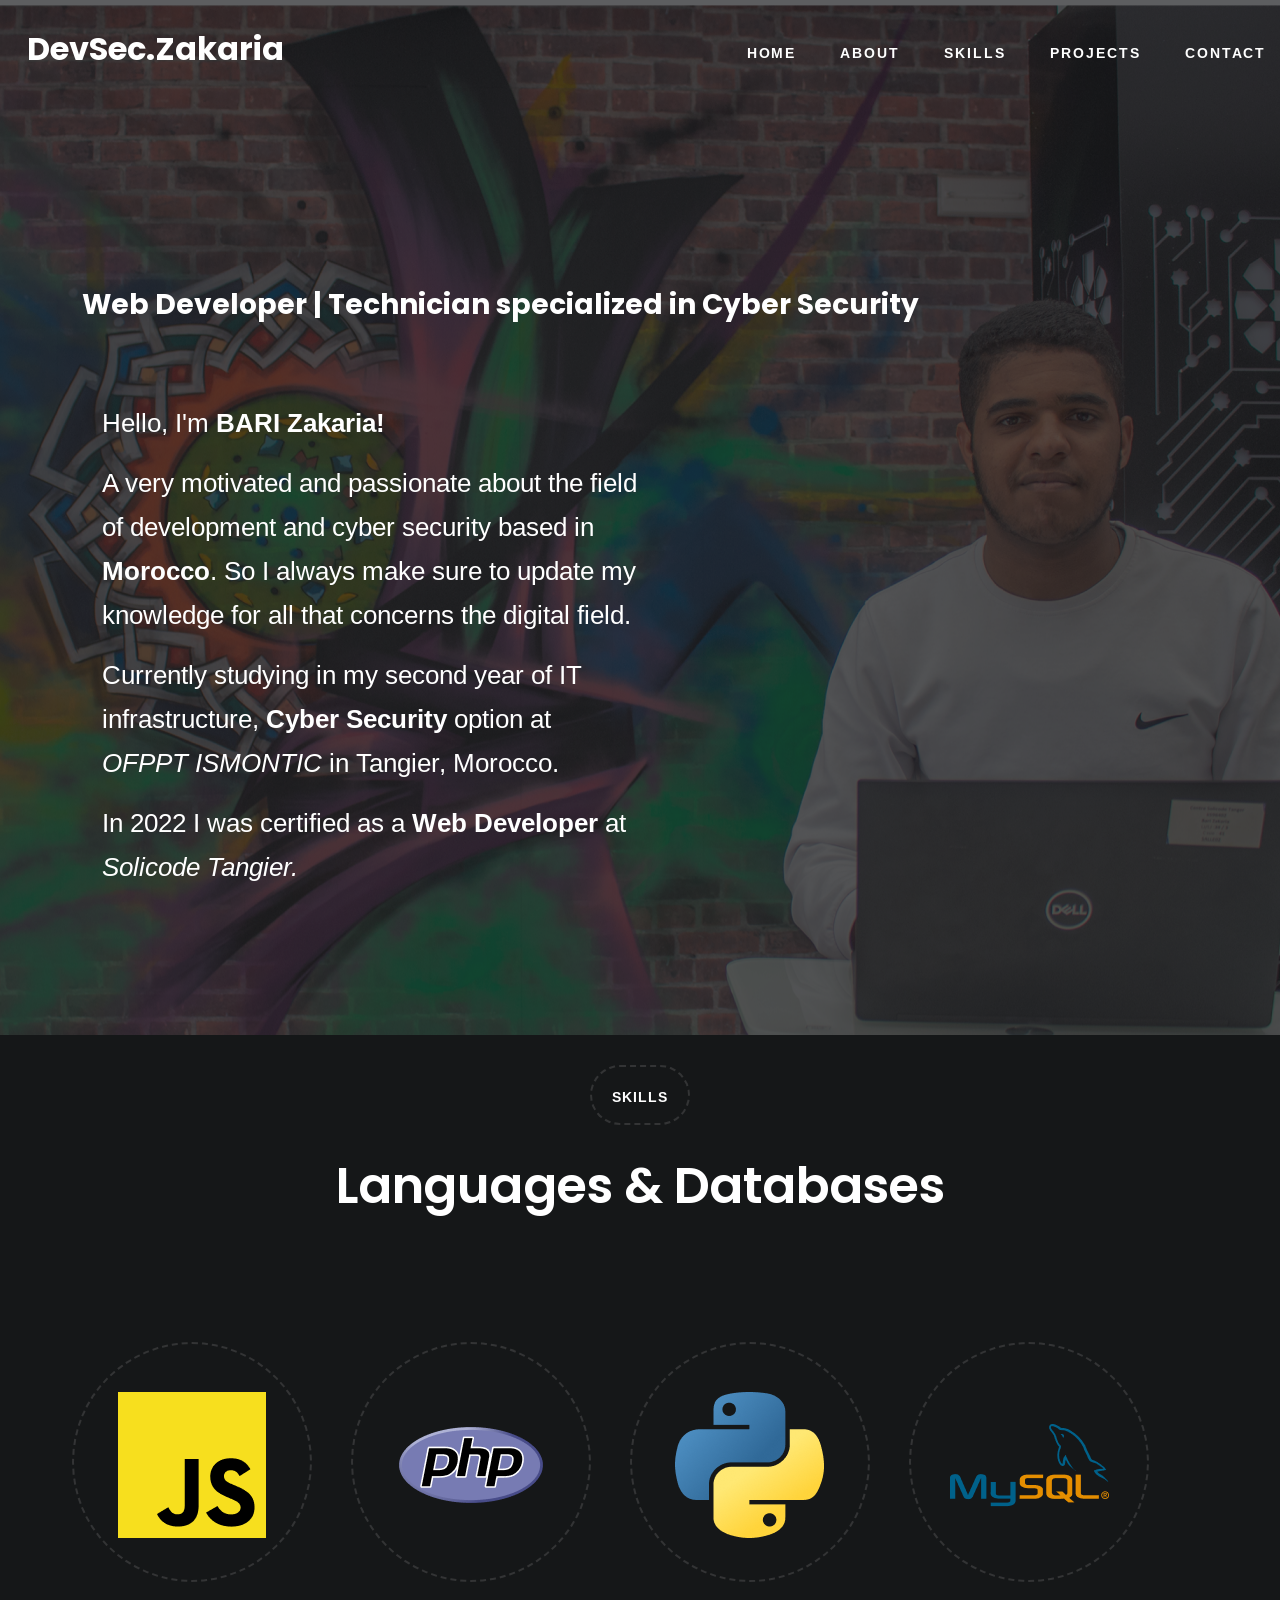
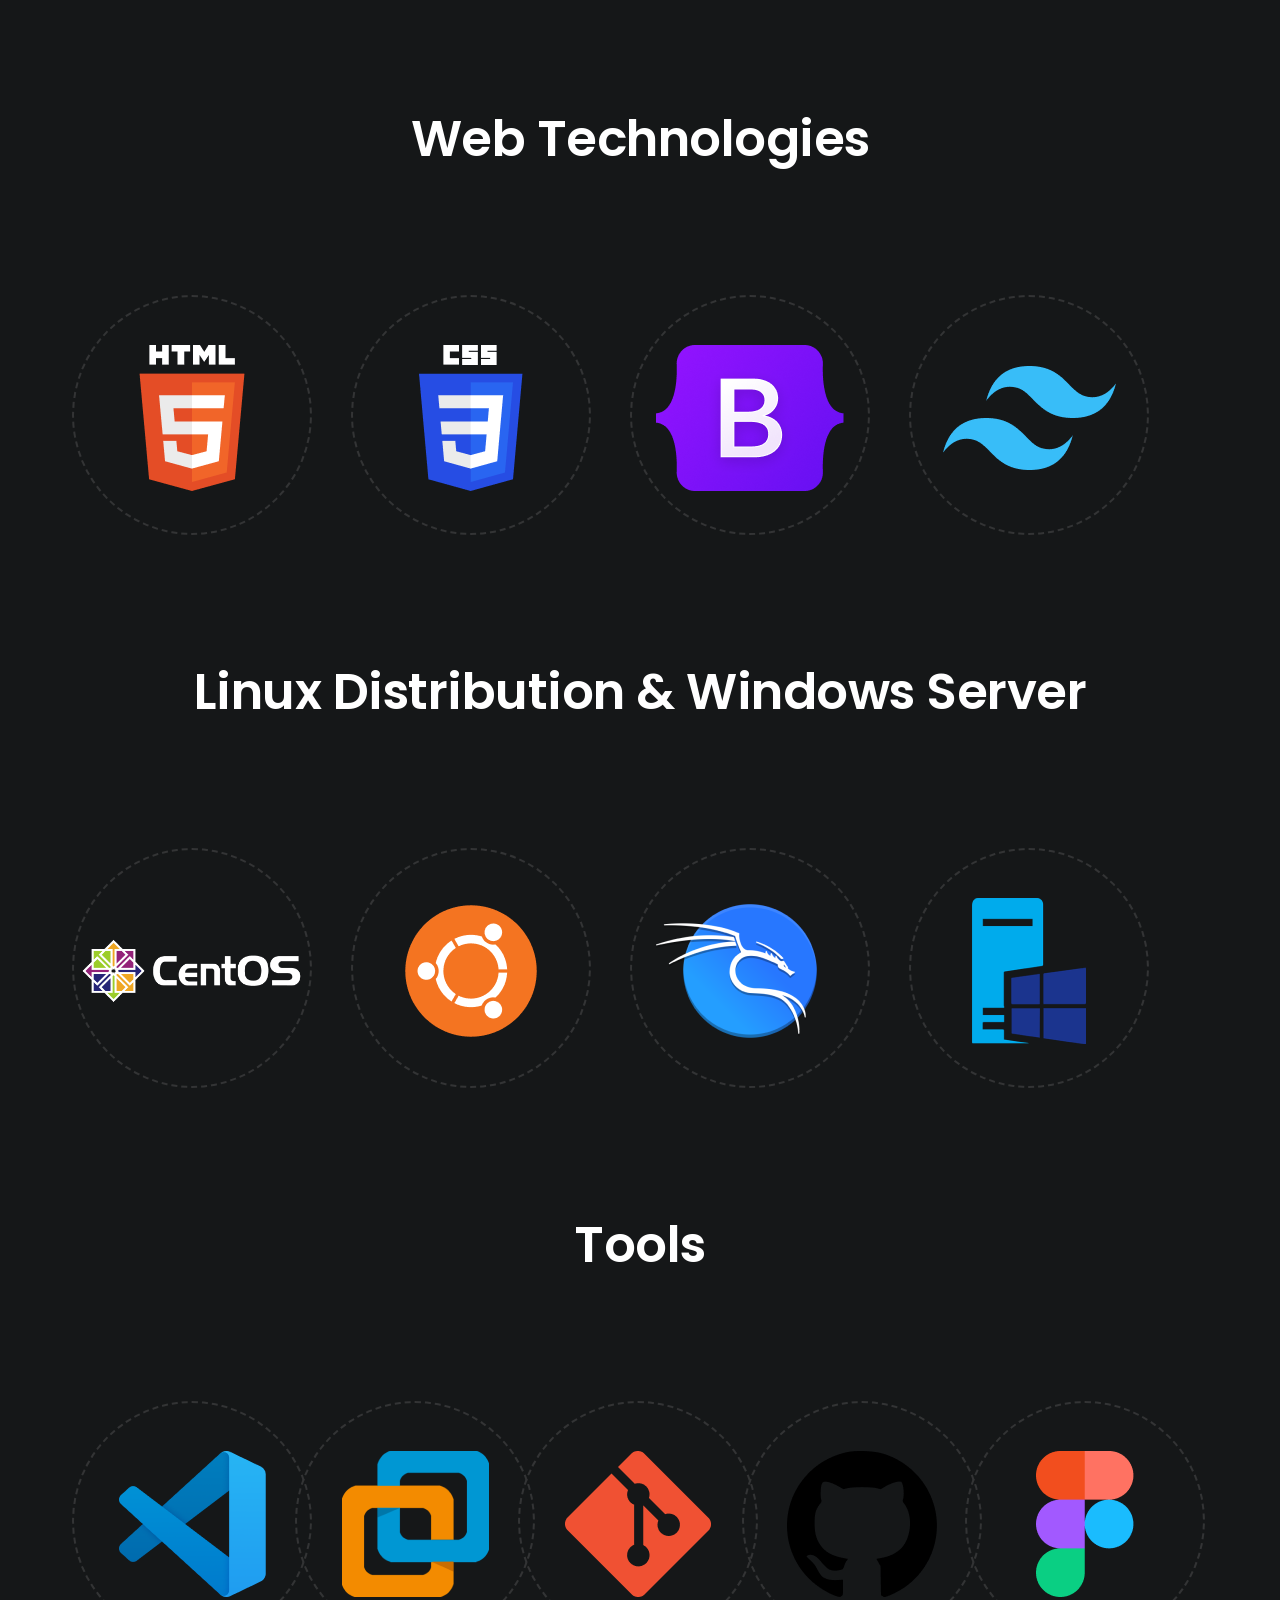
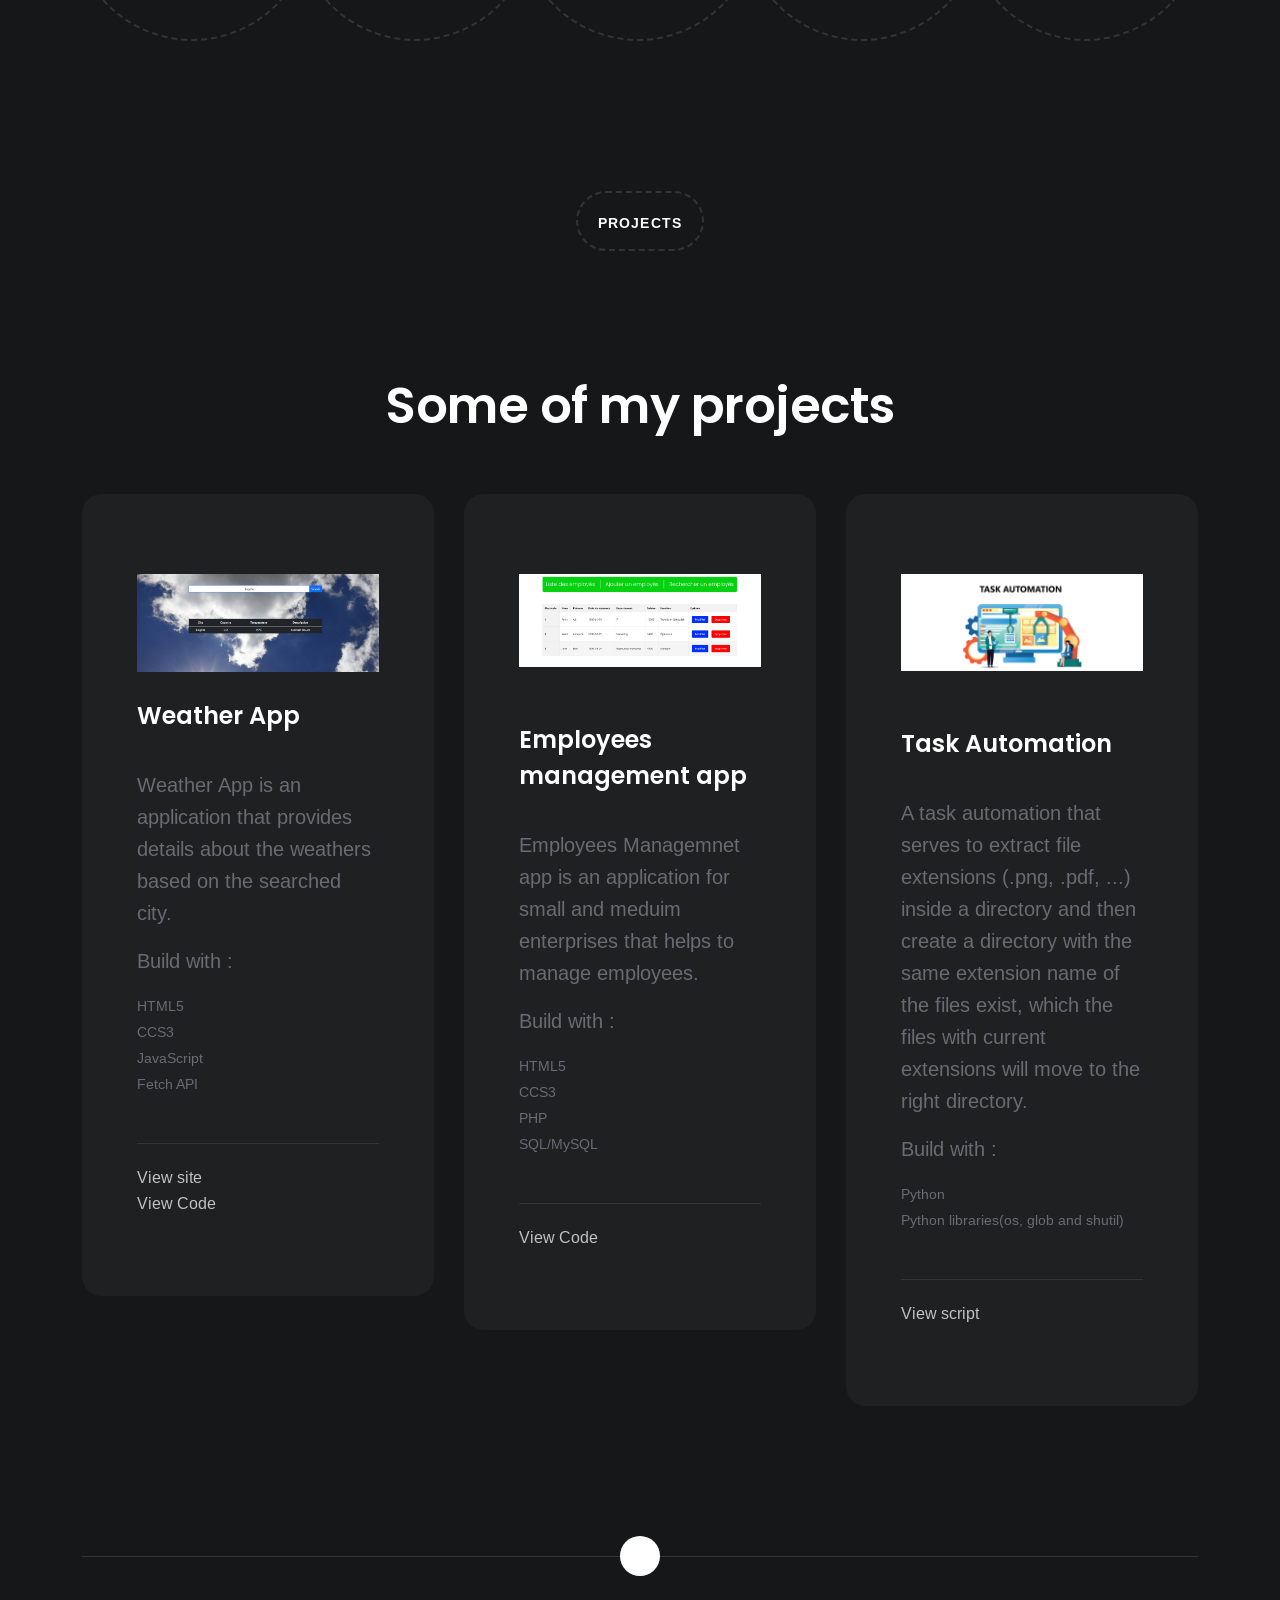
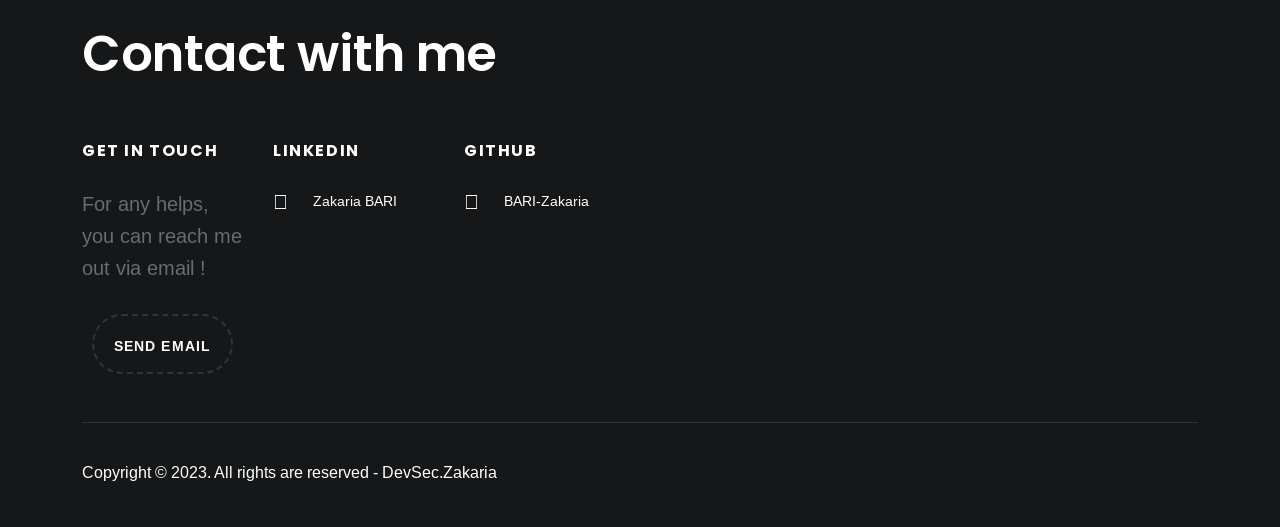
<file: index.html>
<!doctype html>
<html class="no-js" lang="zxx">

<head>
   <meta charset="utf-8">
   <meta http-equiv="x-ua-compatible" content="ie=edge">
   <title>DevSec-Zakaria</title>
   <meta name="description" content="">
   <meta name="viewport" content="width=device-width, initial-scale=1">
   <!-- PORTFOLIO ICON -->
   <link rel="shortcut icon" type="image/x-icon" href="assets/img/hacker.png">
   <!-- CSS LINKS -->
   <link rel="stylesheet" href="assets/css/bootstrap.min.css">
   <link rel="stylesheet" href="assets/css/animate.css">
   <link rel="stylesheet" href="assets/css/custom-animation.css">
   <link rel="stylesheet" href="assets/css/swiper-bundle.css">
   <link rel="stylesheet" href="assets/css/slick.css">
   <link rel="stylesheet" href="assets/css/nice-select.css">
   <link rel="stylesheet" href="assets/css/flaticon.css">
   <link rel="stylesheet" href="assets/css/meanmenu.css">
   <link rel="stylesheet" href="assets/css/font-awesome-pro.css">
   <link rel="stylesheet" href="assets/css/magnific-popup.css">
   <link rel="stylesheet" href="assets/css/spacing.css">
   <link rel="stylesheet" href="assets/css/style.css">   
   <link rel="stylesheet" href="https://cdnjs.cloudflare.com/ajax/libs/font-awesome/5.15.3/css/all.min.css" integrity="sha384-GLhlTQ8iUNdL9/6qDz4u+oUz5BZlZZlSH6p8AweGI5AjF9MTtXnCTtXUn9te/1qKi" crossorigin="anonymous">
</head>

<body>

      <!-- preloader -->
      <div id="preloader">
         <div class="preloader">
               <span></span>
               <span></span>
         </div>
      </div>
      <!-- preloader end  -->

   <header id="home">
      <!-- START OF NAVBAR -->
      <div id="header-sticky" class="tp-header-area tp-header-black-sticky header-pl-pr header-transparent z-index-5">
         <div class="container-fluid">
            <div class="row g-0 align-items-center">
               <div class="col-xl-6 col-lg-6 col-md-5 col-6">
                  <div class="tp-logo">
                     <a href="#home">
                        <!-- <img src="assets/img/DevSec5.png" alt=""> -->
                        <h2 style="color: white;">DevSec.Zakaria</h2>
                     </a>
                  </div>
               </div>
               <div class="col-xl-6 d-flex justify-content-end d-xl-block">
                  <div class="tp-main-menu tp-white-menu submenu-2">
                     <nav id="mobile-menu">
                        <ul>
                           <li><a href="#home">Home</a>
                           </li>
                           <li><a href="#abt">About</a>
                           </li>
                           <li><a href="#skl">Skills</a>
                           </li>
                           <li><a href="#pjt">Projects</a>
                           </li>
                           <li><a href="#cnt">Contact</a>
                           </li>
                        </ul>
                     </nav>
                  </div>
               </div>
            </div>
         </div>
      </div>
      <!-- END OF NAVBAR -->
   </header>
   <main>
      <!-- START OF ABOUT ME -->
      <div class="tp-hero-area hero-bg-img hero-overlay" data-background="assets/img/Github.png">
         <div class="container z-index-3">
            <div class="row align-items-center">
               <div class="col-xl-12 wow tpfadeUp" data-wow-duration=".7s" data-wow-delay=".5s">
                  <div id="abt" class="hero-section-title-box text-center">
                     <h3 class="">Web Developer | Technician specialized in Cyber Security</h3>
                  </div>
               </div>
            </div>
            <div class="col-xl-6 col-lg-6 col-md-6 col-12">
               <div class="tp-hero-content__text text-center text-lg-start">
                  <p>Hello, I'm <b>BARI Zakaria!</b></p>
                  <p> A very motivated and passionate about the field of development and cyber security based in <b>Morocco</b>. So I always make sure to update my knowledge for all that concerns the digital field.</p>
                  <p>Currently studying in my second year of IT infrastructure, <b>Cyber Security</b> option at <i>OFPPT ISMONTIC</i> in Tangier, Morocco.</p>
                  <p>In 2022 I was certified as a <b>Web Developer</b> at <i>Solicode Tangier.</i></p>
               </div>
            </div>
         </div>   
      </div>
      <!-- END OF ABOUT ME -->

      <!-- START OF SKILLS SECTION  -->
               <!-- LANGUAGES & DATABASES  -->
      <div id="tp-service-area" class="tp-service-area black-bg pb-120">
         <div id="skl" class="container">
            <div class="row">
               <div class="col-12 wow tpfadeUp" data-wow-duration=".7s" data-wow-delay="1s">
                  <div class="sv-btn mt-30 text-center">
                     <a class="tp-btn-border">Skills</a><br><br>
                     <h4 class="tp-section-title-sm text-white">Languages & Databases</h4>
                  </div>
               </div>
            </div>
         </div>
      </div>
      <div class="tp-brand-area black-bg pb-100">
         <div class="container">
            <div class="tp-brand-wrapper">
            <div class="row g-0 justify-content-center">
                  <div class=" col-xl col-lg col-md-4 col-sm-6 mb-20 wow tpfadeUp" data-wow-duration=".7s" data-wow-delay=".3s">
                     <div class="tp-brand-item-two w-80">
                        <img src="assets/img/Languages/JS.png" alt="">
                     </div>
                  </div>
                  <div class=" col-xl col-lg col-md-4 col-sm-6 mb-20 wow tpfadeUp" data-wow-duration=".7s" data-wow-delay=".5s">
                     <div class="tp-brand-item-two">
                        <img src="assets/img/Languages/PHP.png" alt="">
                     </div>
                  </div>
                  <div class=" col-xl col-lg col-md-4 col-sm-6 mb-20 wow tpfadeUp" data-wow-duration=".7s" data-wow-delay=".7s">
                     <div class="tp-brand-item-two">
                        <img src="assets/img/Languages/Python.png" alt="">
                     </div>
                  </div>
                  <div class=" col-xl col-lg col-md-4 col-sm-6 mb-20 wow tpfadeUp" data-wow-duration=".7s" data-wow-delay=".9s">
                     <div class="tp-brand-item-two">
                        <img src="assets/img/Languages/MySQL.png" alt="">
                     </div>
                  </div>
               </div>
            </div>
         </div>
      </div>

               <!-- WEB TECHNOLOGIES SKILLS  -->
      <div id="tp-service-area" class="tp-service-area black-bg pb-120">
         <div id="skl" class="container">
            <div class="row">
               <div class="col-12 wow tpfadeUp" data-wow-duration=".7s" data-wow-delay="1s">
                  <div class="sv-btn mt-10 text-center">
                     <h4 class="tp-section-title-sm text-white">Web Technologies</h4>
                  </div>
               </div>
            </div>
         </div>
      </div>
      <div class="tp-brand-area black-bg pb-100">
         <div class="container">
            <div class="tp-brand-wrapper">
            <div class="row g-0 justify-content-center">
                  <div class=" col-xl col-lg col-md-4 col-sm-6 mb-20 wow tpfadeUp" data-wow-duration=".7s" data-wow-delay=".3s">
                     <div class="tp-brand-item-two w-80">
                        <img src="assets/img/Languages/HTML.png" alt="">
                     </div>
                  </div>
                  <div class=" col-xl col-lg col-md-4 col-sm-6 mb-20 wow tpfadeUp" data-wow-duration=".7s" data-wow-delay=".5s">
                     <div class="tp-brand-item-two">
                        <img src="assets/img/Languages/CSS.png" alt="">
                     </div>
                  </div>
                  <div class=" col-xl col-lg col-md-4 col-sm-6 mb-20 wow tpfadeUp" data-wow-duration=".7s" data-wow-delay=".7s">
                     <div class="tp-brand-item-two">
                        <img src="assets/img/Languages/Bootstrap.png" alt="">
                     </div>
                  </div>
                  <div class=" col-xl col-lg col-md-4 col-sm-6 mb-20 wow tpfadeUp" data-wow-duration=".7s" data-wow-delay=".9s">
                     <div class="tp-brand-item-two">
                        <img src="assets/img/Languages/Tailwind.png" alt="">
                     </div>
                  </div>
               </div>
            </div>
         </div>
      </div>

               <!-- LINUX DISTRIBUTION & WINDOWS SERVER  -->
      <div id="tp-service-area" class="tp-service-area black-bg pb-120">
         <div id="skl" class="container">
            <div class="row">
               <div class="col-12 wow tpfadeUp" data-wow-duration=".7s" data-wow-delay="1s">
                  <div class="sv-btn mt-10 text-center">
                     <h4 class="tp-section-title-sm text-white">Linux Distribution & Windows Server</h4>
                  </div>
               </div>
            </div>
         </div>
      </div>

      <div class="tp-brand-area black-bg pb-100">
         <div class="container">
            <div class="tp-brand-wrapper">
            <div class="row g-0 justify-content-center">
                  <div class=" col-xl col-lg col-md-4 col-sm-6 mb-20 wow tpfadeUp" data-wow-duration=".7s" data-wow-delay=".3s">
                     <div class="tp-brand-item-two w-80">
                        <img src="assets/img/Languages/CentOS.png" alt="">
                     </div>
                  </div>
                  <div class=" col-xl col-lg col-md-4 col-sm-6 mb-20 wow tpfadeUp" data-wow-duration=".7s" data-wow-delay=".5s">
                     <div class="tp-brand-item-two">
                        <img src="assets/img/Languages/Ubuntu.png" alt="">
                     </div>
                  </div>
                  <div class=" col-xl col-lg col-md-4 col-sm-6 mb-20 wow tpfadeUp" data-wow-duration=".7s" data-wow-delay=".7s">
                     <div class="tp-brand-item-two">
                        <img src="assets/img/Languages/Kali.png" alt="">
                     </div>
                  </div>
                  <div class=" col-xl col-lg col-md-4 col-sm-6 mb-20 wow tpfadeUp" data-wow-duration=".7s" data-wow-delay=".9s">
                     <div class="tp-brand-item-two">
                        <img src="assets/img/Languages/Server.png" alt="">
                     </div>
                  </div>
               </div>
            </div>
         </div>
      </div>
               <!-- TOOLS  -->
      <div id="tp-service-area" class="tp-service-area black-bg pb-120">
         <div id="skl" class="container">
            <div class="row">
               <div class="col-12 wow tpfadeUp" data-wow-duration=".7s" data-wow-delay="1s">
                  <div class="sv-btn mt-10 text-center">
                     <h4 class="tp-section-title-sm text-white">Tools</h4>
                  </div>
               </div>
            </div>
         </div>
      </div>

      <div class="tp-brand-area black-bg pb-100">
         <div class="container">
            <div class="tp-brand-wrapper">
            <div class="row g-0 justify-content-center">
                  <div class=" col-xl col-lg col-md-4 col-sm-6 mb-20 wow tpfadeUp" data-wow-duration=".7s" data-wow-delay=".3s">
                     <div class="tp-brand-item-two w-80">
                        <a href="https://fr.wikipedia.org/wiki/Visual_Studio_Code"><img src="assets/img/Languages/Vscode.png" alt=""></a>
                     </div>
                  </div>
                  <div class=" col-xl col-lg col-md-4 col-sm-6 mb-20 wow tpfadeUp" data-wow-duration=".7s" data-wow-delay=".5s">
                     <div class="tp-brand-item-two">
                        <a href="https://fr.wikipedia.org/wiki/VMware"><img src="assets/img/Languages/Vmware.png" alt=""></a>
                     </div>
                  </div>
                  <div class=" col-xl col-lg col-md-4 col-sm-6 mb-20 wow tpfadeUp" data-wow-duration=".7s" data-wow-delay=".7s">
                     <div class="tp-brand-item-two">
                        <a href="https://fr.wikipedia.org/wiki/Git"><img src="assets/img/Languages/Git.png" alt=""></a>
                     </div>
                  </div>
                  <div class=" col-xl col-lg col-md-4 col-sm-6 mb-20 wow tpfadeUp" data-wow-duration=".7s" data-wow-delay=".9s">
                     <div class="tp-brand-item-two">
                        <a href="https://en.wikipedia.org/wiki/GitHub"><img src="assets/img/Languages/Github.png" alt=""></a>
                     </div>
                  </div>
                  <div class=" col-xl col-lg col-md-4 col-sm-6 mb-20 wow tpfadeUp" data-wow-duration=".7s" data-wow-delay=".1s">
                     <div class="tp-brand-item-two">
                        <a href="https://fr.wikipedia.org/wiki/Figma"><img src="assets/img/Languages/Figma.png" alt=""></a>
                     </div>
                  </div>
               </div>
            </div>
         </div>
      </div>
      <!-- END OF SKILLS SECTION  -->

      <!-- START OF PROJECTS SECTION -->
      <div id="tp-service-area" class="tp-service-area black-bg pb-120">
         <div id="pjt" class="container">
            <div class="row">
               <div class="col-12 wow tpfadeUp" data-wow-duration=".7s" data-wow-delay="1s">
                  <div class="sv-btn mt-30 text-center">
                     <a class="tp-btn-border">Projects</a>
                  </div>
               </div>
            </div>
         </div>
      </div>
      <div id="tp-service-area" class="tp-service-area black-bg pb-120">
         <div class="container">
            <div class="row">
               <div class="col-12 wow tpfadeUp" data-wow-duration=".7s" data-wow-delay=".3s">
                  <div class="tp-service-section-title text-center mb-60">
                     <h4 class="tp-section-title-sm text-white">Some of my projects</h4>
                  </div>
               </div>
            </div>
            <div class="row counter-row">
               <div class="col-xl-4 col-lg-4 col-md-6 mb-30 wow tpfadeUp" data-wow-duration=".7s" data-wow-delay=".5s">
                  <div class="tp-service-item-two">
                     <div class="">
                        <img src="assets/img/Projects/Forecast.png" alt="">
                     </div><br>
                     <div class="tp-service-item-two__title">
                        <h4 class="tp-service-sm-title text-white"><a href="#">Weather App</a></h4>
                        <p>Weather App is an application that provides details about the weathers based on the searched city.</p>
                        <p>Build with :
                           <ul>
                              <li>HTML5</li>
                              <li>CCS3</li>
                              <li>JavaScript</li>
                              <li>Fetch API</li>
                           </ul>
                        </p>
                     </div>
                     <a href="https://raw.githack.com/BARI-Zakaria/Weather-API-Project/main/index.html">
                       <div class="tp-service-item-two__button d-flex justify-content-between">
                          <span>View site</span>
                          <span><i class="far fa-angle-right"></i></span>
                        </div>
                     </a>
                     <a href="https://github.com/BARI-Zakaria/Weather-API-Project">
                        <div class="tp-service-item-two__button d-flex justify-content-between">
                           <span>View Code</span>
                           <span><i class="far fa-angle-right"></i></span>
                        </div>
                      </a>
                  </div>
               </div>
               <div class="col-xl-4 col-lg-4 col-md-6 mb-30 wow tpfadeUp" data-wow-duration=".7s" data-wow-delay=".7s">
                  <div class="tp-service-item-two">
                     <div class="tp-service-item-two__icon">
                        <img src="assets/img/Projects/PME.png" alt="">
                     </div>
                     <div class="tp-service-item-two__title">
                        <h4 class="tp-service-sm-title text-white">Employees management app</h4>
                        <p>Employees Managemnet app is an application for small and meduim enterprises that helps to manage employees.</p>
                        <p>Build with :
                           <ul>
                              <li>HTML5</li>
                              <li>CCS3</li>
                              <li>PHP</li>
                              <li>SQL/MySQL</li>
                           </ul>
                        </p>
                     </div>
                     <a href="https://github.com/BARI-Zakaria/Gestion-des-employ-s-PME">
                       <div class="tp-service-item-two__button d-flex justify-content-between">
                          <span>View Code</span>
                          <span><i class="far fa-angle-right"></i></span>
                        </div>
                     </a>
                  </div>
               </div>
               <div class="col-xl-4 col-lg-4 col-md-6 mb-30 wow tpfadeUp" data-wow-duration=".7s" data-wow-delay=".9s">
                  <div class="tp-service-item-two">
                     <div class="tp-service-item-two__icon">
                        <img src="assets/img/Projects/Task-Automation.png" alt="">
                     </div>
                     <div class="tp-service-item-two__title">
                        <h4 class="tp-service-sm-title text-white">Task Automation</h4>
                        <p>A task automation that serves to extract file extensions (.png, .pdf, ...) inside a directory and then create a directory with the same extension name of the files exist, which the files with current extensions will move to the right directory. </p>
                        <p>Build with :
                           <ul>
                              <li>Python</li>
                              <li>Python libraries(os, glob and shutil)</li>
                           </ul>
                        </p>
                     </div>
                     <a href="https://github.com/BARI-Zakaria/Python-Training/blob/master/Models/Task.py">
                       <div class="tp-service-item-two__button d-flex justify-content-between">
                          <span>View script</span>
                          <span><i class="far fa-angle-right"></i></span>
                        </div>
                     </a>
                  </div>
               </div>
            </div>
      <!-- END OF PROJECTS SECTION -->

   </main>

   <footer>
      <!-- START OF FOOTER -->
      <div class="tp-footer-area pb-30 black-bg p-relative">
         <div id="cnt" class="container">
            <div class="footer-border-top pt-70">
               <div class="footer-scroll scroll-to-target-2" data-target="html">
                  <button><i class="far fa-arrow-up"></i></button>
               </div>
               <div class="col-12 wow tpfadeUp" data-wow-duration=".7s" data-wow-delay=".3s">
                  <div class="tp-service-section-title mb-60">
                     <h4 class="tp-section-title-sm text-white">Contact with me</h4>
                  </div>
               </div>
               <div class="row">
                  <div class="col-xl-2 col-lg-2 col-md-3 col-6 mb-40">
                     <div class="tp-footer-widget z-index-3">
                        <div class="tp-footer-widget__title">
                           <h4 class="tp-footer-title">Get in touch</h4>
                        </div>
                        <div class="tp-footer-widget__list">
                           <p>For any helps, you can reach me out via email !</p>
                        </div>
                        <div class="col-12 wow tpfadeUp" data-wow-duration=".7s" data-wow-delay="1s">
                           <div class="sv-btn mt-30 text-center">
                              <a class="tp-btn-border" href="mailto:zakariabari213@gmail.com">Send email</a>
                           </div>
                        </div>
                     </div>
                  </div>
                  <div class="col-xl-2 col-lg-2 col-md-3 col-6 mb-40">
                     <div class="tp-footer-widget z-index-3">
                        <div class="tp-footer-widget__title">
                           <h4 class="tp-footer-title">LinkedIn</h4>
                        </div>
                        <div class="tp-footer-widget__list">
                           <ul class="footer-position">
                              <li><a href="https://ma.linkedin.com/in/zakaria-bari-0214a023a" target="_blank">
                                 <span><i class="fa-brands fa-linkedin"></i></span>Zakaria BARI
                              </a>
                        </div>
                     </div>
                  </div>
                  <div class="col-xl-2 col-lg-2 col-md-3 col-6 mb-40">
                     <div class="tp-footer-widget z-index-3">
                        <div class="tp-footer-widget__title">
                           <h4 class="tp-footer-title">Github</h4>
                        </div>
                        <div class="tp-footer-widget__list">
                           <ul class="footer-position">
                              <li><a href="https://github.com/BARI-Zakaria" target="_blank">
                                 <span><i class="fa-brands fa-linkedin"></i></span>BARI-Zakaria
                              </a>
                        </div>
                     </div>
                  </div>
               </div>
            </div>
            <div class="copy-right-wrapper footer-border-top pt-40 z-index-3">
               <div class="row">
                  <div class="col-xl-6 col-lg-7 col-12">
                     <div class="copyright-left text-center text-lg-start">
                        <p id="copyright">Copyright © 2023. All rights are reserved - DevSec.Zakaria</p>
                     </div>
                  </div>
               </div>
            </div>
         </div>
      </div>
      <!-- END OF FOOTER -->
   </footer>

   <!-- JS here -->
   <script src="assets/js/jquery.js"></script>
   <script src="assets/js/waypoints.js"></script>
   <script src="assets/js/bootstrap.bundle.min.js"></script>
   <script src="assets/js/swiper-bundle.js"></script>
   <script src="assets/js/slick.js"></script>
   <script src="assets/js/magnific-popup.js"></script>
   <script src="assets/js/counterup.js"></script>
   <script src="assets/js/wow.js"></script>
   <script src="assets/js/nice-select.js"></script>
   <script src="assets/js/meanmenu.js"></script>
   <script src="assets/js/isotope-pkgd.js"></script>
   <script src="assets/js/imagesloaded-pkgd.js"></script>
   <script src="assets/js/ajax-form.js"></script>
   <script src="assets/js/main.js"></script>



</body>

</html>
</file>
<file: assets/css/custom-animation.css>
.animated {
	-webkit-animation-duration: 1s;
	animation-duration: 1s;
	-webkit-animation-fill-mode: both;
	animation-fill-mode: both;
  }

@-webkit-keyframes jump {
	0% {
		-webkit-transform: translate3d(0, 0, 0);
		transform: translate3d(0, 0, 0)
	}

	40% {
		-webkit-transform: translate3d(0, 50%, 0);
		transform: translate3d(0, 50%, 0)
	}

	100% {
		-webkit-transform: translate3d(0, 0, 0);
		transform: translate3d(0, 0, 0)
	}
}

@keyframes jump {
	0% {
		-webkit-transform: translate3d(0, 0, 0);
		transform: translate3d(0, 0, 0)
	}

	40% {
		-webkit-transform: translate3d(0, 50%, 0);
		transform: translate3d(0, 50%, 0)
	}

	100% {
		-webkit-transform: translate3d(0, 0, 0);
		transform: translate3d(0, 0, 0)
	}
}

@-webkit-keyframes jumpTwo {
	0% {
		-webkit-transform: translate3d(0, 0, 0);
		transform: translate3d(0, 0, 0)
	}

	40% {
		-webkit-transform: translate3d(0, 20px, 0);
		transform: translate3d(0, 20px, 0)
	}

	100% {
		-webkit-transform: translate3d(0, 0, 0);
		transform: translate3d(0, 0, 0)
	}
}

@keyframes jumpTwo {
	0% {
		-webkit-transform: translate3d(0, 0, 0);
		transform: translate3d(0, 0, 0)
	}

	40% {
		-webkit-transform: translate3d(0, 20px, 0);
		transform: translate3d(0, 40px, 0)
	}

	100% {
		-webkit-transform: translate3d(0, 0, 0);
		transform: translate3d(0, 0, 0)
	}
}

@-webkit-keyframes jumpThree {
	0% {
		-webkit-transform: translate3d(0, 0, 0);
		transform: translate3d(0, 0, 0)
	}

	40% {
		-webkit-transform: translate3d(0, -20px, 0);
		transform: translate3d(0, -20px, 0)
	}

	100% {
		-webkit-transform: translate3d(0, 0, 0);
		transform: translate3d(0, 0, 0)
	}
}

@keyframes jumpThree {
	0% {
		-webkit-transform: translate3d(0, 0, 0);
		transform: translate3d(0, 0, 0)
	}

	40% {
		-webkit-transform: translate3d(0, -20px, 0);
		transform: translate3d(0, -20px, 0)
	}

	100% {
		-webkit-transform: translate3d(0, 0, 0);
		transform: translate3d(0, 0, 0)
	}
}

@-webkit-keyframes jumpFour {
	0% {
		-webkit-transform: translate3d(0, 0, 0);
		transform: translate3d(0, 0, 0)
	}

	50% {
		-webkit-transform: translate3d(0, -10px, 0);
		transform: translate3d(0, -10px, 0)
	}

	100% {
		-webkit-transform: translate3d(0, 0, 0);
		transform: translate3d(0, 0, 0)
	}
}

@keyframes jumpFour {
	0% {
		-webkit-transform: translate3d(0, 0, 0);
		transform: translate3d(0, 0, 0)
	}

	50% {
		-webkit-transform: translate3d(0, -10px, 0);
		transform: translate3d(0, -10px, 0)
	}

	100% {
		-webkit-transform: translate3d(0, 0, 0);
		transform: translate3d(0, 0, 0)
	}
}

@-webkit-keyframes jumpFive {
	0% {
		-webkit-transform: translate3d(0, 0, 0);
		transform: translate3d(0, 0, 0)
	}

	50% {
		-webkit-transform: translate3d(0, 10px, 0);
		transform: translate3d(0, 10px, 0)
	}

	100% {
		-webkit-transform: translate3d(0, 0, 0);
		transform: translate3d(0, 0, 0)
	}
}

@keyframes jumpFive {
	0% {
		-webkit-transform: translate3d(0, 0, 0);
		transform: translate3d(0, 0, 0)
	}

	50% {
		-webkit-transform: translate3d(0, 10px, 0);
		transform: translate3d(0, 10px, 0)
	}

	100% {
		-webkit-transform: translate3d(0, 0, 0);
		transform: translate3d(0, 0, 0)
	}
}

@-webkit-keyframes prXOne {
	0% {
		-webkit-transform: translateX(0);
		transform: translateX(0)
	}

	50% {
		-webkit-transform: translateX(-15px);
		transform: translateX(-15px)
	}

	100% {
		-webkit-transform: translateX(0);
		transform: translateX(0)
	}
}

@keyframes prXOne {
	0% {
		-webkit-transform: translateX(0);
		transform: translateX(0)
	}

	50% {
		-webkit-transform: translateX(-15px);
		transform: translateX(-15px)
	}

	100% {
		-webkit-transform: translateX(0);
		transform: translateX(0)
	}
}

@-webkit-keyframes prXTwo {
	0% {
		-webkit-transform: translateX(0);
		transform: translateX(0)
	}

	50% {
		-webkit-transform: translateX(15px);
		transform: translateX(15px)
	}

	100% {
		-webkit-transform: translateX(0);
		transform: translateX(0)
	}
}

@keyframes prXTwo {
	0% {
		-webkit-transform: translateX(0);
		transform: translateX(0)
	}

	50% {
		-webkit-transform: translateX(15px);
		transform: translateX(15px)
	}

	100% {
		-webkit-transform: translateX(0);
		transform: translateX(0)
	}
}

@-webkit-keyframes rotated {
	0% {
		-webkit-transform: rotate(0);
		transform: rotate(0)
	}

	100% {
		-webkit-transform: rotate(360deg);
		transform: rotate(360deg)
	}
}

@keyframes rotated {
	0% {
		-webkit-transform: rotate(0);
		transform: rotate(0)
	}

	100% {
		-webkit-transform: rotate(360deg);
		transform: rotate(360deg)
	}
}

@-webkit-keyframes rotatedTwo {
	0% {
		-webkit-transform: rotate(0);
		transform: rotate(0)
	}

	100% {
		-webkit-transform: rotate(-360deg);
		transform: rotate(-360deg)
	}
}

@keyframes rotatedTwo {
	0% {
		-webkit-transform: rotate(0);
		transform: rotate(0)
	}

	100% {
		-webkit-transform: rotate(-360deg);
		transform: rotate(-360deg)
	}
}

@-webkit-keyframes rotatedHalf {
	0% {
		-webkit-transform: rotate(0);
		transform: rotate(0)
	}

	50% {
		-webkit-transform: rotate(90deg);
		transform: rotate(90deg)
	}

	100% {
		-webkit-transform: rotate(0);
		transform: rotate(0)
	}
}

@keyframes rotatedHalf {
	0% {
		-webkit-transform: rotate(0);
		transform: rotate(0)
	}

	50% {
		-webkit-transform: rotate(90deg);
		transform: rotate(90deg)
	}

	100% {
		-webkit-transform: rotate(0);
		transform: rotate(0)
	}
}

@-webkit-keyframes rotatedHalfTwo {
	0% {
		-webkit-transform: rotate(-90deg);
		transform: rotate(-90deg)
	}

	100% {
		-webkit-transform: rotate(90deg);
		transform: rotate(90deg)
	}
}

@keyframes rotatedHalfTwo {
	0% {
		-webkit-transform: rotate(-90deg);
		transform: rotate(-90deg)
	}

	100% {
		-webkit-transform: rotate(90deg);
		transform: rotate(90deg)
	}
}

@-webkit-keyframes scale-upOne {
	0% {
		-webkit-transform: scale(1);
		transform: scale(1)
	}

	50% {
		-webkit-transform: scale(.85);
		transform: scale(.85)
	}

	100% {
		-webkit-transform: scale(1);
		transform: scale(1)
	}
}

@keyframes scale-upOne {
	0% {
		-webkit-transform: scale(1);
		transform: scale(1)
	}

	50% {
		-webkit-transform: scale(.85);
		transform: scale(.85)
	}

	100% {
		-webkit-transform: scale(1);
		transform: scale(1)
	}
}

@-webkit-keyframes scale-right {
	0% {
		-webkit-transform: translateX(0);
		transform: translateX(0)
	}

	50% {
		-webkit-transform: translateX(20%);
		transform: translateX(20%)
	}

	100% {
		-webkit-transform: translateX(0);
		transform: translateX(0)
	}
}

@keyframes tpfadeInDown {
	0% {
	  opacity: 0;
	  -webkit-transform: translateX(-20px);
	  transform: translateX(-20px);
	}
  
	100% {
	  opacity: 1;
	  -webkit-transform: translateX(0);
	  transform: translateX(0);
	}
}  

@keyframes scale-right {
	0% {
		-webkit-transform: translateX(0);
		transform: translateX(0)
	}

	50% {
		-webkit-transform: translateX(20%);
		transform: translateX(20%)
	}

	100% {
		-webkit-transform: translateX(0);
		transform: translateX(0)
	}
}

@-webkit-keyframes fade-in {
	0% {
		opacity: .2
	}

	40% {
		opacity: 1
	}

	100% {
		opacity: .2
	}
}

@keyframes fade-in {
	0% {
		opacity: .2
	}

	40% {
		opacity: 1
	}

	100% {
		opacity: .2
	}
}

@keyframes hvr-ripple-out {
	0% {
		top: -5px;
		right: -5px;
		bottom: -5px;
		left: -5px
	}

	50% {
		top: -15px;
		right: -15px;
		bottom: -15px;
		left: -15px;
		opacity: .8
	}

	100% {
		top: -5px;
		right: -5px;
		bottom: -5px;
		left: -5px;
		opacity: 1
	}
}

@keyframes hvr-ripple-out-two {
	0% {
		top: 0;
		right: 0;
		bottom: 0;
		left: 0
	}

	100% {
		top: -30px;
		right: -30px;
		bottom: -30px;
		left: -30px;
		opacity: 0
	}
}

@-webkit-keyframes scale-up-one {
	0% {
		-webkit-transform: scale(1);
		transform: scale(1)
	}

	40% {
		-webkit-transform: scale(.5);
		transform: scale(.5)
	}

	100% {
		-webkit-transform: scale(1);
		transform: scale(1)
	}
}

@keyframes scale-up-one {
	0% {
		-webkit-transform: scale(1);
		transform: scale(1)
	}

	40% {
		-webkit-transform: scale(.5);
		transform: scale(.5)
	}

	100% {
		-webkit-transform: scale(1);
		transform: scale(1)
	}
}

@-webkit-keyframes scale-up-two {
	0% {
		-webkit-transform: scale(.5);
		transform: scale(.5)
	}

	40% {
		-webkit-transform: scale(.8);
		transform: scale(.8)
	}

	100% {
		-webkit-transform: scale(.5);
		transform: scale(.5)
	}
}

@keyframes scale-up-two {
	0% {
		-webkit-transform: scale(.5);
		transform: scale(.5)
	}

	40% {
		-webkit-transform: scale(.8);
		transform: scale(.8)
	}

	100% {
		-webkit-transform: scale(.5);
		transform: scale(.5)
	}
}

@-webkit-keyframes scale-up-three {
	0% {
		-webkit-transform: scale(1);
		transform: scale(1)
	}

	40% {
		-webkit-transform: scale(2);
		transform: scale(2)
	}

	100% {
		-webkit-transform: scale(1);
		transform: scale(1)
	}
}

@keyframes scale-up-three {
	0% {
		-webkit-transform: scale(1);
		transform: scale(1)
	}

	40% {
		-webkit-transform: scale(2);
		transform: scale(2)
	}

	100% {
		-webkit-transform: scale(1);
		transform: scale(1)
	}
}

@-webkit-keyframes jump5p {
	0% {
		-webkit-transform: translate3d(0, 0, 0);
		transform: translate3d(0, 0, 0)
	}

	40% {
		-webkit-transform: translate3d(0, 5px, 0);
		transform: translate3d(0, 5px, 0)
	}

	100% {
		-webkit-transform: translate3d(0, 0, 0);
		transform: translate3d(0, 0, 0)
	}
}

@keyframes jump5p {
	0% {
		-webkit-transform: translate3d(0, 0, 0);
		transform: translate3d(0, 0, 0)
	}

	40% {
		-webkit-transform: translate3d(0, 5px, 0);
		transform: translate3d(0, 5px, 0)
	}

	100% {
		-webkit-transform: translate3d(0, 0, 0);
		transform: translate3d(0, 0, 0)
	}
}

@-webkit-keyframes jump5pRsv {
	0% {
		-webkit-transform: translate3d(0, 0, 0);
		transform: translate3d(0, 0, 0)
	}

	40% {
		-webkit-transform: translate3d(0, -5px, 0);
		transform: translate3d(0, -5px, 0)
	}

	100% {
		-webkit-transform: translate3d(0, 0, 0);
		transform: translate3d(0, 0, 0)
	}
}

@keyframes jump5pRsv {
	0% {
		-webkit-transform: translate3d(0, 0, 0);
		transform: translate3d(0, 0, 0)
	}

	40% {
		-webkit-transform: translate3d(0, -5px, 0);
		transform: translate3d(0, -5px, 0)
	}

	100% {
		-webkit-transform: translate3d(0, 0, 0);
		transform: translate3d(0, 0, 0)
	}
}

@keyframes moveclouds {
	0% {
		margin-left: 200px
	}

	100% {
		margin-left: -200px
	}
}

@-webkit-keyframes moveclouds {
	0% {
		margin-left: 200px
	}

	100% {
		margin-left: -200px
	}
}

@keyframes moveclouds2 {
	0% {
		margin-right: 200px
	}

	100% {
		margin-right: -200px
	}
}

@-webkit-keyframes moveclouds2 {
	0% {
		margin-right: 200px
	}

	100% {
		margin-right: -200px
	}
}

@keyframes moveUp {
	0% {
		transform: translateY(0)
	}

	100% {
		transform: translateY(-70%)
	}
}

@-webkit-keyframes moveUp {
	0% {
		transform: translateY(0)
	}

	100% {
		transform: translateY(-70%)
	}
}

@-webkit-keyframes tpfadeUp {
	0% {
	  opacity: 0;
	  -webkit-transform: translateY(20px);
	  transform: translateY(20px);
	}
  
	100% {
	  opacity: 1;
	  -webkit-transform: translateY(0);
	  transform: translateY(0);
	}
  }
  
  @keyframes tpfadeUp {
	0% {
	  opacity: 0;
	  -webkit-transform: translateY(20px);
	  -ms-transform: translateY(20px);
	  transform: translateY(20px);
	}
  
	100% {
	  opacity: 1;
	  -webkit-transform: translateY(0);
	  -ms-transform: translateY(0);
	  transform: translateY(0);
	}
  }
  
  .tpfadeUp {
	-webkit-animation-name: tpfadeUp;
	animation-name: tpfadeUp;
  }

  @-webkit-keyframes tpfadeLeft {
	0% {
	  opacity: 0;
	  -webkit-transform: translateX(-20px);
	  transform: translateX(-20px);
	}
  
	100% {
	  opacity: 1;
	  -webkit-transform: translateX(0);
	  transform: translateX(0);
	}
  }
  
  @keyframes tpfadeLeft {
	0% {
	  opacity: 0;
	  -webkit-transform: translateX(-20px);
	  -ms-transform: translateX(-20px);
	  transform: translateX(-20px);
	}
  
	100% {
	  opacity: 1;
	  -webkit-transform: translateX(0);
	  -ms-transform: translateX(0);
	  transform: translateX(0);
	}
  }
  
  .tpfadeLeft {
	-webkit-animation-name: tpfadeLeft;
	animation-name: tpfadeLeft;
  }

  @-webkit-keyframes tpfadeRight {
	0% {
	  opacity: 0;
	  -webkit-transform: translateX(20px);
	  transform: translateX(20px);
	}
  
	100% {
	  opacity: 1;
	  -webkit-transform: translateX(0);
	  transform: translateX(0);
	}
  }
  
  @keyframes tpfadeRight {
	0% {
	  opacity: 0;
	  -webkit-transform: translateX(20px);
	  -ms-transform: translateX(20px);
	  transform: translateX(20px);
	}
  
	100% {
	  opacity: 1;
	  -webkit-transform: translateX(0);
	  -ms-transform: translateX(0);
	  transform: translateX(0);
	}
  }
  
  .tpfadeRight {
	-webkit-animation-name: tpfadeRight;
	animation-name: tpfadeRight;
  }


  @-webkit-keyframes fadeInRight {
	0% {
	  opacity: 0;
	  -webkit-transform: translateX(20px);
	  transform: translateX(20px);
	}
  
	100% {
	  opacity: 1;
	  -webkit-transform: translateX(0);
	  transform: translateX(0);
	}
  }
  
  @keyframes fadeInRight {
	0% {
	  opacity: 0;
	  -webkit-transform: translateX(20px);
	  -ms-transform: translateX(20px);
	  transform: translateX(20px);
	}
  
	100% {
	  opacity: 1;
	  -webkit-transform: translateX(0);
	  -ms-transform: translateX(0);
	  transform: translateX(0);
	}
  }
  
  .fadeInRight {
	-webkit-animation-name: fadeInRight;
	animation-name: fadeInRight;
  }



  
  @-webkit-keyframes tpfadeIn {
	0% {
	  opacity: 0;
	}
  
	100% {
	  opacity: 1;
	}
  }
  
  @keyframes tpfadeIn {
	0% {
	  opacity: 0;
	}
  
	100% {
	  opacity: 1;
	}
  }
  
  .tpfadeIn {
	-webkit-animation-name: tpfadeIn;
	animation-name: tpfadeIn;
  }
</file>
<file: assets/css/nice-select.css>
.nice-select {
	-webkit-tap-highlight-color: transparent;
	background-color: #fff;
	border-radius: 5px;
	box-sizing: border-box;
	clear: both;
	cursor: pointer;
	display: block;
	float: left;
	font-family: inherit;
	font-size: 15px;
	font-weight: 500;
	text-transform: capitalize;
	height: 42px;
	line-height: 40px;
	outline: none;
	padding-left: 18px;
	padding-right: 30px;
	position: relative;
	text-align: left !important;
	-webkit-transition: all 0.2s ease-in-out;
	transition: all 0.2s ease-in-out;
	-webkit-user-select: none;
	-moz-user-select: none;
	-ms-user-select: none;
	user-select: none;
	white-space: nowrap;
	width: auto;
}

.nice-select:hover {
	border-color: #dbdbdb;
}

.nice-select:active,
.nice-select.open,
.nice-select:focus {
	border-color: #999;
}

.nice-select:after {
	border-bottom: 2px solid #999;
	border-right: 2px solid #999;
	content: '';
	display: block;
	height: 5px;
	margin-top: -4px;
	pointer-events: none;
	position: absolute;
	right: 12px;
	top: 50%;
	-webkit-transform-origin: 66% 66%;
	-ms-transform-origin: 66% 66%;
	transform-origin: 66% 66%;
	-webkit-transform: rotate(45deg);
	-ms-transform: rotate(45deg);
	transform: rotate(45deg);
	-webkit-transition: all 0.15s ease-in-out;
	transition: all 0.15s ease-in-out;
	width: 5px;
}

.nice-select.open:after {
	-webkit-transform: rotate(-135deg);
	-ms-transform: rotate(-135deg);
	transform: rotate(-135deg);
}

.nice-select.open .list {
	opacity: 1;
	pointer-events: auto;
	-webkit-transform: scale(1) translateY(0);
	-ms-transform: scale(1) translateY(0);
	transform: scale(1) translateY(0);
}

.nice-select.disabled {
	border-color: #ededed;
	color: #999;
	pointer-events: none;
}

.nice-select.disabled:after {
	border-color: #cccccc;
}

.nice-select.wide {
	width: 100%;
}

.nice-select.wide .list {
	left: 0 !important;
	right: 0 !important;
}

.nice-select.right {
	float: right;
}

.nice-select.right .list {
	left: auto;
	right: 0;
}

.nice-select.small {
	font-size: 12px;
	height: 36px;
	line-height: 34px;
}

.nice-select.small:after {
	height: 4px;
	width: 4px;
}

.nice-select.small .option {
	line-height: 34px;
	min-height: 34px;
}

.nice-select .list {
	background-color: #fff;
	border-radius: 5px;
	box-shadow: 0 0 0 1px rgba(68, 68, 68, 0.11);
	box-sizing: border-box;
	margin-top: 4px;
	opacity: 0;
	overflow: hidden;
	padding: 0;
	pointer-events: none;
	position: absolute;
	top: 100%;
	left: 0;
	-webkit-transform-origin: 50% 0;
	-ms-transform-origin: 50% 0;
	transform-origin: 50% 0;
	-webkit-transform: scale(0.75) translateY(-21px);
	-ms-transform: scale(0.75) translateY(-21px);
	transform: scale(0.75) translateY(-21px);
	-webkit-transition: all 0.2s cubic-bezier(0.5, 0, 0, 1.25), opacity 0.15s ease-out;
	transition: all 0.2s cubic-bezier(0.5, 0, 0, 1.25), opacity 0.15s ease-out;
	z-index: 9;
}


.nice-select .option {
	cursor: pointer;
	font-weight: 400;
	line-height: 40px;
	list-style: none;
	min-height: 40px;
	outline: none;
	padding-left: 18px;
	padding-right: 29px;
	text-align: left;
	-webkit-transition: all 0.2s;
	transition: all 0.2s;
}



.nice-select .option.selected {
	font-weight: bold;
}

.nice-select .option.disabled {
	background-color: transparent;
	color: #999;
	cursor: default;
}

.no-csspointerevents .nice-select .list {
	display: none;
}

.no-csspointerevents .nice-select.open .list {
	display: block;
}
</file>
<file: assets/css/flaticon.css>
@font-face {
    font-family: "flaticon";
    src: url("../fonts/fa-solid-900.ttf") format("truetype"),
url("../fonts/fa-brands-400.woff") format("woff"),
url("../fonts/fa-duotone-900.woff2") format("woff2"),
url("../fonts/fa-regular-400.eot") format("embedded-opentype"),
url("../fonts/fa-light-300.svg") format("svg");
}

i[class^="flaticon-"]:before, i[class*=" flaticon-"]:before {
    font-family: flaticon !important;
    font-style: normal;
    font-weight: normal !important;
    font-variant: normal;
    text-transform: none;
    line-height: 1;
    -webkit-font-smoothing: antialiased;
    -moz-osx-font-smoothing: grayscale;
}

.flaticon-vector:before {
    content: "\f101";
}
.flaticon-medal:before {
    content: "\f102";
}
.flaticon-app-development:before {
    content: "\f103";
}
.flaticon-programming:before {
    content: "\f104";
}
.flaticon-repairing-service:before {
    content: "\f105";
}
</file>
<file: assets/css/spacing.css>
.mt-5{
    margin-top:5px !important
}
.mt-10{
    margin-top:10px
}
.mt-15{
    margin-top:15px
}
.mt-20{
    margin-top:20px
}
.mt-25{
    margin-top:25px
}
.mt-30{
    margin-top:30px
}
.mt-35{
    margin-top:35px
}
.mt-40{
    margin-top:40px
}
.mt-45{
    margin-top:45px
}
.mt-50{
    margin-top:50px
}
.mt-55{
    margin-top:55px
}
.mt-60{
    margin-top:60px
}
.mt-65{
    margin-top:65px
}
.mt-70{
    margin-top:70px
}
.mt-75{
    margin-top:75px
}
.mt-80{
    margin-top:80px
}
.mt-85{
    margin-top:85px
}
.mt-90{
    margin-top:90px
}
.mt-95{
    margin-top:95px
}
.mt-100{
    margin-top:100px
}
.mt-105{
    margin-top:105px
}
.mt-110{
    margin-top:110px
}
.mt-115{
    margin-top:115px
}
.mt-120{
    margin-top:120px
}
.mt-125{
    margin-top:125px
}
.mt-130{
    margin-top:130px
}
.mt-135{
    margin-top:135px
}
.mt-140{
    margin-top:140px
}
.mt-145{
    margin-top:145px
}
.mt-150{
    margin-top:150px
}
.mt-155{
    margin-top:155px
}
.mt-160{
    margin-top:160px
}
.mt-165{
    margin-top:165px
}
.mt-170{
    margin-top:170px
}
.mt-175{
    margin-top:175px
}
.mt-180{
    margin-top:180px
}
.mt-185{
    margin-top:185px
}
.mt-190{
    margin-top:190px
}
.mt-195{
    margin-top:195px
}
.mt-200{
    margin-top:200px
}
.mb-5{
    margin-bottom:5px !important
}
.mb-10{
    margin-bottom:10px
}
.mb-15{
    margin-bottom:15px
}
.mb-20{
    margin-bottom:20px
}
.mb-25{
    margin-bottom:25px
}
.mb-30{
    margin-bottom:30px
}
.mb-35{
    margin-bottom:35px
}
.mb-40{
    margin-bottom:40px
}
.mb-45{
    margin-bottom:45px
}
.mb-50{
    margin-bottom:50px
}
.mb-55{
    margin-bottom:55px
}
.mb-60{
    margin-bottom:60px
}
.mb-65{
    margin-bottom:65px
}
.mb-70{
    margin-bottom:70px
}
.mb-75{
    margin-bottom:75px
}
.mb-80{
    margin-bottom:80px
}
.mb-85{
    margin-bottom:85px
}
.mb-90{
    margin-bottom:90px
}
.mb-95{
    margin-bottom:95px
}
.mb-100{
    margin-bottom:100px
}
.mb-105{
    margin-bottom:105px
}
.mb-110{
    margin-bottom:110px
}
.mb-115{
    margin-bottom:115px
}
.mb-120{
    margin-bottom:120px
}
.mb-125{
    margin-bottom:125px
}
.mb-130{
    margin-bottom:130px
}
.mb-135{
    margin-bottom:135px
}
.mb-140{
    margin-bottom:140px
}
.mb-145{
    margin-bottom:145px
}
.mb-150{
    margin-bottom:150px
}
.mb-155{
    margin-bottom:155px
}
.mb-160{
    margin-bottom:160px
}
.mb-165{
    margin-bottom:165px
}
.mb-170{
    margin-bottom:170px
}
.mb-175{
    margin-bottom:175px
}
.mb-180{
    margin-bottom:180px
}
.mb-185{
    margin-bottom:185px
}
.mb-190{
    margin-bottom:190px
}
.mb-195{
    margin-bottom:195px
}
.mb-200{
    margin-bottom:200px
}
.ml-5{
    margin-left:5px
}
.ml-10{
    margin-left:10px
}
.ml-15{
    margin-left:15px
}
.ml-20{
    margin-left:20px
}
.ml-25{
    margin-left:25px
}
.ml-30{
    margin-left:30px
}
.ml-35{
    margin-left:35px
}
.ml-40{
    margin-left:40px
}
.ml-45{
    margin-left:45px
}
.ml-50{
    margin-left:50px
}
.ml-55{
    margin-left:55px
}
.ml-60{
    margin-left:60px
}
.ml-65{
    margin-left:65px
}
.ml-70{
    margin-left:70px
}
.ml-75{
    margin-left:75px
}
.ml-80{
    margin-left:80px
}
.ml-85{
    margin-left:85px
}
.ml-90{
    margin-left:90px
}
.ml-95{
    margin-left:95px
}
.ml-100{
    margin-left:100px
}
.ml-105{
    margin-left:105px
}
.ml-110{
    margin-left:110px
}
.ml-115{
    margin-left:115px
}
.ml-120{
    margin-left:120px
}
.ml-125{
    margin-left:125px
}
.ml-130{
    margin-left:130px
}
.ml-135{
    margin-left:135px
}
.ml-140{
    margin-left:140px
}
.ml-145{
    margin-left:145px
}
.ml-150{
    margin-left:150px
}
.ml-155{
    margin-left:155px
}
.ml-160{
    margin-left:160px
}
.ml-165{
    margin-left:165px
}
.ml-170{
    margin-left:170px
}
.ml-175{
    margin-left:175px
}
.ml-180{
    margin-left:180px
}
.ml-185{
    margin-left:185px
}
.ml-190{
    margin-left:190px
}
.ml-195{
    margin-left:195px
}
.ml-200{
    margin-left:200px
}
.mr-5{
    margin-right:5px
}
.mr-10{
    margin-right:10px
}
.mr-15{
    margin-right:15px
}
.mr-20{
    margin-right:20px
}
.mr-25{
    margin-right:25px
}
.mr-30{
    margin-right:30px
}
.mr-35{
    margin-right:35px
}
.mr-40{
    margin-right:40px
}
.mr-45{
    margin-right:45px
}
.mr-50{
    margin-right:50px
}
.mr-55{
    margin-right:55px
}
.mr-60{
    margin-right:60px
}
.mr-65{
    margin-right:65px
}
.mr-70{
    margin-right:70px
}
.mr-75{
    margin-right:75px
}
.mr-80{
    margin-right:80px
}
.mr-85{
    margin-right:85px
}
.mr-90{
    margin-right:90px
}
.mr-95{
    margin-right:95px
}
.mr-100{
    margin-right:100px
}
.mr-105{
    margin-right:105px
}
.mr-110{
    margin-right:110px
}
.mr-115{
    margin-right:115px
}
.mr-120{
    margin-right:120px
}
.mr-125{
    margin-right:125px
}
.mr-130{
    margin-right:130px
}
.mr-135{
    margin-right:135px
}
.mr-140{
    margin-right:140px
}
.mr-145{
    margin-right:145px
}
.mr-150{
    margin-right:150px
}
.mr-155{
    margin-right:155px
}
.mr-160{
    margin-right:160px
}
.mr-165{
    margin-right:165px
}
.mr-170{
    margin-right:170px
}
.mr-175{
    margin-right:175px
}
.mr-180{
    margin-right:180px
}
.mr-185{
    margin-right:185px
}
.mr-190{
    margin-right:190px
}
.mr-195{
    margin-right:195px
}
.mr-200{
    margin-right:200px
}
.pt-5{
    padding-top:5px !important
}
.pt-10{
    padding-top:10px
}
.pt-15{
    padding-top:15px
}
.pt-20{
    padding-top:20px
}
.pt-25{
    padding-top:25px
}
.pt-30{
    padding-top:30px
}
.pt-35{
    padding-top:35px
}
.pt-40{
    padding-top:40px
}
.pt-45{
    padding-top:45px
}
.pt-50{
    padding-top:50px
}
.pt-55{
    padding-top:55px
}
.pt-60{
    padding-top:60px
}
.pt-65{
    padding-top:65px
}
.pt-70{
    padding-top:70px
}
.pt-75{
    padding-top:75px
}
.pt-80{
    padding-top:80px
}
.pt-85{
    padding-top:85px
}
.pt-90{
    padding-top:90px
}
.pt-95{
    padding-top:95px
}
.pt-100{
    padding-top:100px
}
.pt-105{
    padding-top:105px
}
.pt-110{
    padding-top:110px
}
.pt-115{
    padding-top:115px
}
.pt-120{
    padding-top:120px
}
.pt-125{
    padding-top:125px
}
.pt-130{
    padding-top:130px
}
.pt-135{
    padding-top:135px
}
.pt-140{
    padding-top:140px
}
.pt-145{
    padding-top:145px
}
.pt-150{
    padding-top:150px
}
.pt-155{
    padding-top:155px
}
.pt-160{
    padding-top:160px
}
.pt-165{
    padding-top:165px
}
.pt-170{
    padding-top:170px
}
.pt-175{
    padding-top:175px
}
.pt-180{
    padding-top:180px
}
.pt-185{
    padding-top:185px
}
.pt-190{
    padding-top:190px
}
.pt-195{
    padding-top:195px
}
.pt-200{
    padding-top:200px
}
.pb-5{
    padding-bottom:5px !important
}
.pb-10{
    padding-bottom:10px
}
.pb-15{
    padding-bottom:15px
}
.pb-20{
    padding-bottom:20px
}
.pb-25{
    padding-bottom:25px
}
.pb-30{
    padding-bottom:30px
}
.pb-35{
    padding-bottom:35px
}
.pb-40{
    padding-bottom:40px
}
.pb-45{
    padding-bottom:45px
}
.pb-50{
    padding-bottom:50px
}
.pb-55{
    padding-bottom:55px
}
.pb-60{
    padding-bottom:60px
}
.pb-65{
    padding-bottom:65px
}
.pb-70{
    padding-bottom:70px
}
.pb-75{
    padding-bottom:75px
}
.pb-80{
    padding-bottom:80px
}
.pb-85{
    padding-bottom:85px
}
.pb-90{
    padding-bottom:90px
}
.pb-95{
    padding-bottom:95px
}
.pb-100{
    padding-bottom:100px
}
.pb-105{
    padding-bottom:105px
}
.pb-110{
    padding-bottom:110px
}
.pb-115{
    padding-bottom:115px
}
.pb-120{
    padding-bottom:120px
}
.pb-125{
    padding-bottom:125px
}
.pb-130{
    padding-bottom:130px
}
.pb-135{
    padding-bottom:135px
}
.pb-140{
    padding-bottom:140px
}
.pb-145{
    padding-bottom:145px
}
.pb-150{
    padding-bottom:150px
}
.pb-155{
    padding-bottom:155px
}
.pb-160{
    padding-bottom:160px
}
.pb-165{
    padding-bottom:165px
}
.pb-170{
    padding-bottom:170px
}
.pb-175{
    padding-bottom:175px
}
.pb-180{
    padding-bottom:180px
}
.pb-185{
    padding-bottom:185px
}
.pb-190{
    padding-bottom:190px
}
.pb-195{
    padding-bottom:195px
}
.pb-200{
    padding-bottom:200px
}
.pl-5{
    padding-left:5px
}
.pl-10{
    padding-left:10px
}
.pl-15{
    padding-left:15px
}
.pl-20{
    padding-left:20px
}
.pl-25{
    padding-left:25px
}
.pl-30{
    padding-left:30px
}
.pl-35{
    padding-left:35px
}
.pl-40{
    padding-left:40px
}
.pl-45{
    padding-left:45px
}
.pl-50{
    padding-left:50px
}
.pl-55{
    padding-left:55px
}
.pl-60{
    padding-left:60px
}
.pl-65{
    padding-left:65px
}
.pl-70{
    padding-left:70px
}
.pl-75{
    padding-left:75px
}
.pl-80{
    padding-left:80px
}
.pl-85{
    padding-left:85px
}
.pl-90{
    padding-left:90px
}
.pl-95{
    padding-left:95px
}
.pl-100{
    padding-left:100px
}
.pl-105{
    padding-left:105px
}
.pl-110{
    padding-left:110px
}
.pl-115{
    padding-left:115px
}
.pl-120{
    padding-left:120px
}
.pl-125{
    padding-left:125px
}
.pl-130{
    padding-left:130px
}
.pl-135{
    padding-left:135px
}
.pl-140{
    padding-left:140px
}
.pl-145{
    padding-left:145px
}
.pl-150{
    padding-left:150px
}
.pl-155{
    padding-left:155px
}
.pl-160{
    padding-left:160px
}
.pl-165{
    padding-left:165px
}
.pl-170{
    padding-left:170px
}
.pl-175{
    padding-left:175px
}
.pl-180{
    padding-left:180px
}
.pl-185{
    padding-left:185px
}
.pl-190{
    padding-left:190px
}
.pl-195{
    padding-left:195px
}
.pl-200{
    padding-left:200px
}
.pr-5{
    padding-right:5px
}
.pr-10{
    padding-right:10px
}
.pr-15{
    padding-right:15px
}
.pr-20{
    padding-right:20px
}
.pr-25{
    padding-right:25px
}
.pr-30{
    padding-right:30px
}
.pr-35{
    padding-right:35px
}
.pr-40{
    padding-right:40px
}
.pr-45{
    padding-right:45px
}
.pr-50{
    padding-right:50px
}
.pr-55{
    padding-right:55px
}
.pr-60{
    padding-right:60px
}
.pr-65{
    padding-right:65px
}
.pr-70{
    padding-right:70px
}
.pr-75{
    padding-right:75px
}
.pr-80{
    padding-right:80px
}
.pr-85{
    padding-right:85px
}
.pr-90{
    padding-right:90px
}
.pr-95{
    padding-right:95px
}
.pr-100{
    padding-right:100px
}
.pr-105{
    padding-right:105px
}
.pr-110{
    padding-right:110px
}
.pr-115{
    padding-right:115px
}
.pr-120{
    padding-right:120px
}
.pr-125{
    padding-right:125px
}
.pr-130{
    padding-right:130px
}
.pr-135{
    padding-right:135px
}
.pr-140{
    padding-right:140px
}
.pr-145{
    padding-right:145px
}
.pr-150{
    padding-right:150px
}
.pr-155{
    padding-right:155px
}
.pr-160{
    padding-right:160px
}
.pr-165{
    padding-right:165px
}
.pr-170{
    padding-right:170px
}
.pr-175{
    padding-right:175px
}
.pr-180{
    padding-right:180px
}
.pr-185{
    padding-right:185px
}
.pr-190{
    padding-right:190px
}
.pr-195{
    padding-right:195px
}
.pr-200{
    padding-right:200px
}
</file>
<file: assets/css/style.css>
@charset "UTF-8";
/*-----------------------------------------------------------------------------------

    Theme Name: Sixart Digital Agency HTML Template
    Author: themeim
    Support: themeim.ticksy.com
    Description: Sixart Digital Agency HTML Template
    Version: 1.0

-----------------------------------------------------------------------------------

/************ TABLE OF CONTENTS ***************

  01. THEME DEFAULT CSS
	02. MEANMENU CSS START
	03. header CSS START
	04. hero CSS START
	05. about CSS START
	06. service CSS START
	07. case CSS START
	08. testimonial CSS START
	09. brand CSS START
	10. blog CSS START
	11. social CSS START
	12. cta CSS START
	13. cart CSS START
	14. team CSS START
	15. price CSS START
	16. 404 CSS START
	17. price CSS START
	18. product CSS START
	19. newsletter CSS START
	20. contact CSS START
	21. footer CSS START

**********************************************/
/*----------------------------------------*/
/*  01. THEME DEFAULT CSS START
/*----------------------------------------*/
@import url("https://fonts.googleapis.com/css2?family=Arimo:wght@400;500;600;700&family=Poppins:wght@300;400;500;600;700;800&display=swap");
:root {
  /**
  @font family declaration
  */
  --tp-ff-body: 'Arimo', sans-serif;;
  --tp-ff-heading: 'Poppins', sans-serif;;
  --tp-ff-fontawesome: Font Awesome 5 Pro;
  /**
  @color declaration
  */
  --tp-common-white: #ffffff;
  --tp-common-white-2: #F3F3F3;
  --tp-common-white-3: #F5F5F5;
  --tp-common-black: #151718;
  --tp-common-black-2: #52525C;
  --tp-common-black-3: #1F2021;
  --tp-common-yellow: #EED064;
  --tp-common-yellow-2: #FDFAEF;
  --tp-common-green: #33CC79;
  --tp-common-green-2: #EBFAF2;
  --tp-common-blue: #EEEEFD;
  --tp-common-orange: #FF7425;
  --tp-common-red: #E01E5A;
  --tp-common-sky: #1EDBDC;
  --tp-common-deep-blue: #4C40F7;
  --tp-heading-primary: #151718;
  --tp-grey-1: #F0F0F0;
  --tp-grey-2: #F9F9F9;
  --tp-grey-3: #C2C2C2;
  --tp-grey-4: #DDDDDD;
  --tp-grey-5: #888888;
  --tp-grey-6: #F7F7F7;
  --tp-grey-7: #F6F6F6;
  --tp-text-body: #6A6A74;
  --tp-text-p: #6A6A74;
  --tp-theme-1: #6864ED;
  --tp-border-1: #F5F5F5;
  --tp-border-2: #F4F4F4;
  --tp-border-3: #EDEFEB;
  --tp-border-4: #F1F3F6;
  --tp-border-5: #333435;
  --tp-border-6: #38393A;
  --tp-border-7: #CCD5DA;
}

* {
  margin: 0;
  padding: 0;
  box-sizing: border-box;
}

/*---------------------------------
	typography css start 
---------------------------------*/
body {
  font-family: var(--tp-ff-body);
  font-size: 14px;
  font-weight: 400;
  color: var(--tp-text-body);
  line-height: 26px;
  overflow-x: hidden;
}

html, body {
  overflow-x: hidden;
}

a {
  text-decoration: none;
  transition: 0.3s;
} 
h1,
h2,
h3,
h4,
h5,
h6 {
  font-family: var(--tp-ff-heading);
  color: var(--tp-common-black);
  margin-top: 0px;
  font-weight: 700;
  line-height: 1.1;
  -webkit-transition: all 0.3s ease-out 0s;
  -moz-transition: all 0.3s ease-out 0s;
  -ms-transition: all 0.3s ease-out 0s;
  -o-transition: all 0.3s ease-out 0s;
  transition: all 0.3s ease-out 0s;
}
h3 {
  color: white;
  float: left;
  margin: 10px 0px;
}
img {
  max-width: 100%;
}

h1 {
  font-size: 40px;
}

h2 {
  font-size: 32px;
}

h3 {
  font-size: 28px;
}

h4 {
  font-size: 24px;
}

h5 {
  font-size: 20px;
}

h6 {
  font-size: 16px;
}

ul {
  margin: 0px;
  padding: 0px;
}

p {
  color: var(--tp-text-body);
  font-weight: 400;
  font-size: 20px;
  line-height: 32px;
}

.z-index {
  position: relative;
  z-index: 2;
}

.z-index-3 {
  position: relative;
  z-index: 3;
}

.z-index-4 {
  position: relative;
  z-index: 4;
}

.z-index-5 {
  position: relative;
  z-index: 5;
}

.z-index-6 {
  position: relative;
  z-index: 6;
}

a,
.btn,
button,
input,
select,
textarea,
li,
img,
.transition-3,
h1,
h2,
h3,
h4,
h5,
h6 {
  -webkit-transition: all 0.3s ease-out 0s;
  -moz-transition: all 0.3s ease-out 0s;
  -ms-transition: all 0.3s ease-out 0s;
  -o-transition: all 0.3s ease-out 0s;
  transition: all 0.3s ease-out 0s;
}

li {
  list-style: none;
}

a:focus,
.button:focus {
  text-decoration: none;
  outline: none;
}

a:focus,
a:hover {
  color: inherit;
  text-decoration: none;
}

a,
button {
  color: inherit;
  outline: none;
  border: none;
  background: transparent;
}

button:hover {
  cursor: pointer;
}

button:focus {
  outline: 0;
}

.uppercase {
  text-transform: uppercase;
}

.capitalize {
  text-transform: capitalize;
}

input,
textarea {
  outline: none;
  color: var(--tp-common-black);
}
input::-webkit-input-placeholder,
textarea::-webkit-input-placeholder {
  color: rgb(116, 116, 116);
}
input:-moz-placeholder,
textarea:-moz-placeholder {
  color: rgb(116, 116, 116);
}
input::-moz-placeholder,
textarea::-moz-placeholder {
  color: rgb(116, 116, 116);
}
input:-ms-input-placeholder,
textarea:-ms-input-placeholder {
  color: rgb(116, 116, 116);
}

input[type=color] {
  appearance: none;
  -moz-appearance: none;
  -webkit-appearance: none;
  background: none;
  border: 0;
  cursor: pointer;
  height: 100%;
  width: 100%;
  padding: 0;
  border-radius: 50%;
}

*::-moz-selection {
  background: var(--tp-theme-2);
  color: var(--tp-common-white);
  text-shadow: none;
}

::-moz-selection {
  background: var(--tp-theme-2);
  color: var(--tp-common-white);
  text-shadow: none;
}

::selection {
  background: var(--tp-theme-1);
  color: var(--tp-common-white);
  text-shadow: none;
}

*::-moz-placeholder {
  color: var(--tp-common-black);
  font-size: var(--tp-fz-body);
  opacity: 1;
}

*::placeholder {
  color: var(--tp-common-black);
  font-size: var(--tp-fz-body);
  opacity: 1;
}

/*---------------------------------
    common classes css start 
---------------------------------*/
.w-img img {
  width: 100%;
}

.m-img img {
  max-width: 100%;
}

.fix {
  overflow: hidden;
}

.clear {
  clear: both;
}

.f-left {
  float: left;
}

.f-right {
  float: right;
}

.overflow-y-visible {
  overflow-x: hidden;
  overflow-y: visible;
}

.p-relative {
  position: relative;
}

.p-absolute {
  position: absolute;
}

.include-bg {
  background-position: center;
  background-size: cover;
  background-repeat: no-repeat;
}

.gx-10 {
  --bs-gutter-x: 10px;
}

.gx-30 {
  --bs-gutter-x: 30px;
}

.gx-40 {
  --bs-gutter-x: 40px;
}

.gx-50 {
  --bs-gutter-x: 12px;
}

.gx-60 {
  --bs-gutter-x: 65px;
}

.gx-20 {
  --bs-gutter-x: 20px;
}

/*--
    - Spacing
-----------------------------------------*/
.tp-btn {
  display: inline-block;
  color: var(--tp-common-white);
  background: var(--tp-theme-1);
  border-radius: 10px;
  height: 70px;
  line-height: 70px;
  text-align: center;
  padding: 0 50px;
  position: relative;
  z-index: 1;
  overflow: hidden;
  text-transform: uppercase;
  transition: 0.3s;
  font-weight: 700;
  font-size: 16px;
  letter-spacing: 0.08em;
  text-transform: uppercase;
  transform: rotate(-0.48deg);
  box-shadow: 0px 9px 14px rgba(89, 86, 233, 0.19);
}
@media only screen and (min-width: 992px) and (max-width: 1199px) {
  .tp-btn {
    height: 55px;
    line-height: 55px;
    padding: 0 30px;
    font-size: 14px;
  }
}
@media only screen and (min-width: 768px) and (max-width: 991px) {
  .tp-btn {
    height: 55px;
    line-height: 55px;
    padding: 0 30px;
    font-size: 14px;
  }
}
@media (max-width: 767px) {
  .tp-btn {
    height: 50px;
    line-height: 50px;
    padding: 0 30px;
    font-size: 14px;
  }
}
.tp-btn i {
  padding-left: 17px;
}
.tp-btn:hover {
  color: var(--tp-common-white);
  background-color: var(--tp-common-green);
  transform: translateY(-4px);
}
.tp-btn:hover i {
  animation: tfLeftToRight 0.5s forwards;
}

.tp-btn-sm {
  display: inline-block;
  color: var(--tp-common-white);
  background: var(--tp-common-deep-blue);
  border-radius: 5px;
  height: 50px;
  line-height: 50px;
  text-align: center;
  padding: 0 30px;
  position: relative;
  z-index: 1;
  overflow: hidden;
  text-transform: uppercase;
  transition: 0.3s;
  font-weight: 700;
  font-size: 14px;
  letter-spacing: 0.08em;
  text-transform: uppercase;
}
.tp-btn-sm i {
  padding-left: 17px;
}
.tp-btn-sm:hover {
  color: var(--tp-common-white);
  background-color: var(--tp-common-green);
  transform: translateY(-4px);
}
.tp-btn-sm:hover i {
  animation: tfLeftToRight 0.5s forwards;
}

.tp-btn-radius {
  display: inline-block;
  color: var(--tp-common-white);
  background: var(--tp-common-deep-blue);
  border-radius: 10px;
  height: 70px;
  line-height: 70px;
  text-align: center;
  padding: 0 50px;
  position: relative;
  z-index: 1;
  overflow: hidden;
  text-transform: uppercase;
  transition: 0.3s;
  font-weight: 700;
  font-size: 16px;
  letter-spacing: 0.08em;
  text-transform: uppercase;
  transform: rotate(-0.48deg);
  border-radius: 96px;
}
@media only screen and (min-width: 992px) and (max-width: 1199px) {
  .tp-btn-radius {
    height: 55px;
    line-height: 55px;
    padding: 0 30px;
    font-size: 14px;
  }
}
@media only screen and (min-width: 768px) and (max-width: 991px) {
  .tp-btn-radius {
    height: 55px;
    line-height: 55px;
    padding: 0 30px;
    font-size: 14px;
  }
}
@media (max-width: 767px) {
  .tp-btn-radius {
    height: 50px;
    line-height: 50px;
    padding: 0 30px;
    font-size: 14px;
  }
}
.tp-btn-radius i {
  padding-left: 17px;
}
.tp-btn-radius:hover {
  color: var(--tp-common-white);
  background-color: var(--tp-common-green);
}
.tp-btn-radius:hover i {
  animation: tfLeftToRight 0.5s forwards;
}

.tp-btn-yellow {
  display: inline-block;
  color: var(--tp-common-black);
  background: var(--tp-common-yellow);
  border-radius: 5px;
  height: 60px;
  line-height: 60px;
  text-align: center;
  padding: 0 40px;
  position: relative;
  z-index: 1;
  overflow: hidden;
  text-transform: uppercase;
  transition: 0.3s;
  font-weight: 700;
  font-size: 16px;
  letter-spacing: 0.08em;
  text-transform: uppercase;
  box-shadow: 0px 9px 14px rgba(89, 86, 233, 0.19);
}
@media only screen and (min-width: 992px) and (max-width: 1199px) {
  .tp-btn-yellow {
    height: 55px;
    line-height: 55px;
    padding: 0 20px;
    font-size: 15px;
  }
}
@media (max-width: 767px) {
  .tp-btn-yellow {
    height: 55px;
    line-height: 55px;
    padding: 0 40px;
    font-size: 15px;
  }
}
.tp-btn-yellow i {
  padding-left: 5px;
}
.tp-btn-yellow:hover {
  color: var(--tp-common-white);
  background-color: var(--tp-common-black);
}
.tp-btn-yellow:hover i {
  animation: tfLeftToRight 0.5s forwards;
}

.tp-btn-black {
  display: inline-block;
  color: var(--tp-common-white);
  background: var(--tp-common-black);
  border-radius: 5px;
  height: 60px;
  line-height: 60px;
  text-align: center;
  padding: 0 40px;
  position: relative;
  z-index: 1;
  overflow: hidden;
  text-transform: uppercase;
  transition: 0.3s;
  font-weight: 700;
  font-size: 16px;
  letter-spacing: 0.08em;
  text-transform: uppercase;
}
@media only screen and (min-width: 992px) and (max-width: 1199px) {
  .tp-btn-black {
    height: 55px;
    line-height: 55px;
    padding: 0 20px;
    font-size: 15px;
  }
}
@media (max-width: 767px) {
  .tp-btn-black {
    height: 55px;
    line-height: 55px;
    padding: 0 40px;
    font-size: 15px;
  }
}
.tp-btn-black i {
  padding-left: 7px;
}
.tp-btn-black:hover {
  color: var(--tp-common-white);
  background: var(--tp-theme-1);
}
.tp-btn-black:hover i {
  animation: tfLeftToRight 0.5s forwards;
}

.tp-btn-green {
  display: inline-block;
  color: var(--tp-common-white);
  background: var(--tp-common-green);
  border-radius: 100px;
  height: 50px;
  line-height: 50px;
  text-align: center;
  padding: 0 30px;
  z-index: 1;
  overflow: hidden;
  transition: 0.3s;
  font-weight: 700;
  font-size: 15px;
  letter-spacing: 0.15em;
  text-transform: uppercase;
}
.tp-btn-green:hover {
  color: var(--tp-theme-1);
  background-color: var(--tp-common-white);
}
.tp-btn-green:hover i {
  animation: tfLeftToRight 0.5s forwards;
}

.tp-btn-orange {
  display: inline-block;
  color: var(--tp-common-white);
  background: var(--tp-common-orange);
  border-radius: 100px;
  height: 50px;
  line-height: 50px;
  text-align: center;
  padding: 0 30px;
  z-index: 1;
  overflow: hidden;
  transition: 0.3s;
  font-weight: 700;
  font-size: 15px;
  letter-spacing: 0.15em;
  text-transform: uppercase;
}
.tp-btn-orange:hover {
  color: var(--tp-theme-1);
  background-color: var(--tp-common-white);
}
.tp-btn-orange:hover i {
  animation: tfLeftToRight 0.5s forwards;
}

.tp-btn-orange-radius {
  display: inline-block;
  color: var(--tp-common-white);
  background: var(--tp-common-orange);
  border-radius: 100px;
  height: 50px;
  line-height: 50px;
  text-align: center;
  padding: 0 30px;
  z-index: 1;
  overflow: hidden;
  transition: 0.3s;
  font-weight: 700;
  font-size: 15px;
  letter-spacing: 0.15em;
  text-transform: uppercase;
}
.tp-btn-orange-radius:hover {
  color: var(--tp-common-white);
  background-color: var(--tp-common-green);
}
.tp-btn-orange-radius:hover i {
  animation: tfLeftToRight 0.5s forwards;
}

.tp-btn-radius-2 {
  display: inline-block;
  color: var(--tp-common-white);
  background: var(--tp-theme-1);
  border-radius: 100px;
  height: 50px;
  line-height: 50px;
  text-align: center;
  padding: 0 30px;
  z-index: 1;
  overflow: hidden;
  transition: 0.3s;
  font-weight: 700;
  font-size: 15px;
  letter-spacing: 0.15em;
  text-transform: uppercase;
}
.tp-btn-radius-2:hover {
  color: var(--tp-common-white);
  background-color: var(--tp-common-green);
}
.tp-btn-radius-2:hover i {
  animation: tfLeftToRight 0.5s forwards;
}

.tp-btn-border {
  display: inline-block;
  color: var(--tp-common-white);
  text-align: center;
  height: 70px;
  line-height: 66px;
  padding: 0 50px;
  position: relative;
  z-index: 1;
  overflow: hidden;
  transition: 0.3s;
  font-weight: 700;
  font-size: 16px;
  letter-spacing: 0.08em;
  text-transform: uppercase;
  border: 2px dashed var(--tp-border-5);
  border-radius: 110px;
}
@media only screen and (min-width: 1200px) and (max-width: 1399px) {
  .tp-btn-border {
    height: 60px;
    line-height: 60px;
    padding: 0 20px;
    font-size: 14px;
  }
}
@media only screen and (min-width: 992px) and (max-width: 1199px), only screen and (min-width: 768px) and (max-width: 991px) {
  .tp-btn-border {
    height: 55px;
    line-height: 55px;
    padding: 0 30px;
    font-size: 14px;
  }
}
@media (max-width: 767px) {
  .tp-btn-border {
    height: 55px;
    line-height: 55px;
    padding: 0 40px;
    font-size: 15px;
  }
}
.tp-btn-border i {
  padding-left: 17px;
}
.tp-btn-border:hover {
  color: var(--tp-common-white);
  background-color: var(--tp-common-green);
  border: 2px dashed var(--tp-common-green);
}
.tp-btn-border:hover i {
  animation: tfLeftToRight 0.5s forwards;
}

.tp-link a {
  position: relative;
}
.tp-link a svg {
  position: relative;
  z-index: 2;
  margin-right: 20px;
}
.tp-link a::after {
  position: absolute;
  content: "";
  height: 35px;
  width: 35px;
  background-color: rgba(238, 208, 100, 0.15);
  border-radius: 50%;
  transition: 0.5s;
  top: -8px;
  left: 10px;
}
.tp-link a::before {
  position: absolute;
  content: "";
  height: 35px;
  width: 35px;
  background-color: var(--tp-common-yellow);
  border-radius: 50%;
  transition: 0.3s;
  top: -8px;
  left: 10px;
  transform: scale(0.3);
  opacity: 0;
  visibility: hidden;
}
.tp-link a span {
  font-weight: 700;
  font-size: 14px;
  letter-spacing: 0.15em;
  text-transform: uppercase;
  transition: 0.3s;
}
.tp-link a:hover span {
  color: var(--tp-common-yellow);
}
.tp-link a:hover::before {
  transform: scale(1);
  opacity: 1;
  visibility: visible;
}

.tp-link-green a::after {
  background-color: rgba(51, 204, 121, 0.15);
}
.tp-link-green a::before {
  background-color: var(--tp-common-green);
}
.tp-link-green a:hover span {
  color: var(--tp-common-green);
}

.tp-link-border a {
  position: relative;
}
.tp-link-border a span {
  font-weight: 700;
  font-size: 12px;
  letter-spacing: 0.135em;
  text-transform: uppercase;
  margin-right: 15px;
  transition: 0.3s;
  color: var(--tp-common-white);
}
.tp-link-border a svg {
  position: relative;
  color: var(--tp-common-white);
  z-index: 2;
  transition: 0.3s;
}
.tp-link-border a:hover span {
  color: var(--tp-common-green);
}
.tp-link-border a:hover svg {
  color: var(--tp-common-green);
}
.tp-link-border a:hover::before {
  border: 1px dashed var(--tp-common-green);
}
.tp-link-border a::before {
  content: "";
  position: absolute;
  right: -10px;
  top: -6px;
  height: 30px;
  width: 30px;
  border: 1px dashed var(--tp-border-6);
  border-radius: 50%;
  transition: 0.3s;
}

/* pulse effect animation */
@-webkit-keyframes pulse {
  0% {
    -webkit-box-shadow: 0 0 0 0 rgba(255, 255, 255, 0.4);
  }
  70% {
    -webkit-box-shadow: 0 0 0 45px rgba(255, 255, 255, 0);
  }
  100% {
    -webkit-box-shadow: 0 0 0 0 rgba(255, 255, 255, 0);
  }
}
@keyframes pulse {
  0% {
    -moz-box-shadow: 0 0 0 0 rgba(255, 255, 255, 0.4);
    box-shadow: 0 0 0 0 rgba(255, 255, 255, 0.4);
  }
  70% {
    -moz-box-shadow: 0 0 0 45px rgba(255, 255, 255, 0);
    box-shadow: 0 0 0 45px rgba(255, 255, 255, 0);
  }
  100% {
    -moz-box-shadow: 0 0 0 0 rgba(255, 255, 255, 0);
    box-shadow: 0 0 0 0 rgba(255, 255, 255, 0);
  }
}
@keyframes moving {
  0% {
    transform: translatey(0px);
  }
  50% {
    transform: translatey(-20px);
  }
  100% {
    transform: translatey(0px);
  }
}
@keyframes about-circle {
  0% {
    -webkit-transform: translateX(100px);
    -moz-transform: translateX(100px);
    -ms-transform: translateX(100px);
    -o-transform: translateX(100px);
    transform: translateX(100px);
  }
  100% {
    -webkit-transform: translateX(0px);
    -moz-transform: translateX(0px);
    -ms-transform: translateX(0px);
    -o-transform: translateX(0px);
    transform: translateX(0px);
  }
}
@keyframes services-triangle {
  0% {
    -webkit-transform: rotate(0deg) translateX(-50px);
    -moz-transform: rotate(0deg) translateX(-50px);
    -ms-transform: rotate(0deg) translateX(-50px);
    -o-transform: rotate(0deg) translateX(-50px);
    transform: rotate(0deg) translateX(-50px);
  }
  100% {
    -webkit-transform: rotate(360deg) translateY(100px);
    -moz-transform: rotate(360deg) translateY(100px);
    -ms-transform: rotate(360deg) translateY(100px);
    -o-transform: rotate(360deg) translateY(100px);
    transform: rotate(360deg) translateY(100px);
  }
}
@keyframes hero-3-dot-2 {
  0% {
    transform: translateY(-50px);
  }
  100% {
    transform: translateY(0px);
  }
}
@keyframes tfLeftToRight {
  49% {
    transform: translateX(30%);
  }
  50% {
    opacity: 0;
    transform: translateX(-30%);
  }
  51% {
    opacity: 1;
  }
}
@keyframes rotate2 {
  from {
    transform: rotate(0deg);
  }
  to {
    transform: rotate(360deg);
  }
}
@keyframes moving {
  0% {
    transform: translatey(0px);
  }
  20% {
    transform: translateX(-50px);
  }
  50% {
    transform: translatey(-40px);
  }
  100% {
    transform: translatey(0px);
  }
}
@keyframes leftright {
  0% {
    transform: translatex(0);
  }
  50% {
    transform: translateX(100%);
  }
  100% {
    transform: translateX(0);
  }
}
@keyframes movinglight {
  0% {
    transform: translatey(0px);
  }
  20% {
    transform: translateX(-70px);
  }
  50% {
    transform: translatey(-70px);
  }
  100% {
    transform: translatey(0px);
  }
}
@keyframes movinglight2 {
  0% {
    transform: translatey(0px);
  }
  20% {
    transform: translateX(70px);
  }
  50% {
    transform: translatey(70px);
  }
  100% {
    transform: translatey(0px);
  }
}
@keyframes movingtop {
  0% {
    transform: translatey(0px);
  }
  20% {
    transform: translatey(70px);
  }
  50% {
    transform: translatey(-70px);
  }
  100% {
    transform: translatey(0px);
  }
}
@keyframes circle-animation {
  0% {
    transform: rotate(0deg);
  }
  100% {
    transform: rotate(360deg);
  }
}
@keyframes circle-animation2 {
  0% {
    transform: scale(-1, 1) rotate(360deg);
  }
  100% {
    transform: scale(-1, 1) rotate(0deg);
  }
}
@keyframes zoom {
  0% {
    transform: scale(0.5);
  }
  50% {
    transform: scale(1);
  }
  100% {
    transform: scale(0.5);
  }
}
@keyframes zoom2 {
  0% {
    transform: scale(0.9);
  }
  50% {
    transform: scale(1);
  }
  100% {
    transform: scale(0.9);
  }
}
@keyframes wobble-vertical {
  10% {
    transform: translateY(-10px);
  }
  50% {
    transform: skew(15deg);
  }
  80% {
    transform: rotate(10deg);
  }
  100% {
    transform: translate(0);
  }
}
@-webkit-keyframes section-highlight {
  0% {
    width: 0%;
  }
  100% {
    width: 100%;
  }
}
@-moz-keyframes section-highlight {
  0% {
    width: 0%;
  }
  100% {
    width: 100%;
  }
}
@-ms-keyframes section-highlight {
  0% {
    width: 0%;
  }
  100% {
    width: 100%;
  }
}
@keyframes section-highlight {
  0% {
    width: 0%;
  }
  100% {
    width: 100%;
  }
}
@keyframes widthcalc {
  0% {
    width: 20%;
  }
  50% {
    width: 50%;
  }
  75% {
    width: 90%;
  }
  90% {
    opacity: 75%;
  }
  90% {
    opacity: 100%;
  }
}
/* right bounce */
@-webkit-keyframes bounceRight {
  0%, 20%, 50%, 80%, 100% {
    -ms-transform: translateX(0);
    transform: translateX(0);
  }
  40% {
    -ms-transform: translateX(-90px);
    transform: translateX(-90px);
  }
  60% {
    -ms-transform: translateX(-15px);
    transform: translateX(-15px);
  }
}
@-moz-keyframes bounceRight {
  0%, 20%, 50%, 80%, 100% {
    -ms-transform: translateX(0);
    transform: translateX(0);
  }
  40% {
    -ms-transform: translateX(-90px);
    transform: translateX(-90px);
  }
  60% {
    -ms-transform: translateX(-15px);
    transform: translateX(-15px);
  }
}
@keyframes bounceRight {
  0%, 20%, 50%, 80%, 100% {
    -ms-transform: translateX(0);
    transform: translateX(0);
  }
  40% {
    -ms-transform: translateX(-50px);
    transform: translateX(-50px);
  }
  60% {
    -ms-transform: translateX(-10px);
    transform: translateX(-10px);
  }
}
/* /right bounce */
@keyframes icon-bounce {
  0%, 100%, 20%, 50%, 80% {
    -webkit-transform: translateY(0);
    -moz-transform: translateY(0);
    -ms-transform: translateY(0);
    -o-transform: translateY(0);
    transform: translateY(0);
  }
  40% {
    -webkit-transform: translateY(-10px);
    -moz-transform: translateY(-10px);
    -ms-transform: translateY(-10px);
    -o-transform: translateY(-10px);
    transform: translateY(-10px);
  }
  60% {
    -webkit-transform: translateY(-5px);
    -moz-transform: translateY(-5px);
    -ms-transform: translateY(-5px);
    -o-transform: translateY(-5px);
    transform: translateY(-5px);
  }
}
@keyframes light-one {
  0% {
    opacity: 1;
  }
  25% {
    opacity: 0.4;
  }
  50% {
    opacity: 0.6;
  }
  75% {
    opacity: 0.8;
  }
  100% {
    opacity: 1;
  }
}
/*--- preloader ---*/
.dark #preloader {
  background-color: #232323;
}

#preloader {
  position: fixed;
  top: 0;
  left: 0;
  right: 0;
  bottom: 0;
  background-color: #f7f7f7;
  z-index: 999999;
}

.preloader {
  width: 50px;
  height: 50px;
  display: inline-block;
  padding: 0px;
  text-align: left;
  box-sizing: border-box;
  position: absolute;
  top: 50%;
  left: 50%;
  margin-left: -25px;
  margin-top: -25px;
}

.preloader span {
  position: absolute;
  display: inline-block;
  width: 50px;
  height: 50px;
  border-radius: 100%;
  background: #53C351;
  -webkit-animation: preloader 1.3s linear infinite;
  animation: preloader 1.3s linear infinite;
}

.preloader span:last-child {
  animation-delay: -0.9s;
  -webkit-animation-delay: -0.9s;
}

@keyframes preloader {
  0% {
    transform: scale(0, 0);
    opacity: 0.5;
  }
  100% {
    transform: scale(1, 1);
    opacity: 0;
  }
}
@-webkit-keyframes preloader {
  0% {
    -webkit-transform: scale(0, 0);
    opacity: 0.5;
  }
  100% {
    -webkit-transform: scale(1, 1);
    opacity: 0;
  }
}
/*--- end of preloader ---*/
/*---------------------------------------
         Background color
-----------------------------------------*/
.grey-bg {
  background: var(--tp-grey-6);
}

.white-bg {
  background: var(--tp-common-white);
}

.black-bg {
  background: var(--tp-common-black);
}

.theme-bg {
  background: var(--tp-theme-1);
}

.body-overlay {
  position: fixed;
  top: 0;
  left: 0;
  z-index: 999;
  width: 100%;
  height: 100%;
  background: rgba(24, 24, 24, 0.6);
  visibility: hidden;
  opacity: 0;
  transition: 0.45s ease-in-out;
}
.body-overlay.apply {
  opacity: 1;
  visibility: visible;
}
.body-overlay:hover {
  cursor: url(../img/cross-out.png), pointer;
}

.tp-instagram img {
  width: 100%;
}

.tpoffcanvas {
  background-position: center;
  background-size: cover;
  background-repeat: no-repeat;
  position: fixed;
  top: 0;
  right: -100%;
  width: 480px;
  bottom: 0;
  box-shadow: 0 16px -32px 0 rgba(0, 0, 0, 0.8);
  background-color: var(--tp-common-black);
  z-index: 9999;
  padding: 50px;
  scrollbar-width: none;
  opacity: 0;
  visibility: hidden;
  transition: 0.45s ease-in-out;
  overflow-y: scroll;
}
.tpoffcanvas.opened {
  opacity: 1;
  visibility: visible;
}
@media (max-width: 767px) {
  .tpoffcanvas {
    width: 300px;
    padding: 40px 35px;
  }
}
@media only screen and (min-width: 576px) and (max-width: 767px) {
  .tpoffcanvas {
    width: 400px;
    padding: 40px;
  }
}
.tpoffcanvas.opened {
  right: 0;
  -webkit-transition: all 0.4s cubic-bezier(0.785, 0.135, 0.15, 0.86);
  -moz-transition: all 0.4s cubic-bezier(0.785, 0.135, 0.15, 0.86);
  transition: all 0.4s cubic-bezier(0.785, 0.135, 0.15, 0.86);
  transition-duration: 0.6s;
}
.tpoffcanvas__logo {
  margin-bottom: 40px;
}
@media (max-width: 767px), only screen and (min-width: 768px) and (max-width: 991px) {
  .tpoffcanvas__logo {
    padding-top: 0;
  }
}
.tpoffcanvas__logo img {
  width: 140px;
  height: 100%;
}
.tpoffcanvas__close-btn button {
  font-size: 35px;
  color: white;
  position: absolute;
  right: 50px;
  top: 52px;
  transition: 1s;
  font-weight: 300;
  opacity: 0.2;
  -webkit-transition: all 0.4s cubic-bezier(0.785, 0.135, 0.15, 0.86);
  -moz-transition: all 0.4s cubic-bezier(0.785, 0.135, 0.15, 0.86);
  transition: all 0.4s cubic-bezier(0.785, 0.135, 0.15, 0.86);
  transition-duration: 0.6s;
}
@media only screen and (min-width: 768px) and (max-width: 991px) {
  .tpoffcanvas__close-btn button {
    font-size: 28px;
    right: 48px;
    top: 52px;
  }
}
@media (max-width: 767px) {
  .tpoffcanvas__close-btn button {
    font-size: 28px;
    right: 20px;
    top: 52px;
  }
}
.tpoffcanvas__close-btn button:hover {
  color: #fff;
  opacity: 1;
}
.tpoffcanvas__content {
  margin-bottom: 30px;
}
.tpoffcanvas__content p {
  font-size: 16px;
  color: #fff;
  font-weight: 400;
  line-height: 1.6;
  margin-bottom: 25px;
}
.tpoffcanvas__content span {
  color: #fff;
  font-size: 18px;
  font-weight: 500;
  margin-bottom: 5px;
  display: inline-block;
}
.tpoffcanvas__content a {
  font-size: 30px;
  line-height: 51px;
  font-weight: 700;
  color: var(--tp-common-white);
  display: inline-block;
}
@media (max-width: 767px) {
  .tpoffcanvas__content a {
    font-size: 27px;
  }
}
.tpoffcanvas__social {
  margin-top: 50px;
}
.tpoffcanvas__social .social-icon a {
  height: 50px;
  width: 50px;
  line-height: 50px;
  text-align: center;
  font-size: 18px;
  background-color: var(--tp-common-white);
  color: var(--tp-theme-1);
  margin-right: 15px;
  transition: 0.3s;
  display: inline-block;
  border-radius: 10px;
}
@media (max-width: 767px) {
  .tpoffcanvas__social .social-icon a {
    margin-right: 3px;
  }
}
.tpoffcanvas__social .social-icon a:hover {
  background-color: var(--tp-common-green);
  color: var(--tp-common-white);
}
.tpoffcanvas__text {
  border-bottom: 1px solid #3b3838;
  padding-bottom: 20px;
  margin-bottom: 20px;
}
@media only screen and (min-width: 768px) and (max-width: 991px), (max-width: 767px) {
  .tpoffcanvas__text {
    display: none;
  }
}
.tpoffcanvas__text p {
  color: var(--tp-common-white);
  font-size: 18px;
}
.tpoffcanvas__info {
  border-bottom: 1px solid #3b3838;
  padding-bottom: 30px;
  margin-bottom: 20px;
}
.tpoffcanvas__info .offcanva-title {
  color: var(--tp-common-white);
  margin: 30px 0 40px 0;
  font-size: 20px;
  font-weight: 600;
}
.tpoffcanvas__info-icon a {
  height: 50px;
  width: 50px;
  background-color: var(--tp-theme-1);
  color: var(--tp-common-white);
  display: inline-block;
  text-align: center;
  line-height: 50px;
  border-radius: 50px;
  font-weight: 500;
  font-size: 18px;
  margin-right: 20px;
}
.tpoffcanvas__info-address span {
  display: block;
  color: var(--tp-common-white);
  font-size: 16px;
  font-weight: 400;
}
.tpoffcanvas__info-address a {
  display: block;
  color: var(--tp-common-white);
  font-size: 18px;
  font-weight: 600;
  transition: 0.3s;
}
@media (max-width: 767px) {
  .tpoffcanvas__info-address a {
    font-size: 16px;
  }
}
.tpoffcanvas__info-address a:hover {
  color: var(--tp-theme-1);
}

.mobile-menu.mean-container {
  margin-bottom: 50px;
}

.offcan-social-title {
  color: #fff;
  font-size: 18px;
  font-weight: 500;
  margin-bottom: 15px;
  display: inline-block;
}

.tpoffcanvas-social {
  height: 100%;
  display: flex;
  flex-direction: column;
}

.header-border-2.header-sticky {
  position: fixed;
  top: 0;
  left: 0;
  right: 0;
  background-color: var(--tp-common-white);
  width: 100%;
  animation: 500ms ease-in-out 0s normal none 1 running fadeInDown;
  box-shadow: 0px 2px 55px rgba(168, 182, 218, 0.32);
  z-index: 999;
}

.header-border-2.header-sticky {
  position: fixed;
  top: 0;
  left: 0;
  right: 0;
  background-color: var(--tp-common-white);
  width: 100%;
  animation: 500ms ease-in-out 0s normal none 1 running fadeInDown;
  box-shadow: 0px 10px 21px rgba(0, 0, 0, 0.05);
  z-index: 999;
}

.header-transparent.header-sticky {
  position: fixed;
  top: 0;
  left: 0;
  right: 0;
  background-color: white;
  width: 100%;
  animation: 500ms ease-in-out 0s normal none 1 running fadeInDown;
  z-index: 999;
}
.header-transparent.header-sticky.header-border {
  border: none;
}

.black-bg.header-sticky {
  position: fixed;
  top: 0;
  left: 0;
  right: 0;
  background-color: #051B46;
  width: 100%;
  animation: 500ms ease-in-out 0s normal none 1 running fadeInDown;
  z-index: 999;
}
.black-bg.header-sticky.header-border {
  border: none;
}

.sticky-white-bg.header-sticky {
  position: fixed;
  top: 0;
  left: 0;
  right: 0;
  background-color: var(--tp-common-white);
  width: 100%;
  animation: 500ms ease-in-out 0s normal none 1 running fadeInDown;
  box-shadow: 0px 10px 21px rgba(0, 0, 0, 0.05);
  z-index: 999;
}

.tp-header-black-sticky.header-sticky {
  background-color: #2c2c2c;
}

.breadcrumb-height {
  padding-top: 300px;
  padding-bottom: 160px;
}
@media (max-width: 767px) {
  .breadcrumb-height {
    padding-top: 170px;
    padding-bottom: 80px;
  }
}

.breadcrumb__title {
  font-size: 60px;
  line-height: 74px;
  letter-spacing: -0.01em;
  color: var(--tp-common-black);
  padding-bottom: 10px;
}
@media only screen and (min-width: 768px) and (max-width: 991px) {
  .breadcrumb__title {
    font-size: 50px;
  }
}
@media (max-width: 767px) {
  .breadcrumb__title {
    font-size: 35px;
    padding-bottom: 0;
    margin-bottom: 0;
  }
}
.breadcrumb__list {
  display: inline-block;
  padding: 0px 10px;
}
.breadcrumb__list span {
  font-size: 16px;
  color: var(--tp-common-black);
  font-weight: 500;
  text-transform: uppercase;
}
.breadcrumb__list span.dvdr i {
  font-size: 18px;
  padding: 0px 5px;
  font-weight: 400;
}
.breadcrumb__subtitle {
  font-size: 18px;
  font-weight: 300;
  color: var(--tp-common-black);
  text-transform: uppercase;
}
@media (max-width: 767px) {
  .breadcrumb__subtitle {
    font-size: 15px;
  }
}

.breadcrumb__area {
  background-size: cover;
  background-position: center;
}

.tp-custom-accordio .accordion-items {
  margin-bottom: 20px;
  border: 1px solid var(--tp-border-1);
  border-radius: 10px;
}
.tp-custom-accordio .accordion-items:not(.collapsed) {
  background-color: var(--tp-grey-6);
}
.tp-custom-accordio .accordion-buttons {
  position: relative;
  width: 100%;
  text-align: left;
  font-weight: 500;
  font-size: 20px;
  padding: 40px 45px;
  color: #212121;
  border-radius: 10px 10px 0 0;
}
@media (max-width: 767px) {
  .tp-custom-accordio .accordion-buttons {
    font-size: 17px;
    padding: 28px 20px;
  }
}
.tp-custom-accordio .accordion-buttons::after {
  position: absolute;
  content: "\f063";
  font-family: "Font Awesome 5 Pro";
  background-image: none;
  top: 45px;
  right: 45px;
  color: #B8BCC8;
  width: auto;
  height: auto;
  font-weight: 700;
  font-size: 16px;
  color: var(--tp-theme-1);
}
@media (max-width: 767px) {
  .tp-custom-accordio .accordion-buttons::after {
    top: 33px;
    right: 18px;
  }
}
.tp-custom-accordio .accordion-buttons.collapsed {
  background-color: var(--tp-common-white);
}
.tp-custom-accordio .accordion-buttons.collapsed::after {
  color: #B8BCC8;
  content: "\f062";
}
.tp-custom-accordio .collapsed {
  border-radius: 10px 10px 10px 10px;
}
.tp-custom-accordio .accordion-body {
  padding: 20px 45px;
  position: relative;
  z-index: 1;
  border-radius: 0 0px 10px 10px;
  font-size: 16px;
}
@media (max-width: 767px) {
  .tp-custom-accordio .accordion-body {
    padding: 20px 25px;
  }
}
.tp-custom-accordio .accordion-body::before {
  position: absolute;
  content: "";
  height: 2px;
  background-color: var(--tp-grey-1);
  top: 0;
  left: 45px;
  right: 45px;
}

.faq-accordio-border .accordion-items {
  background-color: var(--tp-common-white);
  border: 1px solid #F5F5F5;
  border-radius: 10px;
}

.tp-section-subtitle {
  font-family: "Arimo";
  font-weight: 700;
  font-size: 16px;
  line-height: 18px;
  color: var(--tp-common-black-2);
  background-color: var(--tp-common-white);
  display: inline-block;
  padding: 10px 20px;
  border-radius: 65px;
  border: 1px solid var(--tp-border-1);
  box-shadow: 0px 9px 15px rgba(7, 18, 35, 0.08);
  margin-bottom: 30px;
}
@media (max-width: 767px) {
  .tp-section-subtitle {
    padding: 10px 13px;
  }
}
.tp-section-subtitle::after {
  content: "";
  height: 12px;
  width: 12px;
  background-color: var(--tp-theme-1);
  display: inline-block;
  border-radius: 50%;
  margin-left: 10px;
}
.tp-section-subtitle::before {
  content: "";
  height: 12px;
  width: 12px;
  background-color: var(--tp-theme-1);
  display: inline-block;
  border-radius: 50%;
  margin-right: 10px;
}
.tp-section-subtitle.tp-green-color::after {
  background-color: var(--tp-common-green);
}
.tp-section-subtitle.tp-green-color::before {
  background-color: var(--tp-common-green);
}
.tp-section-subtitle.tp-yellow-color::after {
  background-color: var(--tp-common-yellow);
}
.tp-section-subtitle.tp-yellow-color::before {
  background-color: var(--tp-common-yellow);
}

.tp-section-title {
  font-weight: 600;
  font-size: 60px;
  line-height: 1.2;
  letter-spacing: -0.01em;
}
@media only screen and (min-width: 1200px) and (max-width: 1399px) {
  .tp-section-title {
    font-size: 50px;
  }
}
@media only screen and (min-width: 992px) and (max-width: 1199px), only screen and (min-width: 768px) and (max-width: 991px) {
  .tp-section-title {
    font-size: 45px;
  }
}
@media (max-width: 767px) {
  .tp-section-title {
    font-size: 30px;
  }
}

.tp-section-title-sm {
  font-weight: 600;
  font-size: 55px;
  line-height: 1.1;
  letter-spacing: -0.01em;
}
@media only screen and (min-width: 1200px) and (max-width: 1399px) {
  .tp-section-title-sm {
    font-size: 50px;
  }
}
@media only screen and (min-width: 992px) and (max-width: 1199px), only screen and (min-width: 768px) and (max-width: 991px) {
  .tp-section-title-sm {
    font-size: 45px;
  }
}
@media (max-width: 767px) {
  .tp-section-title-sm {
    font-size: 35px;
  }
}

.tp-section-title-xs {
  font-weight: 600;
  font-size: 45px;
  letter-spacing: -0.01em;
  line-height: 1.2;
  margin-bottom: 0;
}
@media only screen and (min-width: 768px) and (max-width: 991px) {
  .tp-section-title-xs br {
    display: none;
  }
}
@media (max-width: 767px) {
  .tp-section-title-xs {
    font-size: 32px;
  }
  .tp-section-title-xs br {
    display: none;
  }
}

/*----------------------------------------*/
/*  03. MEANMENU CSS START
/*----------------------------------------*/
.mobile-menu.mean-container {
  overflow: hidden;
}
@media (max-width: 767px) {
  .mobile-menu.mean-container {
    margin-bottom: 30px;
  }
}

.mobile-menu .sidebar-list {
  clear: both;
}
.mobile-menu .sidebar-list li {
  position: relative;
  padding-left: 20px;
  margin-bottom: 5px;
  color: var(--tp-common-white);
}
.mobile-menu .sidebar-list li::after {
  top: 10px;
  left: 0;
  width: 6px;
  height: 6px;
  border-radius: 50%;
  border: 1px solid #c00;
  background-color: transparent;
  content: "";
  display: inline-block;
  position: absolute;
}
.mobile-menu .tp-sidebar-social {
  margin-top: 20px;
}
.mobile-menu .tp-sidebar-social a {
  margin-right: 5px;
  background-color: var(--tp-theme-primary);
  color: #fff;
  display: inline-block;
  width: 35px;
  height: 35px;
  text-align: center;
  font-size: 14px;
  line-height: 34px;
}

.sidebar-title h3 {
  color: var(--tp-common-white);
}

/* mean menu customize */
.mean-container a.meanmenu-reveal {
  display: none;
}

.mean-container .mean-nav {
  background: none;
  margin-top: 0;
}

.mean-container .mean-bar {
  padding: 0;
  min-height: auto;
  background: none;
}

.mean-container .mean-nav > ul {
  padding: 0;
  margin: 0;
  width: 100%;
  list-style-type: none;
  display: block !important;
}

.mean-container a.meanmenu-reveal {
  display: none !important;
}

.mean-container .mean-nav ul li a {
  width: 100%;
  padding: 15px 0;
  color: #fff;
  border-top: 1px solid rgba(255, 255, 255, 0.1);
  font-size: 14px;
  line-height: 1.5;
  font-weight: 700;
}
.mean-container .mean-nav ul li a:hover {
  color: var(--tp-theme-1);
}

.mean-container .mean-nav ul li a.mean-expand {
  margin-top: 10px;
  padding: 0 !important;
  line-height: 14px;
  border: 1px solid rgba(255, 255, 255, 0.1) !important;
  height: 30px;
  width: 30px;
  line-height: 30px;
  color: #fff;
  line-height: 30px;
  top: 0;
  font-weight: 400;
}
.mean-container .mean-nav ul li a.mean-expand:hover {
  background: var(--clr-theme-1);
  color: var(--tp-theme-1);
  border-color: #888888;
}

.mean-container .mean-nav ul li > a > i {
  display: none;
}

.mean-container .mean-nav ul li > a.mean-expand i {
  display: inline-block;
}

.mean-container .mean-nav > ul > li:first-child > a {
  border-top: 0;
}

.mean-container .mean-nav ul li a.mean-expand.mean-clicked {
  color: var(--clr-common-black);
}

.mean-container .mean-nav ul li a.mean-expand.mean-clicked i {
  transform: rotate(45deg);
  -webkit-transform: rotate(45deg);
  -moz-transform: rotate(45deg);
  -ms-transform: rotate(45deg);
  -o-transform: rotate(45deg);
  color: var(--tp-common-white);
}

/*----------------------------------------*/
/*  03. header CSS START
/*----------------------------------------*/
.header-pl-pr {
  padding-left: 60px;
  padding-right: 40px;
}
@media only screen and (min-width: 1600px) and (max-width: 1800px) {
  .header-pl-pr {
    padding-left: 30px;
    padding-right: 30px;
  }
}
@media only screen and (min-width: 1400px) and (max-width: 1599px) {
  .header-pl-pr {
    padding-left: 20px;
    padding-right: 20px;
  }
}
@media only screen and (min-width: 1200px) and (max-width: 1399px) {
  .header-pl-pr {
    padding-left: 15px;
    padding-right: 15px;
  }
}
@media only screen and (min-width: 992px) and (max-width: 1199px) {
  .header-pl-pr {
    padding-left: 20px;
    padding-right: 20px;
  }
}
@media only screen and (min-width: 768px) and (max-width: 991px) {
  .header-pl-pr {
    padding-left: 30px;
    padding-right: 30px;
  }
}
@media (max-width: 767px) {
  .header-pl-pr {
    padding-left: 0px;
    padding-right: 0px;
  }
}

.header-border-bottom {
  border-bottom: 1px solid var(--tp-border-3);
}

.header-transparent {
  position: absolute;
  top: 0;
  left: 0;
  right: 0;
  z-index: 9;
}

@media only screen and (min-width: 768px) and (max-width: 991px), (max-width: 767px) {
  .tp-md-space {
    padding: 15px 15px;
  }
}

.tp-logo-border {
  padding: 43px 0;
  padding-right: 80px;
  margin-right: 60px;
  border-right: 1px solid var(--tp-border-3);
}
@media only screen and (min-width: 1600px) and (max-width: 1800px) {
  .tp-logo-border {
    padding-right: 40px;
    margin-right: 40px;
  }
}
@media only screen and (min-width: 1400px) and (max-width: 1599px) {
  .tp-logo-border {
    padding-right: 20px;
    margin-right: 20px;
  }
}
@media only screen and (min-width: 1200px) and (max-width: 1399px) {
  .tp-logo-border {
    padding-right: 20px;
    margin-right: 0px;
    padding: 33px 0;
  }
}
@media only screen and (min-width: 992px) and (max-width: 1199px) {
  .tp-logo-border {
    padding-right: 20px;
    margin-right: 0px;
    padding: 33px 0;
  }
}
@media only screen and (min-width: 768px) and (max-width: 991px) {
  .tp-logo-border {
    padding: 23px 0;
    padding-right: 0px;
    margin-right: 0px;
  }
}
@media (max-width: 767px) {
  .tp-logo-border {
    padding: 20px 0;
    padding-right: 0px;
    margin-right: 0px;
    border-right: 0;
  }
}

.tp-logo img {
  width: 142px;
}

.tp-main-menu ul {
  text-align: center;
}
.tp-main-menu ul li {
  display: inline-block;
  margin: 0px 50px;
  position: relative;
}
.tp-main-menu ul li:last-child {
  margin-right: 0;
}
@media only screen and (min-width: 1600px) and (max-width: 1800px) {
  .tp-main-menu ul li {
    margin: 0px 30px;
  }
}
@media only screen and (min-width: 1400px) and (max-width: 1599px) {
  .tp-main-menu ul li {
    margin: 0px 25px;
  }
}
@media only screen and (min-width: 1200px) and (max-width: 1399px) {
  .tp-main-menu ul li {
    margin: 0px 20px;
  }
}
@media only screen and (min-width: 992px) and (max-width: 1199px) {
  .tp-main-menu ul li {
    margin: 0px 10px;
  }
}
.tp-main-menu ul li a {
  font-weight: 700;
  font-size: 16px;
  letter-spacing: 0.14em;
  text-transform: uppercase;
  padding: 50px 0px;
  display: inline-block;
}
@media only screen and (min-width: 1200px) and (max-width: 1399px) {
  .tp-main-menu ul li a {
    font-size: 14px;
    padding: 40px 0px;
  }
}
@media only screen and (min-width: 992px) and (max-width: 1199px) {
  .tp-main-menu ul li a {
    font-size: 14px;
    padding: 40px 0px;
  }
}
.tp-main-menu ul li > .submenu {
  position: absolute;
  background-color: #fff;
  width: 270px;
  z-index: 999;
  margin-left: 0;
  padding: 30px 0px;
  top: 110%;
  opacity: 0;
  visibility: hidden;
  transition: 0.4s;
  box-shadow: 0px 8px 20px rgba(61, 110, 168, 0.2);
  text-align: start;
  border-top: 5px solid var(--tp-theme-1);
  border-radius: 5px 5px 0 0;
}
.tp-main-menu ul li > .submenu li {
  margin: 0;
  display: block;
  margin-bottom: 15px;
  padding: 0 40px;
}
.tp-main-menu ul li > .submenu li:last-child {
  margin-bottom: 0;
}
.tp-main-menu ul li > .submenu li a {
  padding: 0;
  margin: 0;
  display: inline-block;
  text-transform: capitalizes;
  font-size: 14px;
  color: var(--tp-common-black);
  position: relative;
  letter-spacing: 1px;
}
.tp-main-menu ul li > .submenu li a::after {
  content: "";
  position: absolute;
  bottom: 0px;
  right: 0;
  left: auto;
  height: 1px;
  width: 0;
  background-color: var(--tp-theme-1);
  transition: 0.7s;
  display: inline-block;
}
.tp-main-menu ul li > .submenu li:hover a {
  color: var(--tp-theme-1);
}
.tp-main-menu ul li > .submenu li:hover a::after {
  width: 100%;
  right: auto;
  left: 0;
}
.tp-main-menu ul li > .submenu li .submenu {
  left: 100%;
  top: 0;
}
.tp-main-menu ul li:hover a {
  color: var(--tp-theme-1);
}
.tp-main-menu ul li:hover > .submenu {
  top: 100%;
  opacity: 1;
  visibility: visible;
}

@media only screen and (min-width: 1200px) and (max-width: 1399px) {
  .tp-white-menu ul {
    margin-right: -100px;
  }
}
.tp-white-menu ul li {
  margin: 0px 40px;
}
@media only screen and (min-width: 1600px) and (max-width: 1800px) {
  .tp-white-menu ul li {
    margin: 0px 32px;
  }
}
@media only screen and (min-width: 1400px) and (max-width: 1599px) {
  .tp-white-menu ul li {
    margin: 0px 23px;
  }
}
@media only screen and (min-width: 1200px) and (max-width: 1399px) {
  .tp-white-menu ul li {
    margin: 0px 20px;
  }
}
.tp-white-menu ul li a {
  color: var(--tp-common-white);
  font-size: 14px;
}

.submenu-2 ul li:hover a {
  color: var(--tp-common-orange);
}
.submenu-2 ul li > .submenu {
  border-top: 5px solid var(--tp-common-orange);
}
.submenu-2 ul li > .submenu li a::after {
  background-color: var(--tp-common-orange);
}
.submenu-2 ul li > .submenu li:hover a {
  color: var(--tp-common-orange);
}
.submenu-2 ul li > .submenu li:hover a::after {
  width: 100%;
  right: auto;
  left: 0;
}

.tp-header-right {
  margin-left: 55px;
}
@media only screen and (min-width: 768px) and (max-width: 991px) {
  .tp-header-right {
    margin-left: 0px;
  }
}
.tp-header-right ul {
  text-align: end;
}
.tp-header-right ul li {
  display: inline-block;
  padding: 35px 0px;
  padding-left: 45px;
  margin-left: 45px;
  border-left: 1px solid var(--tp-border-3);
  position: relative;
}
.tp-header-right ul li:hover .minicart {
  opacity: 1;
  visibility: visible;
  top: 100%;
}
@media only screen and (min-width: 1600px) and (max-width: 1800px) {
  .tp-header-right ul li {
    padding-left: 35px;
    margin-left: 35px;
  }
}
@media only screen and (min-width: 1400px) and (max-width: 1599px) {
  .tp-header-right ul li {
    padding-left: 30px;
    margin-left: 30px;
  }
}
@media only screen and (min-width: 1200px) and (max-width: 1399px) {
  .tp-header-right ul li {
    padding: 25px 0px;
    padding-left: 20px;
    margin-left: 20px;
  }
}
@media only screen and (min-width: 992px) and (max-width: 1199px) {
  .tp-header-right ul li {
    padding: 25px 0px;
    padding-left: 15px;
    margin-left: 15px;
  }
}
@media only screen and (min-width: 768px) and (max-width: 991px) {
  .tp-header-right ul li {
    padding: 15px 0px;
    padding-left: 15px;
    margin-left: 15px;
  }
}
@media (max-width: 767px) {
  .tp-header-right ul li {
    padding: 12px 0px;
    padding-left: 15px;
    margin-left: 0px;
    border-left: 0;
  }
}
@media only screen and (min-width: 576px) and (max-width: 767px) {
  .tp-header-right ul li {
    padding: 12px 15px;
    padding-left: 25px;
  }
}
.tp-header-right ul li > a {
  height: 55px;
  width: 55px;
  background-color: var(--tp-common-white);
  color: var(--tp-common-black);
  display: inline-block;
  text-align: center;
  line-height: 55px;
  font-style: normal;
  font-weight: 400;
  font-size: 22px;
  opacity: 0.76;
  border: 1px solid var(--tp-border-1);
  box-shadow: 0px 6px 12px rgba(74, 74, 74, 0.07);
  border-radius: 8px;
}
.tp-header-right ul li > a i {
  transition: 0.3s;
}
.tp-header-right ul li > a > span {
  font-weight: 500;
  font-size: 12px;
  text-transform: uppercase;
  color: var(--tp-common-white);
  height: 20px;
  width: 20px;
  background-color: var(--tp-common-green);
  display: inline-block;
  position: absolute;
  right: -10px;
  top: 33px;
  text-align: center;
  line-height: 20px;
  border-radius: 50%;
  border: 1px solid #FFFFFF;
  box-shadow: 0px 4px 8px rgba(91, 91, 91, 0.25);
  cursor: pointer;
}

.header-right-two > a.tp-search, .minicart-box > a.tp-search, .search-wrapper > a.tp-search {
  color: var(--tp-common-white);
  font-size: 22px;
  font-weight: 600;
}
.header-right-two > a.bars, .minicart-box > a.bars, .search-wrapper > a.bars {
  color: var(--tp-common-white);
  font-size: 22px;
  font-weight: 600;
}
@media (max-width: 767px) {
  .header-right-two > a.bars, .minicart-box > a.bars, .search-wrapper > a.bars {
    margin-left: 0;
    height: 40px;
    width: 40px;
    line-height: 40px;
    background-color: var(--tp-common-orange);
    color: var(--tp-common-white);
    text-align: center;
    border-radius: 5px;
    font-size: 16px;
  }
}
.header-right-two > a.tp-shopping-bskt, .minicart-box > a.tp-shopping-bskt, .search-wrapper > a.tp-shopping-bskt {
  color: var(--tp-common-white);
  font-size: 22px;
  font-weight: 600;
  position: relative;
  padding: 38px 0;
  margin-left: 40px;
}
.header-right-two > a.tp-shopping-bskt span, .minicart-box > a.tp-shopping-bskt span, .search-wrapper > a.tp-shopping-bskt span {
  height: 20px;
  width: 20px;
  background-color: #FF7425;
  display: inline-block;
  border-radius: 50%;
  font-size: 14px;
  line-height: 20px;
  text-align: center;
  position: absolute;
  top: 28px;
  right: -16px;
}
.header-right-two > a.tp-btn-border, .minicart-box > a.tp-btn-border, .search-wrapper > a.tp-btn-border {
  margin-left: 80px;
}
@media only screen and (min-width: 1400px) and (max-width: 1599px) {
  .header-right-two > a.tp-btn-border, .minicart-box > a.tp-btn-border, .search-wrapper > a.tp-btn-border {
    margin-left: 50px;
  }
}
@media only screen and (min-width: 1200px) and (max-width: 1399px) {
  .header-right-two > a.tp-btn-border, .minicart-box > a.tp-btn-border, .search-wrapper > a.tp-btn-border {
    margin-left: 35px;
  }
}
@media only screen and (min-width: 992px) and (max-width: 1199px) {
  .header-right-two > a.tp-btn-border, .minicart-box > a.tp-btn-border, .search-wrapper > a.tp-btn-border {
    margin-left: 50px;
  }
}

.tp-social-menu ul li {
  display: inline-block;
  margin: 55px 40px;
}
@media only screen and (min-width: 1200px) and (max-width: 1399px) {
  .tp-social-menu ul li {
    margin: 40px 25px;
  }
}
@media only screen and (min-width: 992px) and (max-width: 1199px) {
  .tp-social-menu ul li {
    margin: 40px 20px;
  }
}
.tp-social-menu ul li a {
  padding: 10px 12px;
  border: 2px solid var(--tp-border-1);
  border-radius: 47px;
  font-weight: 700;
  font-size: 15px;
  letter-spacing: -0.01em;
  color: var(--tp-common-black);
  background-color: var(--tp-common-white);
}
.tp-social-menu ul li a img {
  padding-right: 8px;
}

.header-right-three button {
  height: 55px;
  width: 55px;
  background-color: var(--tp-common-white);
  color: var(--tp-common-black);
  text-align: center;
  line-height: 55px;
  border-radius: 8px;
  font-size: 22px;
  font-weight: 400;
}
@media only screen and (min-width: 992px) and (max-width: 1199px), only screen and (min-width: 768px) and (max-width: 991px), (max-width: 767px) {
  .header-right-three button {
    box-shadow: 0px 6px 12px rgba(74, 74, 74, 0.07);
  }
}

.header-sticky .header-right-three button {
  box-shadow: 0px 6px 12px rgba(74, 74, 74, 0.07);
}

.header-three.header-sticky {
  box-shadow: 0px 6px 12px rgba(74, 74, 74, 0.07);
}

.tp-search-form {
  position: absolute;
  top: 110%;
  right: -50px;
  padding: 40px;
  background-color: black;
  transition: 0.3s;
  opacity: 0;
  visibility: hidden;
  z-index: 9;
}
.tp-search-form.search-right {
  right: 400px;
}
@media only screen and (min-width: 1200px) and (max-width: 1399px) {
  .tp-search-form.search-right {
    right: 200px;
  }
}
@media only screen and (min-width: 992px) and (max-width: 1199px) {
  .tp-search-form.search-right {
    right: 100px;
  }
}
@media only screen and (min-width: 768px) and (max-width: 991px) {
  .tp-search-form.search-right {
    right: 100px;
  }
}
@media (max-width: 767px) {
  .tp-search-form {
    padding: 20px;
  }
}
.tp-search-form button {
  position: absolute;
  top: 50%;
  right: 50px;
  transform: translateY(-50%);
  font-size: 20px;
  color: var(--tp-common-white);
}
.tp-search-form input {
  padding-right: 50px;
  width: 270px;
  margin-bottom: 0;
  color: inherit;
  border: none;
  display: block;
  height: 56px;
  border: 1px solid rgba(255, 255, 255, 0.2);
  border-width: 0 0 1px 0;
  font-size: 16px;
  line-height: 1.7;
  font-weight: 500;
  color: var(--tp-common-white);
  background-color: transparent;
}
@media (max-width: 767px) {
  .tp-search-form input {
    width: 200px;
    height: 40px;
  }
}
.tp-search-form input::-webkit-input-placeholder {
  color: var(--tp-grey-1);
  font-size: 16px;
}
.tp-search-form input:-moz-placeholder {
  color: var(--tp-grey-1);
  font-size: 16px;
}
.tp-search-form input::-moz-placeholder {
  color: var(--tp-grey-1);
  font-size: 16px;
}
.tp-search-form input:-ms-input-placeholder {
  color: var(--tp-grey-1);
  font-size: 16px;
}
.tp-search-form input:focus::-webkit-input-placeholder {
  color: var(--tp-common-white);
}
.tp-search-form input:focus:-moz-placeholder {
  color: var(--tp-common-white);
}
.tp-search-form input:focus::-moz-placeholder {
  color: var(--tp-common-white);
}
.tp-search-form input:focus:-ms-input-placeholder {
  color: var(--tp-common-white);
}

@media (max-width: 767px) {
  .tp-header-black-sticky {
    padding: 20px 0;
  }
}

.search-open .tp-search-form {
  top: 100%;
  visibility: visible;
  opacity: 1;
}

.tp-search-box {
  position: relative;
}
.tp-search-box .search-close {
  font-weight: 300;
  font-size: 25px;
  position: absolute;
  top: 50%;
  left: 50%;
  transform: translate(-50%, -50%) scale(0);
  transition: 0.3s;
}

.search-open .tp-search-box .search-close {
  transform: translate(-50%, -50%) scale(1);
}

.search-open .tp-search-toggle {
  transition: 0.3s;
  opacity: 0;
  transform: scale(0);
}

.minicart-box:hover .minicart {
  opacity: 1;
  visibility: visible;
}

.minicart {
  background: #fff;
  opacity: 0;
  padding: 25px;
  position: absolute;
  right: -50px;
  top: 110%;
  transition: all 0.3s ease 0s;
  width: 350px;
  z-index: 9;
  box-shadow: 0px 8px 20px rgba(61, 110, 168, 0.3);
  visibility: hidden;
}
@media (max-width: 767px) {
  .minicart {
    right: -69px;
    width: 325px;
    display: none;
  }
}

.checkout-link .tp-btn {
  height: 50px;
  line-height: 50px;
}
.checkout-link .tp-btn-dark-lg {
  height: 50px;
  line-height: 50px;
}

.ede-shop-cart:hover .minicart {
  opacity: 1;
  visibility: visible;
  z-index: 99;
  top: 100%;
}

.minicart .cart-img {
  float: left;
}

.minicart .cart-content {
  float: left;
  padding-left: 15px;
  text-align: left;
}

.minicart .cart-content a {
  color: var(--tp-common-black);
  font-family: "DM Sans", sans-serif;
  font-size: 15px;
  font-weight: 700;
}

.minicart .cart-content a:hover {
  color: var(--tp-theme-1);
  background: none;
}

.minicart .cart-img img {
  width: 85px;
}

.minicart .cart-price span {
  color: #ddd;
  font-size: 13px;
}

.minicart .cart-price .new {
  font-size: 14px;
  color: #747691;
}

.minicart .cart-price span {
  color: #a5a7bc;
  font-size: 13px;
  font-weight: 500;
}

.minicart > div {
  display: block;
  margin-bottom: 7px;
  margin-left: 0;
  overflow: hidden;
  padding: 0;
}

.minicart > li:last-child {
  margin-bottom: 0;
}

.minicart .del-icon > a {
  color: var(--tp-common-black);
}

.minicart .del-icon > a:hover {
  color: var(--tp-common-orange);
  background: none;
}

.minicart .del-icon {
  float: right;
  margin-top: 30px;
}

.total-price span {
  color: #747691;
  font-weight: 700;
  font-size: 16px;
}

.total-price {
  border-top: 1px solid #cacadb;
  overflow: hidden;
  padding-top: 25px;
  margin-top: 10px;
  margin-bottom: 15px;
}

.minicart .checkout-link a:last-child {
  margin: 0;
}

.minicart .checkout-link a.red-color:hover {
  background: #84b77c;
}

.header-sep {
  line-height: 1;
  height: 2px;
}

.tp-product-quantity {
  width: 148px;
  position: relative;
}

.tp-cart-plus,
.tp-cart-minus {
  width: 45px;
  height: 44px;
  line-height: 44px;
  display: inline-block;
  text-align: center;
  font-size: 16px;
  color: var(--tp-common-black);
  -webkit-transition: all 0.3s ease-out 0s;
  -moz-transition: all 0.3s ease-out 0s;
  -ms-transition: all 0.3s ease-out 0s;
  -o-transition: all 0.3s ease-out 0s;
  transition: all 0.3s ease-out 0s;
  position: absolute;
  top: 50%;
  left: 0;
  -webkit-transform: translateY(-50%);
  -moz-transform: translateY(-50%);
  -ms-transform: translateY(-50%);
  -o-transform: translateY(-50%);
  transform: translateY(-50%);
}
.tp-cart-plus::after,
.tp-cart-minus::after {
  position: absolute;
  content: "";
  width: 1px;
  height: 26px;
  top: 50%;
  -webkit-transform: translateY(-50%);
  -moz-transform: translateY(-50%);
  -ms-transform: translateY(-50%);
  -o-transform: translateY(-50%);
  transform: translateY(-50%);
  right: 0;
  background-color: #DADCE0;
}
.tp-cart-plus svg,
.tp-cart-minus svg {
  -webkit-transform: translateY(-2px);
  -moz-transform: translateY(-2px);
  -ms-transform: translateY(-2px);
  -o-transform: translateY(-2px);
  transform: translateY(-2px);
}
.tp-cart-plus:hover,
.tp-cart-minus:hover {
  cursor: pointer;
  color: var(--tp-theme-1);
}
.tp-cart-plus.tp-cart-plus,
.tp-cart-minus.tp-cart-plus {
  left: auto;
  right: 0;
}
.tp-cart-plus.tp-cart-plus::after,
.tp-cart-minus.tp-cart-plus::after {
  left: 0;
  right: auto;
}

.tp-cart-input[type=text] {
  height: 44px;
  text-align: center;
  font-size: 14px;
  border: 1px solid #DADCE0;
  background-color: var(--tp-common-white);
  padding: 0 45px;
}
.tp-cart-input[type=text]:focus {
  outline: none;
}

.header-sticky .tp-social-menu ul li {
  margin: 30px 25px;
}

/*----------------------------------------*/
/*  04. hero CSS START
/*----------------------------------------*/
.hero-grideant-bg {
  padding-top: 220px;
  padding-bottom: 90px;
  background-repeat: no-repeat;
}
@media (max-width: 767px) {
  .hero-grideant-bg {
    padding-top: 170px;
  }
}

.hero-space {
  padding-bottom: 115px;
}
@media (max-width: 767px) {
  .hero-space {
    padding-bottom: 70px;
  }
}

@media only screen and (min-width: 768px) and (max-width: 991px) {
  .tp-hero {
    margin-bottom: 70px;
  }
}
.tp-hero__section-box .tp-slider-title {
  padding-bottom: 15px;
}
.tp-hero__section-box p {
  font-size: 20px;
  line-height: 32px;
  color: var(--tp-common-black-2);
  padding-bottom: 30px;
}
@media only screen and (min-width: 992px) and (max-width: 1199px) {
  .tp-hero__section-box p {
    font-size: 17px;
    line-height: 26px;
  }
}
@media (max-width: 767px) {
  .tp-hero__section-box p {
    font-size: 16px;
    line-height: 26px;
  }
}
@media (max-width: 767px) {
  .tp-hero__wrapper {
    flex-wrap: wrap;
    margin-bottom: 40px;
  }
}
.tp-hero__button {
  margin-right: 50px;
  line-height: 0;
}
@media only screen and (min-width: 992px) and (max-width: 1199px) {
  .tp-hero__button {
    margin-right: 30px;
  }
}
@media only screen and (min-width: 768px) and (max-width: 991px) {
  .tp-hero__button {
    margin-right: 20px;
  }
}
@media (max-width: 767px) {
  .tp-hero__button {
    margin-bottom: 20px;
    margin-right: 20px;
  }
}
@media only screen and (min-width: 576px) and (max-width: 767px) {
  .tp-hero__button {
    margin-right: 20px;
  }
}
@media (max-width: 767px) {
  .tp-hero__play-button {
    margin-bottom: 20px;
  }
}
.tp-hero__play-button a {
  font-weight: 900;
  font-size: 16px;
  height: 70px;
  width: 70px;
  background-color: var(--tp-common-yellow);
  border-radius: 50%;
  text-align: center;
  line-height: 70px;
  display: inline-block;
  color: var(--tp-common-white);
  transition: 0.3s;
  margin-right: 15px;
}
@media only screen and (min-width: 992px) and (max-width: 1199px), only screen and (min-width: 768px) and (max-width: 991px) {
  .tp-hero__play-button a {
    font-size: 13px;
    height: 60px;
    width: 60px;
    line-height: 60px;
  }
}
@media (max-width: 767px) {
  .tp-hero__play-button a {
    font-size: 14px;
    height: 55px;
    width: 55px;
    line-height: 55px;
  }
}
.tp-hero__play-button a:hover {
  background-color: var(--tp-theme-1);
}
.tp-hero__play-button span {
  font-weight: 700;
  font-size: 16px;
  line-height: 64px;
  letter-spacing: 0.08em;
  text-transform: uppercase;
  color: var(--tp-common-black);
}
.tp-hero__thumb {
  mix-blend-mode: luminosity;
}
.tp-hero__thumb img {
  color: var(--tp-common-black);
}
@media only screen and (min-width: 768px) and (max-width: 991px) {
  .tp-hero__thumb img {
    width: 100%;
  }
}
.tp-hero__thumb3 {
  margin-top: 30px;
  margin-right: -150px;
  margin-bottom: 55px;
}
@media only screen and (min-width: 1600px) and (max-width: 1800px) {
  .tp-hero__thumb3 {
    margin-right: -90px;
  }
}
@media only screen and (min-width: 1400px) and (max-width: 1599px), only screen and (min-width: 1200px) and (max-width: 1399px), only screen and (min-width: 992px) and (max-width: 1199px) {
  .tp-hero__thumb3 {
    margin-right: 0px;
  }
}
@media only screen and (min-width: 768px) and (max-width: 991px), (max-width: 767px) {
  .tp-hero__thumb3 {
    margin-right: 0px;
    margin-top: 0;
  }
}
.tp-hero__thumb3-shape-1 {
  position: absolute;
  top: 35%;
  left: -11%;
  z-index: -1;
}
.tp-hero__thumb3-shape-2 {
  position: absolute;
  top: 19%;
  right: -4%;
  animation: jumpTwo 4s infinite linear;
}

.tp-slider-title {
  font-weight: 600;
  font-size: 85px;
  line-height: 1.1;
  letter-spacing: -0.01em;
}
@media only screen and (min-width: 1200px) and (max-width: 1399px) {
  .tp-slider-title {
    font-size: 65px;
  }
}
@media only screen and (min-width: 992px) and (max-width: 1199px) {
  .tp-slider-title {
    font-size: 55px;
  }
}
@media only screen and (min-width: 768px) and (max-width: 991px) {
  .tp-slider-title {
    font-size: 65px;
  }
}
@media (max-width: 767px) {
  .tp-slider-title {
    font-size: 37px;
  }
}

.tp-slider-sm-title {
  font-weight: 600;
  font-size: 66px;
  letter-spacing: -0.01em;
}
@media only screen and (min-width: 992px) and (max-width: 1199px) {
  .tp-slider-sm-title {
    font-size: 50px;
  }
}
@media only screen and (min-width: 768px) and (max-width: 991px) {
  .tp-slider-sm-title {
    font-size: 60px;
  }
}
@media (max-width: 767px) {
  .tp-slider-sm-title {
    font-size: 34px;
  }
}

.tp-hero-shape-one {
  position: absolute;
  top: 5px;
  right: 20px;
  z-index: 3;
  animation: jumpTwo 4s infinite linear;
}

.tp-hero-shape-two {
  position: absolute;
  bottom: 112px;
  right: 28px;
  z-index: 3;
}

.tp-hero-shape-four {
  position: absolute;
  right: 0;
  animation: rotate2 5s linear infinite;
}

.tp-hero-shape-three {
  position: absolute;
  bottom: 95px;
  left: -60px;
  z-index: 3;
  animation: moving 5s ease-in-out infinite;
}
@media only screen and (min-width: 1200px) and (max-width: 1399px) {
  .tp-hero-shape-three {
    bottom: 40px;
    left: -103px;
  }
}
@media only screen and (min-width: 992px) and (max-width: 1199px) {
  .tp-hero-shape-three {
    bottom: 40px;
    left: -130px;
  }
}

.tp-slider-exp-title {
  font-weight: 600;
  font-size: 32px;
  letter-spacing: -0.01em;
  padding-bottom: 15px;
}
@media only screen and (min-width: 992px) and (max-width: 1199px) {
  .tp-slider-exp-title {
    padding-bottom: 5px;
  }
}
@media (max-width: 767px) {
  .tp-slider-exp-title {
    font-size: 25px;
  }
}

@media only screen and (min-width: 768px) and (max-width: 991px), (max-width: 767px) {
  .tp-slider-exprience {
    margin-bottom: 60px;
  }
}
.tp-slider-exprience__content {
  padding-bottom: 20px;
}
@media only screen and (min-width: 992px) and (max-width: 1199px) {
  .tp-slider-exprience__content {
    padding-bottom: 5px;
  }
}
.tp-slider-exprience__content p {
  font-style: italic;
  font-weight: 400;
  font-size: 18px;
  line-height: 30px;
  color: var(--tp-common-black-2);
  padding-right: 140px;
}
@media only screen and (min-width: 1200px) and (max-width: 1399px) {
  .tp-slider-exprience__content p {
    padding-right: 120px;
  }
}
@media only screen and (min-width: 992px) and (max-width: 1199px) {
  .tp-slider-exprience__content p {
    padding-right: 45px;
  }
}
@media (max-width: 767px) {
  .tp-slider-exprience__content p {
    padding-right: 0px;
    font-size: 17px;
    line-height: 28px;
  }
}
.tp-slider-exprience__img {
  margin-right: 15px;
  flex: 0 0 auto;
}
@media (max-width: 767px) {
  .tp-slider-exprience__img {
    margin-right: 7px;
  }
}
.tp-slider-exprience__meta span {
  font-weight: 400;
  font-size: 14px;
  color: var(--tp-common-black-2);
}
@media (max-width: 767px) {
  .tp-slider-exprience__meta span {
    font-size: 13px;
  }
}
.tp-slider-exprience__meta span i {
  color: var(--tp-common-yellow);
}

.tp-client-name {
  font-weight: 600;
  font-size: 20px;
}

.tp-slider-exp-item {
  background-color: var(--tp-common-white);
  padding: 40px;
  border-radius: 15px;
  box-shadow: 0px 9px 15px rgba(7, 18, 35, 0.08);
}
@media only screen and (min-width: 992px) and (max-width: 1199px) {
  .tp-slider-exp-item {
    padding: 28px;
  }
}
.tp-slider-exp-item__icon {
  height: 50px;
  width: 50px;
  background-color: var(--tp-common-yellow);
  border-radius: 50%;
  text-align: center;
  line-height: 50px;
  margin-bottom: 20px;
}
.tp-slider-exp-item__icon svg {
  color: var(--tp-common-white);
}
.tp-slider-exp-item__icon.icon-bg-green {
  background-color: var(--tp-common-green);
}

.tp-exp-sm-title {
  font-weight: 600;
  font-size: 24px;
  line-height: 34px;
  color: var(--tp-common-black);
  padding-bottom: 20px;
}
@media only screen and (min-width: 576px) and (max-width: 767px) {
  .tp-exp-sm-title br {
    display: none;
  }
}

.hero-bg-img {
  padding-top: 280px;
  padding-bottom: 130px;
  background-repeat: no-repeat;
}
@media (max-width: 767px) {
  .hero-bg-img {
    padding-top: 170px;
  }
}
@media only screen and (min-width: 576px) and (max-width: 767px) {
  .hero-bg-img {
    padding-top: 180px;
  }
}

.hero-overlay {
  position: relative;
}
.hero-overlay::after {
  position: absolute;
  top: 0;
  left: 0;
  width: 100%;
  height: 100%;
  content: "";
  background: #191B1D;
  opacity: 0.7;
}

.hero-section-title-box h3 {
  margin-bottom: 80px;
}
@media only screen and (min-width: 768px) and (max-width: 991px) {
  .hero-section-title-box h3 br {
    display: none;
  }
}
@media only screen and (min-width: 768px) and (max-width: 991px) {
  .hero-section-title-box h3 {
    margin-bottom: 40px;
  }
}
@media (max-width: 767px) {
  .hero-section-title-box h3 {
    margin-bottom: 40px;
  }
}
@media only screen and (min-width: 576px) and (max-width: 767px) {
  .hero-section-title-box h3 {
    margin-bottom: 40px;
  }
}
.hero-section-title-box h3 span img {
  border-radius: 106px;
}

@media (max-width: 767px) {
  .tp-hero-content {
    flex-wrap: wrap;
  }
}
.tp-hero-content__thumb {
  padding-left: 60px;
}
@media only screen and (min-width: 768px) and (max-width: 991px) {
  .tp-hero-content__thumb {
    padding-left: 0;
    margin-bottom: 40px;
  }
}
@media (max-width: 767px) {
  .tp-hero-content__thumb {
    padding-left: 0;
    margin-bottom: 40px;
  }
}
@media only screen and (min-width: 576px) and (max-width: 767px) {
  .tp-hero-content__thumb {
    padding-left: 0;
    margin-bottom: 40px;
    width: 100%;
  }
}
.tp-hero-content__thumb img {
  border-radius: 106px;
}
@media only screen and (min-width: 576px) and (max-width: 767px) {
  .tp-hero-content__thumb img {
    width: 100%;
  }
}
.tp-hero-content__text {
  padding-left: 20px;
  padding-right: 80px;
}
@media only screen and (min-width: 1200px) and (max-width: 1399px), only screen and (min-width: 992px) and (max-width: 1199px) {
  .tp-hero-content__text {
    padding-right: 0;
  }
}
@media only screen and (min-width: 768px) and (max-width: 991px) {
  .tp-hero-content__text {
    padding-right: 0;
    padding-left: 30px;
  }
}
@media (max-width: 767px) {
  .tp-hero-content__text {
    padding-right: 0;
    padding-left: 0px;
  }
}
.tp-hero-content__text p {
  font-weight: 400;
  font-size: 26px;
  line-height: 44px;
  color: var(--tp-common-white);
}
@media only screen and (min-width: 992px) and (max-width: 1199px) {
  .tp-hero-content__text p {
    font-size: 20px;
    line-height: 33px;
    padding-right: 30px;
  }
}
@media only screen and (min-width: 768px) and (max-width: 991px) {
  .tp-hero-content__text p {
    font-size: 17px;
    line-height: 29px;
  }
}
@media (max-width: 767px) {
  .tp-hero-content__text p {
    font-size: 20px;
    line-height: 28px;
  }
}

.scroll-down .circle-1, .scroll-down .circle-2, .scroll-down .circle-3 {
  border-radius: 50%;
  display: inline-block;
  margin-bottom: 8px;
}
.scroll-down .circle-1 {
  height: 15px;
  width: 15px;
  background-color: rgba(255, 255, 255, 0.1);
}
.scroll-down .circle-2 {
  height: 9px;
  width: 9px;
  background-color: rgba(255, 255, 255, 0.4);
}
.scroll-down .circle-3 {
  height: 5px;
  width: 5px;
  background-color: white;
}
.scroll-down > span {
  margin-top: 2px;
  display: inline-block;
}
.scroll-down > span i {
  font-size: 35px;
  color: var(--tp-common-orange);
  transform: rotate(180deg);
}

.tp-hero-blue-shape {
  position: absolute;
  top: 0;
  right: 0;
  height: 100vh;
  width: 480px;
  background-color: var(--tp-theme-1);
  z-index: -1;
}
@media only screen and (min-width: 1400px) and (max-width: 1599px) {
  .tp-hero-blue-shape {
    width: 380px;
  }
}
@media only screen and (min-width: 1200px) and (max-width: 1399px) {
  .tp-hero-blue-shape {
    width: 340px;
  }
}
@media only screen and (min-width: 992px) and (max-width: 1199px) {
  .tp-hero-blue-shape {
    width: 385px;
  }
}

.review-wrapper {
  padding: 20px 15px;
  display: inline-block;
  background-color: var(--tp-common-white);
  box-shadow: 0px 100px 80px rgba(0, 0, 0, 0.07), 0px 41.7776px 33.4221px rgba(0, 0, 0, 0.0503198), 0px 22.3363px 17.869px rgba(0, 0, 0, 0.0417275), 0px 12.5216px 10.0172px rgba(0, 0, 0, 0.035), 0px 6.6501px 5.32008px rgba(0, 0, 0, 0.0282725), 0px 2.76726px 2.21381px rgba(0, 0, 0, 0.0196802);
  border-radius: 12px;
  position: absolute;
  top: 10%;
  left: -10%;
  animation: jumpTwo 4s infinite linear;
}

.review-wrapper-2 {
  padding: 20px 15px;
  display: inline-block;
  background-color: var(--tp-common-white);
  box-shadow: 0px 100px 80px rgba(0, 0, 0, 0.07), 0px 41.7776px 33.4221px rgba(0, 0, 0, 0.0503198), 0px 22.3363px 17.869px rgba(0, 0, 0, 0.0417275), 0px 12.5216px 10.0172px rgba(0, 0, 0, 0.035), 0px 6.6501px 5.32008px rgba(0, 0, 0, 0.0282725), 0px 2.76726px 2.21381px rgba(0, 0, 0, 0.0196802);
  border-radius: 12px;
  position: absolute;
  bottom: 10%;
  left: -10%;
  animation: about-circle 5s linear infinite alternate;
}

.reviews-text span {
  font-weight: 700;
  font-size: 14px;
  color: var(--tp-common-black);
}
.reviews-text p {
  font-weight: 500;
  font-size: 12px;
  color: #818181;
}
.reviews-text p span {
  color: var(--tp-common-black);
}
.reviews-text p i {
  color: var(--tp-common-yellow);
}

.hero-space-three {
  padding-top: 140px;
}

.hero-thumb-space {
  margin-bottom: 100px;
}

/*----------------------------------------*/
/*  05. about CSS START
/*----------------------------------------*/
.tp-ab-section-title-box {
  padding-left: 60px;
}
@media only screen and (min-width: 768px) and (max-width: 991px) {
  .tp-ab-section-title-box {
    padding-left: 0;
  }
}
@media only screen and (min-width: 992px) and (max-width: 1199px) {
  .tp-ab-section-title-box {
    padding-left: 30px;
  }
}
@media (max-width: 767px) {
  .tp-ab-section-title-box {
    padding-left: 0px;
  }
}
.tp-ab-section-title-box .tp-section-title {
  padding-bottom: 30px;
}
@media only screen and (min-width: 992px) and (max-width: 1199px) {
  .tp-ab-section-title-box .tp-section-title {
    padding-bottom: 15px;
  }
}
.tp-ab-section-title-box p {
  padding-bottom: 30px;
}
@media only screen and (min-width: 1200px) and (max-width: 1399px) {
  .tp-ab-section-title-box p br {
    display: none;
  }
}
@media (max-width: 767px) {
  .tp-ab-section-title-box p {
    font-size: 17px;
    line-height: 26px;
  }
  .tp-ab-section-title-box p br {
    display: none;
  }
}
@media only screen and (min-width: 992px) and (max-width: 1199px) {
  .tp-ab-section-title-box p {
    font-size: 18px;
    line-height: 26px;
    padding-bottom: 10px;
  }
  .tp-ab-section-title-box p br {
    display: none;
  }
}

.tp-ab-shape-one {
  position: absolute;
  top: 37px;
  left: 16px;
  animation: jumpTwo 4s infinite linear;
}

.tp-ab-shape-two {
  position: absolute;
  bottom: 102px;
  right: 72px;
}

.tp-about-thumb {
  mix-blend-mode: luminosity;
}
.tp-about-thumb img {
  background-color: #000000;
}
@media only screen and (min-width: 768px) and (max-width: 991px) {
  .tp-about-thumb img {
    width: 100%;
    margin-top: 100px;
  }
}
@media (max-width: 767px) {
  .tp-about-thumb img {
    margin-top: 70px;
    padding-bottom: 0px;
  }
}
@media only screen and (min-width: 576px) and (max-width: 767px) {
  .tp-about-thumb img {
    margin-top: 100px;
    margin-bottom: 0;
  }
}

@media only screen and (min-width: 768px) and (max-width: 991px), only screen and (min-width: 576px) and (max-width: 767px), (max-width: 767px) {
  .ab-area-sapce {
    padding-top: 0;
  }
}

.ab-title-xs {
  font-weight: 600;
  font-size: 36px;
  letter-spacing: -0.01em;
  line-height: 1.2;
}
@media (max-width: 767px) {
  .ab-title-xs {
    font-size: 30px;
  }
  .ab-title-xs br {
    display: none;
  }
}

.ab-inner-img img {
  border-radius: 5px;
}

@media only screen and (min-width: 768px) and (max-width: 991px), (max-width: 767px) {
  .ab-inner-content {
    margin-bottom: 60px;
  }
}
.ab-inner-content p {
  font-weight: 400;
  font-size: 15px;
  line-height: 26px;
  color: #6A6A74;
  padding-right: 40px;
  padding-bottom: 20px;
}

.tp-inner-list ul li {
  font-family: "Arimo";
  font-style: normal;
  font-weight: 400;
  font-size: 16px;
  line-height: 26px;
  color: var(--tp-common-black);
  position: relative;
  padding-left: 30px;
  margin-bottom: 15px;
}
.tp-inner-list ul li:last-child {
  margin-bottom: 0;
}
.tp-inner-list ul li i {
  color: var(--tp-theme-1);
  position: absolute;
  top: 4px;
  left: 0;
  font-weight: 600;
}

.counter-item h4 {
  font-weight: 600;
  font-size: 65px;
  color: transparent;
  -webkit-text-stroke: 1px #000;
  display: inline-block;
  position: relative;
}
.counter-item h4::before {
  content: "";
  width: 45px;
  height: 45px;
  border-radius: 50%;
  background-color: #A59FFB;
  z-index: -1;
  position: absolute;
  top: 10px;
  left: 0;
}
.counter-item h3 {
  font-weight: 700;
  font-size: 15px;
  line-height: 26px;
  letter-spacing: 0.05em;
  text-transform: uppercase;
}

.am-fea-space {
  padding-left: 40px;
}
@media only screen and (min-width: 1200px) and (max-width: 1399px) {
  .am-fea-space {
    padding-left: 0px;
  }
}
@media only screen and (min-width: 992px) and (max-width: 1199px), only screen and (min-width: 768px) and (max-width: 991px) {
  .am-fea-space {
    padding-left: 0px;
  }
}

.am-fea-space-2 {
  padding-left: 75px;
}
@media only screen and (min-width: 1200px) and (max-width: 1399px) {
  .am-fea-space-2 {
    padding-left: 15px;
  }
}
@media only screen and (min-width: 992px) and (max-width: 1199px), only screen and (min-width: 768px) and (max-width: 991px) {
  .am-fea-space-2 {
    padding-left: 0px;
  }
}

.actestimonial {
  padding-right: 45px;
}
.actestimonial__icon {
  margin-bottom: 40px;
}
@media only screen and (min-width: 992px) and (max-width: 1199px), (max-width: 767px) {
  .actestimonial__icon {
    margin-bottom: 20px;
  }
}
.actestimonial__position {
  margin-bottom: 35px;
}
@media only screen and (min-width: 992px) and (max-width: 1199px), (max-width: 767px) {
  .actestimonial__position {
    margin-bottom: 20px;
  }
}
.actestimonial__position span {
  font-size: 14px;
  font-weight: 500;
  text-transform: uppercase;
}
.actestimonial__paragraph p {
  font-weight: 400;
  font-size: 26px;
  color: var(--tp-common-black);
  line-height: 1.6;
}
@media only screen and (min-width: 992px) and (max-width: 1199px) {
  .actestimonial__paragraph p {
    font-size: 21px;
  }
}
@media (max-width: 767px) {
  .actestimonial__paragraph p {
    font-size: 16px;
    margin-bottom: 50px;
  }
}
.actestimonial__paragraph p span {
  color: var(--tp-common-blue);
  font-size: 23px;
}
@media only screen and (min-width: 992px) and (max-width: 1199px) {
  .actestimonial__paragraph p span {
    font-size: 20px;
  }
}

.ac-client-name {
  font-size: 24px;
  color: var(--tp-common-black);
  font-weight: 700;
}

.am-p-space-1 {
  padding-bottom: 25px;
  padding-right: 80px;
}
@media only screen and (min-width: 1200px) and (max-width: 1399px) {
  .am-p-space-1 {
    padding-right: 20px;
  }
}
@media only screen and (min-width: 992px) and (max-width: 1199px) {
  .am-p-space-1 {
    padding-right: 0px;
  }
}

.am-p-space-2 {
  padding-bottom: 25px;
  padding-right: 40px;
}
@media only screen and (min-width: 1200px) and (max-width: 1399px) {
  .am-p-space-2 {
    padding-right: 20px;
  }
}
@media only screen and (min-width: 992px) and (max-width: 1199px) {
  .am-p-space-2 {
    padding-right: 0px;
  }
}

.am-p-space-3 {
  padding-bottom: 25px;
  padding-right: 10px;
}
@media only screen and (min-width: 1200px) and (max-width: 1399px) {
  .am-p-space-3 {
    padding-right: 10px;
  }
}
@media only screen and (min-width: 992px) and (max-width: 1199px) {
  .am-p-space-3 {
    padding-right: 0px;
  }
}

.ac-ab-img {
  width: 100%;
  border-radius: 15px;
}
.ac-ab-img img {
  border-radius: 15px;
  width: 100%;
  transform: scale(1);
  transition: 1s;
}
@media only screen and (min-width: 768px) and (max-width: 991px), (max-width: 767px) {
  .ac-ab-img img {
    width: 100%;
  }
}
.ac-ab-img:hover img {
  transform: scale(1.1);
}

.tp-inner-play-button a {
  position: absolute;
  top: 50%;
  left: 50%;
  transform: translate(-50%, -50%);
  height: 105px;
  width: 105px;
  background-color: var(--tp-theme-1);
  text-align: center;
  line-height: 105px;
  color: var(--tp-common-white);
  border-radius: 50%;
  font-size: 20px;
  transition: 0.3s;
  animation: pulse 2s infinite;
}
@media (max-width: 767px) {
  .tp-inner-play-button a {
    height: 70px;
    width: 70px;
    line-height: 74px;
    font-size: 12px;
  }
}
.tp-inner-play-button a:hover {
  background-color: var(--tp-common-yellow);
}

.ab-info-space {
  padding-top: 120px;
}
@media (max-width: 767px) {
  .ab-info-space {
    padding-top: 70px;
  }
}

.amaboutinfo__client-info h4 {
  font-size: 30px;
  color: var(--tp-common-black);
  font-weight: 500;
}
@media only screen and (min-width: 768px) and (max-width: 991px) {
  .amaboutinfo__client-info h4 {
    font-size: 24px;
  }
}
.amaboutinfo__client-info span {
  font-size: 12px;
  color: var(--tp-theme-1);
  text-transform: uppercase;
  padding-bottom: 25px;
  display: inline-block;
}
@media only screen and (min-width: 768px) and (max-width: 991px) {
  .amaboutinfo__client-info span {
    padding-bottom: 5px;
  }
}
.amaboutinfo__client-info p {
  color: #8A90A2;
  font-size: 15px;
  font-weight: 400;
  padding-bottom: 25px;
  padding-right: 81px;
  line-height: 25px;
}
@media only screen and (min-width: 992px) and (max-width: 1199px) {
  .amaboutinfo__client-info p {
    padding-right: 0px;
  }
}
.amaboutinfo__experience p {
  font-size: 16px;
  font-weight: 400;
  color: #8A90A2;
}
@media only screen and (min-width: 992px) and (max-width: 1199px), only screen and (min-width: 768px) and (max-width: 991px) {
  .amaboutinfo__experience p {
    font-size: 14px;
  }
}
.amaboutinfo__experience p:hover a {
  color: var(--tp-theme-1);
}
.amaboutinfo__experience p b {
  color: var(--tp-common-black);
}

.amaboutsocial__icon {
  overflow: hidden;
}
@media (max-width: 767px) {
  .amaboutsocial__icon {
    display: inline-block;
    margin-bottom: 0;
  }
}
.amaboutsocial__icon > a {
  display: inline-block;
}
.amaboutsocial__icon .tp-si.tp-si-color-2 {
  background-color: var(--tp-common-blue);
}
.amaboutsocial__icon .tp-si__text {
  background-color: #4267B2;
  height: 42px;
  padding-left: 16px;
  padding-right: 28px;
  display: inline-block;
  color: var(--tp-common-white);
  font-size: 16px;
  font-weight: 500;
  line-height: 42px;
  border-radius: 3px 0 0 3px;
  opacity: 0;
  visibility: hidden;
  transition: 0.3s;
  margin-right: -112px;
  z-index: -1;
  position: relative;
}
@media (max-width: 767px) {
  .amaboutsocial__icon .tp-si__text {
    display: none;
  }
}
.amaboutsocial__icon .tp-si__text.tp-si-color-1 {
  background-color: #E40028;
}
.amaboutsocial__icon .tp-si__text.tp-si-color-2 {
  background-color: var(--tp-theme-1);
}
.amaboutsocial__icon .tp-si__text.tp-si-color-3 {
  background-color: var(--tp-common-blue);
}
.amaboutsocial__icon .tp-si__text.tp-si-color-4 {
  background-color: #E40028;
}
.amaboutsocial__icon .tp-si__text::after {
  position: absolute;
  right: 0px;
  top: 50%;
  transform: translateY(-50%);
  content: "";
  height: 1px;
  width: 14px;
  background-color: rgba(255, 255, 255, 0.15);
  display: inline-block;
  z-index: 9;
}
.amaboutsocial__icon .tp-si__icon {
  background-color: #4267B2;
  height: 42px;
  width: 42px;
  text-align: center;
  display: inline-block;
  color: var(--tp-common-white);
  line-height: 42px;
  border-radius: 3px;
}
@media (max-width: 767px) {
  .amaboutsocial__icon .tp-si__icon {
    margin-right: 10px;
    margin-top: 20px;
  }
}
.amaboutsocial__icon .tp-si__icon.tp-si-color-1 {
  background-color: #E40028;
}
.amaboutsocial__icon .tp-si__icon.tp-si-color-2 {
  background-color: var(--tp-theme-1);
}
.amaboutsocial__icon .tp-si__icon.tp-si-color-3 {
  background-color: var(--tp-common-blue);
}
.amaboutsocial__icon .tp-si__icon.tp-si-color-4 {
  background-color: #E40028;
}

.si-btn-link:hover .tp-si__text {
  opacity: 1;
  visibility: visible;
  margin-right: 0px;
}
.si-btn-link:hover .tp-si__icon {
  border-radius: 0 3px 3px 0;
}

.feature-bottom-space {
  padding-bottom: 90px;
}
@media (max-width: 767px), only screen and (min-width: 768px) and (max-width: 991px) {
  .feature-bottom-space {
    padding-bottom: 90px;
  }
}

.amfeature {
  padding-top: 50px;
}
@media (max-width: 767px) {
  .amfeature {
    padding-left: 0px;
  }
}
.amfeature__item p {
  font-size: 15px;
  line-height: 26px;
}
.amfeature__title p {
  font-size: 16px;
}
.amfeature__list ul li {
  color: var(--tp-common-black);
  font-size: 15px;
  font-weight: 500;
  position: relative;
  padding-left: 30px;
  padding-bottom: 5px;
}
.amfeature__list ul li i {
  color: #726FFC;
  font-weight: 500;
  position: absolute;
  left: 0;
  top: 6px;
}

.amskill__title p {
  font-size: 16px;
  line-height: 26px;
}

.am-skill-title {
  font-size: 30px;
  color: var(--tp-common-black);
  font-weight: 500;
  padding-bottom: 25px;
}

.am-skill-sm-title {
  font-size: 24px;
  font-weight: 500;
  color: var(--tp-common-black);
  padding-bottom: 20px;
}

.am-contact-title {
  font-size: 24px;
  color: var(--tp-common-black);
  font-weight: 500;
  position: relative;
  overflow: hidden;
  background-color: var(--tp-common-white);
  padding-right: 90px;
  display: inline-block;
  margin-bottom: 0;
  line-height: 1.3;
}
@media (max-width: 767px) {
  .am-contact-title {
    font-size: 23px;
  }
}

.am-border-shape {
  position: absolute;
  height: 1px;
  background-color: #F4F6FB;
  width: 100%;
  top: 50%;
  transform: translateY(-50%);
  display: inline-block;
  z-index: -1;
}

@media only screen and (min-width: 768px) and (max-width: 991px) {
  .am-about-area {
    padding-bottom: 0;
  }
}
@media (max-width: 767px) {
  .am-about-area {
    padding-bottom: 0;
    padding-top: 70px;
  }
}

.contact-form {
  background-color: var(--tp-grey-6);
  border-radius: 20px;
  padding: 80px;
}
@media only screen and (min-width: 768px) and (max-width: 991px) {
  .contact-form {
    padding: 30px;
  }
}
@media (max-width: 767px) {
  .contact-form {
    padding: 10px;
  }
}
@media only screen and (min-width: 576px) and (max-width: 767px) {
  .contact-form {
    padding: 30px;
  }
}
.contact-form .input {
  margin-bottom: 30px;
}
@media (max-width: 767px) {
  .contact-form .input {
    margin-bottom: 10px;
  }
}
.contact-form .input input {
  width: 100%;
  height: 65px;
  border-radius: 5px;
  border: 1px solid transparent;
  padding: 0px 20px;
  border-radius: 5px;
}
.contact-form .input input:focus {
  border: 1px solid var(--tp-common-green);
}
.contact-form .textarea {
  margin-bottom: 30px;
}
@media (max-width: 767px) {
  .contact-form .textarea {
    margin-bottom: 10px;
  }
}
.contact-form .textarea textarea {
  width: 100%;
  height: 180px;
  padding: 15px 20px;
  border: 1px solid transparent;
  outline: 0;
  resize: none;
  border-radius: 5px;
  transition: 0.3s;
}
.contact-form .textarea textarea:focus {
  border: 1px solid var(--tp-common-green);
}

.am-contact-info {
  margin-bottom: 35px;
}

/*----------------------------------------*/
/*  06. service CSS START
/*----------------------------------------*/
.tp-service-sm-title {
  font-weight: 600;
  font-size: 24px;
  line-height: 36px;
  margin-bottom: 35px;
}
@media only screen and (min-width: 992px) and (max-width: 1199px) {
  .tp-service-sm-title br {
    display: none;
  }
}
@media (max-width: 767px) {
  .tp-service-sm-title {
    font-size: 15px;
    line-height: 26px;
  }
  .tp-service-sm-title br {
    display: none;
  }
}

.service-section-wrapper {
  display: flex;
  flex-direction: column;
  justify-content: space-between;
  height: 100%;
}

.service-space-left {
  padding-left: 45px;
}
@media only screen and (min-width: 768px) and (max-width: 991px), (max-width: 767px) {
  .service-space-left {
    padding-left: 0;
  }
}

.tp-service-item {
  background-color: var(--tp-common-yellow-2);
  padding: 60px;
  border-radius: 20px;
}
@media (max-width: 767px) {
  .tp-service-item {
    padding: 17px;
  }
}
@media only screen and (min-width: 576px) and (max-width: 767px) {
  .tp-service-item {
    padding: 30px;
  }
}
.tp-service-item__content .tp-service-sm-title {
  margin-bottom: 35px;
}
.tp-service-item__button-link a {
  padding: 15px 20px 15px 5px;
  background-color: var(--tp-common-white);
  border-radius: 100px;
  display: inline-block;
  font-weight: 700;
  font-size: 15px;
  line-height: 17px;
  letter-spacing: 0.15em;
  text-transform: uppercase;
  color: var(--tp-common-black);
  line-height: 1;
}
.tp-service-item__button-link a:hover {
  color: var(--tp-common-yellow);
}
@media (max-width: 767px) {
  .tp-service-item__button-link a {
    font-size: 12px;
    padding: 10px 5px 10px 0px;
  }
}
.tp-service-item__button-link a span {
  position: relative;
  margin-right: 10px;
}
.tp-service-item__button-link a span::after {
  content: "";
  position: absolute;
  top: -5px;
  left: 13px;
  height: 30px;
  width: 30px;
  border-radius: 50%;
  background-color: var(--tp-common-yellow);
}
@media (max-width: 767px) {
  .tp-service-item__button-link a span::after {
    top: -2px;
    left: 17px;
    height: 20px;
    width: 20px;
  }
}
.tp-service-item__button-link a span svg {
  color: var(--tp-common-white);
  position: relative;
  z-index: 5;
}
.tp-service-item__icon span {
  height: 67px;
  width: 67px;
  background-color: var(--tp-common-yellow);
  display: inline-block;
  text-align: center;
  line-height: 67px;
  border-radius: 50%;
}
.tp-service-item__icon span svg {
  color: var(--tp-common-white);
}
.tp-service-item.sv-color-blue-one {
  background-color: var(--tp-common-green-2);
}
.tp-service-item.sv-color-blue-one .tp-service-item__button-link a:hover {
  color: var(--tp-common-green);
}
.tp-service-item.sv-color-blue-one .tp-service-item__button-link a span::after {
  background-color: var(--tp-common-green);
}
.tp-service-item.sv-color-blue-one .tp-service-item__icon span {
  background-color: var(--tp-common-green);
}
.tp-service-item.sv-color-blue-two {
  background-color: var(--tp-common-blue);
}
.tp-service-item.sv-color-blue-two .tp-service-item__button-link a:hover {
  color: var(--tp-theme-1);
}
.tp-service-item.sv-color-blue-two .tp-service-item__button-link a span::after {
  background-color: var(--tp-theme-1);
}
.tp-service-item.sv-color-blue-two .tp-service-item__icon span {
  background-color: var(--tp-theme-1);
}

@media only screen and (min-width: 992px) and (max-width: 1199px) {
  .tp-service-content {
    margin-bottom: 40px;
  }
}

@media only screen and (min-width: 768px) and (max-width: 991px) {
  .service-space-bottom {
    padding-bottom: 0;
  }
}

.tp-service-item-two {
  background-color: var(--tp-common-black-3);
  padding: 80px 55px;
  border-radius: 20px;
  position: relative;
  transition: 0.3s;
}
.tp-service-item-two:hover {
  margin-top: -10px;
}
@media only screen and (min-width: 992px) and (max-width: 1199px) {
  .tp-service-item-two {
    padding: 55px 40px;
  }
}
.tp-service-item-two__icon {
  margin-bottom: 55px;
}
@media only screen and (min-width: 992px) and (max-width: 1199px) {
  .tp-service-item-two__icon {
    margin-bottom: 30px;
  }
}
.tp-service-item-two__icon svg {
  min-height: 74px;
  min-width: 74px;
}
.tp-service-item-two__title {
  padding-bottom: 30px;
  margin-bottom: 20px;
  border-bottom: 1px solid var(--tp-border-5);
}
@media only screen and (min-width: 992px) and (max-width: 1199px) {
  .tp-service-item-two__title {
    padding-bottom: 20px;
  }
}
.tp-service-item-two__title a {
  background-image: linear-gradient(#fff, #fff), linear-gradient(#fff, #fff);
  display: inline;
  background-size: 0% 1px, 0 1px;
  background-position: 100% 100%, 0 100%;
  background-repeat: no-repeat;
  transition: background-size 0.3s linear;
}
.tp-service-item-two__title a:hover {
  background-size: 0% 1px, 100% 1px;
}
.tp-service-item-two__button:hover span {
  color: var(--tp-common-green);
}
.tp-service-item-two__button span {
  font-weight: 400;
  font-size: 16px;
  color: var(--tp-grey-3);
  transition: 0.3s;
}
.tp-service-item-two__count {
  position: absolute;
  top: 80px;
  right: 55px;
}
.tp-service-item-two__count .counter-content {
  height: 50px;
  width: 50px;
  background-color: var(--tp-common-black);
  text-align: center;
  line-height: 50px;
  border-radius: 50%;
  border: 2px dashed var(--tp-border-5);
  position: relative;
}
.tp-service-item-two__count .counter-content::after {
  font-size: 14px;
  content: "0" counter(count);
  counter-increment: count;
  color: #fff;
  font-weight: 400;
}

.counter-row {
  counter-reset: count;
}

.service-item-three {
  padding: 55px 60px;
  border: 1px solid var(--tp-border-1);
  border-radius: 20px;
  transition: 0.4s;
}
@media only screen and (min-width: 992px) and (max-width: 1199px) {
  .service-item-three {
    padding: 40px 30px;
  }
}
@media (max-width: 767px) {
  .service-item-three {
    padding: 30px 30px;
  }
}
.service-item-three:hover {
  box-shadow: 0px 55px 89px rgba(0, 0, 0, 0.1);
}
.service-item-three__img {
  margin-bottom: 40px;
}
@media (max-width: 767px) {
  .service-item-three__img {
    margin-bottom: 15px;
  }
}
.service-item-three__content {
  margin-bottom: 30px;
}
@media (max-width: 767px) {
  .service-item-three__content {
    margin-bottom: 15px;
  }
}
.service-item-three__content p {
  font-weight: 400;
  font-size: 18px;
  line-height: 30px;
  color: #6A6A74;
}
@media (max-width: 767px) {
  .service-item-three__content p {
    font-size: 15px;
    margin-bottom: 0;
  }
}
.service-item-three__content .tp-service-sm-title {
  margin-bottom: 30px;
}
.service-item-three__content .tp-service-sm-title:hover {
  color: var(--tp-common-green);
}
@media (max-width: 767px) {
  .service-item-three__content .tp-service-sm-title {
    margin-bottom: 5px;
  }
}
.service-item-three__button a {
  font-weight: 700;
  font-size: 15px;
  line-height: 17px;
  letter-spacing: 0.15em;
  text-transform: uppercase;
  color: var(--tp-common-black);
  line-height: 0;
  transition: 0.3s;
}
.service-item-three__button a:hover {
  color: var(--tp-common-green);
}
.service-item-three__button a:hover span::after {
  background-color: var(--tp-common-green);
}
.service-item-three__button a:hover span svg {
  color: var(--tp-common-white);
  position: relative;
  z-index: 5;
}
@media (max-width: 767px) {
  .service-item-three__button a {
    font-size: 13px;
  }
}
.service-item-three__button a span {
  position: relative;
  margin-right: 10px;
}
.service-item-three__button a span::after {
  content: "";
  position: absolute;
  top: -5px;
  left: 13px;
  height: 30px;
  width: 30px;
  border-radius: 50%;
  background-color: var(--tp-common-yellow);
  transition: 0.3s;
}
.service-item-three__button a span svg {
  color: var(--tp-common-white);
  position: relative;
  z-index: 5;
}

.sv-details-thumb img {
  border-radius: 15px;
}

.sv-details-title {
  font-weight: 600;
  font-size: 50px;
  letter-spacing: -0.01em;
  line-height: 1.1;
  text-transform: capitalize;
}
@media only screen and (min-width: 768px) and (max-width: 991px) {
  .sv-details-title {
    font-size: 38px;
    margin-bottom: 30px;
  }
}
@media (max-width: 767px) {
  .sv-details-title {
    font-size: 33px;
    margin-bottom: 20px;
  }
}
@media only screen and (min-width: 576px) and (max-width: 767px) {
  .sv-details-title {
    font-size: 40px;
    margin-bottom: 30px;
  }
}

.sv-details-title-sm {
  font-family: "Poppins";
  font-style: normal;
  font-weight: 600;
  font-size: 26px;
  text-transform: capitalize;
}

@media only screen and (min-width: 768px) and (max-width: 991px), (max-width: 767px) {
  .sv-details-content.sv-details-md-space {
    margin-bottom: 70px;
  }
}
.sv-details-content p {
  font-family: "Arimo";
  font-weight: 400;
  font-size: 16px;
  line-height: 28px;
  color: #6A6A74;
}

/*----------------------------------------*/
/*  07. case CSS START
/*----------------------------------------*/
.case-bg {
  background-position: center;
  background-repeat: no-repeat;
  background-size: cover;
}

.case-space {
  padding-top: 130px;
  padding-bottom: 110px;
}
@media only screen and (min-width: 768px) and (max-width: 991px) {
  .case-space {
    padding-bottom: 0px;
  }
}
@media only screen and (min-width: 576px) and (max-width: 767px), (max-width: 767px) {
  .case-space {
    padding-top: 0px;
  }
}

.tp-case-thumb {
  border-radius: 20px;
  border: 5px solid var(--tp-common-white);
}
.tp-case-thumb:hover img {
  transform: scale(1.1);
}
.tp-case-thumb img {
  border-radius: 15px;
  width: 100%;
  transition: 0.7s;
}

.tp-case-title {
  font-weight: 500;
  font-size: 32px;
  letter-spacing: -0.01em;
  color: var(--tp-common-white);
  padding-bottom: 15px;
  transition: 0.3s;
}
@media (max-width: 767px) {
  .tp-case-title {
    font-size: 21px;
  }
}
.tp-case-title a:hover {
  color: var(--tp-common-green);
}
@media only screen and (min-width: 768px) and (max-width: 991px) {
  .tp-case-title {
    font-size: 25px;
    padding-bottom: 5px;
  }
}

.tp-case-item__content {
  margin-top: 50px;
}
.tp-case-item:hover .tp-case-item__thumb {
  border-radius: 20px;
}
.tp-case-item:hover .tp-case-item__thumb img {
  transform: scale(1.1);
  border-radius: 20px;
}
.tp-case-item__thumb {
  border-radius: 20px;
}
.tp-case-item__thumb img {
  width: 100%;
  border-radius: 20px;
  transition: 0.9s;
}

.tp-case-subtitle {
  font-style: normal;
  font-weight: 400;
  font-size: 14px;
  color: #DDDDDD;
}
.tp-case-subtitle::before {
  height: 15px;
  width: 15px;
  background-color: var(--tp-common-green);
  border-radius: 50%;
  content: "";
  display: inline-block;
  transform: translateY(2px);
  margin-right: 5px;
}

.tp-case-slider-active .slick-slide {
  padding: 0px 15px;
}

.tp-case-wrapper {
  margin-left: -300px;
  margin-right: -300px;
}
@media (max-width: 767px) {
  .tp-case-wrapper {
    margin-left: 0px;
    margin-right: 0px;
  }
}

.tp-case-active .slick-slide {
  padding: 0px 15px;
}

.case-grident-bg {
  background: linear-gradient(180deg, #F7F7F7 26.29%, rgba(247, 247, 247, 0) 79.02%);
}

.tp-circle-text a {
  font-weight: 500;
  font-size: 15px;
  color: var(--tp-common-white);
  line-height: 1.3;
  position: absolute;
  top: 50%;
  left: 50%;
  transform: translate(-50%, -50%) scale(0.7);
  height: 110px;
  width: 110px;
  background-color: var(--tp-common-black);
  border-radius: 50%;
  display: flex;
  justify-content: center;
  align-items: center;
  opacity: 0;
  visibility: hidden;
  transition: 0.4s;
}

.tp-case-active .tp-case-item {
  border: 5px solid var(--tp-common-white);
  border-radius: 20px;
}
.tp-case-active .tp-case-item__thumb img {
  margin-bottom: 0;
}

.tp-case-item {
  margin-bottom: 30px;
}
.tp-case-item:hover .tp-circle-text a {
  opacity: 1;
  visibility: visible;
  transform: translate(-50%, -50%) scale(1);
}

.case-icon a {
  font-size: 20px;
  color: var(--tp-common-white);
  display: block;
  background-color: var(--tp-common-red);
  text-align: center;
  padding: 10px 0;
  margin-bottom: 15px;
  border-radius: 3px;
}
.case-icon a.pinterest {
  background-color: #E40028;
}
.case-icon a.twitter {
  background-color: #1DA1F2;
}
.case-icon a.behance {
  background-color: #0E63FF;
}

.case-details-title {
  font-weight: 600;
  font-size: 45px;
  line-height: 1.1;
  letter-spacing: -0.01em;
  text-transform: capitalize;
}

.case-custom-space-1 {
  padding-top: 80px;
}

.case-custom-space-2 {
  padding-right: 60px;
  border-right: 1px solid var(--tp-border-7);
}
@media only screen and (min-width: 992px) and (max-width: 1199px) {
  .case-custom-space-2 {
    padding-right: 0px;
    border-right: 0;
  }
}
@media only screen and (min-width: 768px) and (max-width: 991px), (max-width: 767px) {
  .case-custom-space-2 {
    padding-right: 0px;
    border-right: 0;
  }
}

.case-custom-space-3 {
  padding-left: 80px;
}
@media only screen and (min-width: 992px) and (max-width: 1199px) {
  .case-custom-space-3 {
    padding-left: 0;
  }
}
@media only screen and (min-width: 768px) and (max-width: 991px), (max-width: 767px) {
  .case-custom-space-3 {
    padding-left: 0;
  }
}

.case-sapce-top {
  padding-top: 80px;
}

.case-icon {
  position: absolute;
  top: 50%;
  left: 50%;
  transform: translate(-50%, -50%);
}
.case-icon a {
  height: 80px;
  width: 80px;
  background-color: var(--tp-common-green);
  color: var(--tp-common-white);
  font-size: 28px;
  text-align: center;
  line-height: 60px;
  border-radius: 50%;
  transform: rotate(30deg) scale(0.5);
  opacity: 0;
  visibility: hidden;
  transition: 0.4s;
}
.case-icon a:hover {
  color: var(--tp-common-white);
}

.tp-case-thumb:hover .case-icon a {
  transform: rotate(30deg) scale(1);
  opacity: 1;
  visibility: visible;
}

.case-social-icon {
  margin-right: 40px;
}
@media only screen and (min-width: 768px) and (max-width: 991px), (max-width: 767px) {
  .case-social-icon {
    margin-right: 0;
  }
}
.case-social-icon a {
  display: block;
  padding: 10px 20px;
  background-color: var(--tp-common-green);
  color: var(--tp-common-white);
  text-align: center;
  margin-bottom: 10px;
  border-radius: 5px;
  font-size: 20px;
}
.case-social-icon a.behance {
  background-color: #0E63FF;
}
.case-social-icon a.twitter {
  background-color: #1DA1F2;
}
.case-social-icon a.pinterest {
  background-color: #E40028;
}

/*----------------------------------------*/
/*  08. testimonial CSS START
/*----------------------------------------*/
.tp-testimonial-space {
  padding-top: 130px;
  padding-bottom: 110px;
}
@media only screen and (min-width: 576px) and (max-width: 767px), (max-width: 767px) {
  .tp-testimonial-space {
    padding-top: 0;
  }
}

.tp-testimonial-item {
  background-color: var(--tp-common-yellow-2);
  padding: 50px 60px;
  padding-right: 75px;
  border-radius: 20px;
  position: relative;
  z-index: 3;
}
@media only screen and (min-width: 992px) and (max-width: 1199px) {
  .tp-testimonial-item {
    padding: 50px 30px;
    padding-right: 30px;
    padding-right: 25px;
  }
}
@media (max-width: 767px) {
  .tp-testimonial-item {
    padding-right: 0px;
    padding: 20px 20px;
  }
}
.tp-testimonial-item__icon {
  margin-bottom: 20px;
}
.tp-testimonial-item__icon i {
  box-shadow: 0px 4px 4px rgba(238, 208, 100, 0.26);
  height: 56px;
  width: 56px;
  background-color: var(--tp-common-yellow);
  border-radius: 50%;
  text-align: center;
  line-height: 56px;
  font-weight: 900;
  font-size: 22px;
  color: var(--tp-common-white);
}
.tp-testimonial-item__text p {
  font-weight: 500;
  font-size: 22px;
  line-height: 40px;
  color: var(--tp-common-black);
  padding-bottom: 20px;
}
@media (max-width: 767px) {
  .tp-testimonial-item__text p {
    font-size: 19px;
    line-height: 29px;
  }
}
.tp-testimonial-item__info-img {
  border: 4px solid var(--tp-common-white);
  border-radius: 50%;
  margin-right: 15px;
  flex: 0 0 auto;
}
@media only screen and (min-width: 992px) and (max-width: 1199px) {
  .tp-testimonial-item__info-img {
    margin-right: 10px;
  }
}
.tp-testimonial-item__info-text span {
  font-weight: 400;
  font-size: 14px;
  color: var(--tp-common-black);
}
.tp-testimonial-item__ratting span {
  color: var(--tp-common-yellow);
  margin-left: 3px;
}

.client-name {
  font-weight: 600;
  font-size: 20px;
}
@media (max-width: 767px) {
  .client-name {
    font-size: 16px;
  }
}

.testimonial-bg-color-2 {
  background-color: var(--tp-common-green-2);
}
.testimonial-bg-color-2 .tp-testimonial-item__icon i {
  background-color: var(--tp-common-green);
}
.testimonial-bg-color-2 .tp-testimonial-item__ratting span {
  color: var(--tp-common-green);
}

.testimonial-bg-color-3 {
  background-color: var(--tp-common-blue);
}
.testimonial-bg-color-3 .tp-testimonial-item__icon i {
  background-color: var(--tp-theme-1);
}
.testimonial-bg-color-3 .tp-testimonial-item__ratting span {
  color: var(--tp-theme-1);
}

.testimonial-border-shape {
  background-position: left top;
  background-repeat: no-repeat;
}

.tp-test-title {
  font-weight: 600;
  font-size: 20px;
  margin-bottom: 10px;
}
@media only screen and (min-width: 768px) and (max-width: 991px) {
  .tp-test-title {
    font-size: 17px;
  }
}

.tp-testi-2 {
  background-color: var(--tp-common-black-3);
  padding: 80px 120px;
}
@media only screen and (min-width: 992px) and (max-width: 1199px) {
  .tp-testi-2 {
    padding: 55px 55px;
  }
}
@media only screen and (min-width: 768px) and (max-width: 991px) {
  .tp-testi-2 {
    padding: 50px 70px;
  }
}
@media (max-width: 767px) {
  .tp-testi-2 {
    padding: 20px 20px;
  }
}
.tp-testi-2__wrapper {
  margin-bottom: 45px;
}
@media only screen and (min-width: 768px) and (max-width: 991px), (max-width: 767px) {
  .tp-testi-2__wrapper {
    margin-bottom: 20px;
  }
}
.tp-testi-2__wrapper-icon i {
  color: #1C9CEA;
  font-size: 40px;
  font-weight: 400;
}
@media (max-width: 767px) {
  .tp-testi-2__wrapper-icon i {
    display: none;
  }
}
.tp-testi-2__meta-img {
  flex: 0 0 auto;
  margin-right: 30px;
}
.tp-testi-2__meta-img img {
  border: 5px solid var(--tp-common-white);
  border-radius: 50%;
}
.tp-testi-2__meta-info span {
  font-weight: 400;
  font-size: 14px;
  color: var(--tp-common-white);
}
.tp-testi-2__text p {
  font-weight: 400;
  font-size: 40px;
  color: #DDDDDD;
  line-height: 1.3;
  font-family: "Arimo";
}
@media only screen and (min-width: 992px) and (max-width: 1199px) {
  .tp-testi-2__text p {
    font-size: 31px;
  }
}
@media only screen and (min-width: 768px) and (max-width: 991px) {
  .tp-testi-2__text p {
    font-size: 27px;
  }
}
@media (max-width: 767px) {
  .tp-testi-2__text p {
    font-size: 21px;
  }
}

.tp-testi-bottom {
  padding: 40px 80px;
  padding-right: 60px;
  width: 33%;
  transition: 0.4s;
  border-right: 1px solid var(--tp-border-5);
  cursor: pointer;
}
@media only screen and (min-width: 1200px) and (max-width: 1399px) {
  .tp-testi-bottom {
    padding: 30px 40px;
  }
}
@media only screen and (min-width: 768px) and (max-width: 991px) {
  .tp-testi-bottom {
    padding: 40px 44px;
  }
}
@media (max-width: 767px) {
  .tp-testi-bottom {
    padding: 20px 20px;
    padding-right: 0px;
  }
}
@media only screen and (min-width: 576px) and (max-width: 767px) {
  .tp-testi-bottom {
    padding: 20px 60px;
  }
}

.tp-testi-sm-img img {
  margin-right: 15px;
  border: 5px solid var(--tp-common-white);
  border-radius: 50%;
}

.tp-test-border-wrapper {
  border: 1px solid var(--tp-border-5);
  border-top: 0;
}

.test-img-active {
  position: relative;
}
.test-img-active button {
  height: 40px;
  width: 40px;
  border: 1px dashed;
  display: inline-block;
  position: absolute;
  font-size: 16px;
  border-radius: 50%;
  background-color: var(--tp-common-black);
  z-index: 9;
  transition: 0.3s;
}
.test-img-active button:hover {
  background-color: var(--tp-common-green);
  color: var(--tp-common-white);
  border-color: var(--tp-common-green);
}
.test-img-active button.slick-prev {
  position: absolute;
  top: 50px;
  left: -20px;
}
.test-img-active button.slick-next {
  position: absolute;
  top: 50px;
  right: -20px;
}

.tp-testi-info-text.tp-test-title {
  margin-bottom: 10px;
}
.tp-testi-info-text span {
  font-weight: 400;
  font-size: 14px;
  color: var(--tp-common-white);
}

.tp-testimonial-three__content {
  background-color: var(--tp-common-white);
  border-radius: 15px;
  padding: 20px 50px;
  padding-top: 50px;
  min-height: 430px;
}
@media only screen and (min-width: 768px) and (max-width: 991px) {
  .tp-testimonial-three__content {
    padding: 20px 45px;
    min-height: 370px;
  }
}
@media (max-width: 767px) {
  .tp-testimonial-three__content {
    padding: 20px 22px;
    min-height: 310px;
  }
}
.tp-testimonial-three__content-icon {
  margin-bottom: 50px;
  height: 45px;
  width: 45px;
  border-radius: 50%;
  line-height: 45px;
  text-align: center;
  color: var(--tp-common-white);
  font-weight: 500;
  background-color: var(--tp-common-red);
  display: inline-block;
}
@media (max-width: 767px) {
  .tp-testimonial-three__content-icon {
    margin-bottom: 20px;
  }
}
.tp-testimonial-three__content-icon.content-icon-1 {
  background-color: var(--tp-common-yellow);
}
.tp-testimonial-three__content-icon.content-icon-2 {
  background-color: var(--tp-common-green);
}
.tp-testimonial-three__content-icon.content-icon-3 {
  background-color: var(--tp-theme-1);
}
.tp-testimonial-three__content-icon.content-icon-4 {
  background-color: var(--tp-common-sky);
}
.tp-testimonial-three__content-icon.content-icon-5 {
  background-color: var(--tp-common-orange);
}
.tp-testimonial-three__content-text p {
  font-weight: 400;
  font-size: 18px;
  line-height: 1.7;
  margin-bottom: 0;
}
.tp-testimonial-three__user {
  margin-top: -50px;
}
.tp-testimonial-three__user-img {
  margin-bottom: 25px;
}
.tp-testimonial-three__user-content span {
  font-weight: 400;
  font-size: 14px;
}

.user-title {
  font-weight: 600;
  font-size: 20px;
  color: var(--tp-common-black);
}

.testimonial-slide-wrapper {
  margin-left: -140px;
  margin-right: -140px;
}
@media only screen and (min-width: 1600px) and (max-width: 1800px) {
  .testimonial-slide-wrapper {
    margin-left: -120px;
    margin-right: -120px;
  }
}
@media only screen and (min-width: 768px) and (max-width: 991px), (max-width: 767px) {
  .testimonial-slide-wrapper {
    margin-left: 0px;
    margin-right: 0px;
  }
}
.testimonial-slide-wrapper .slick-slide {
  padding: 0px 15px;
}
.testimonial-slide-wrapper .slick-slide img {
  display: inline-block;
}

.test-img-active .slick-current .tp-testi-bottom {
  border-bottom: 2px solid var(--tp-common-green);
}

/*----------------------------------------*/
/*  09. barnd CSS START
/*----------------------------------------*/
.tp-brand-title {
  font-weight: 600;
  font-size: 24px;
  line-height: 1.4;
}

.tp-brand-title-box span {
  color: var(--tp-theme-1);
}

@media only screen and (min-width: 768px) and (max-width: 991px) {
  .brand-space-bottom {
    padding-bottom: 0px;
  }
}

.tp-brand-item-two {
  height: 278px;
  width: 278px;
  border: 2px dashed var(--tp-border-5);
  border-radius: 50%;
  text-align: center;
  line-height: 278px;
  margin: 0 -10px 0px -10px;
  transition: 0.3s;
}
.tp-brand-item-two:hover {
  margin-top: -10px;
  border-color: var(--tp-common-green);
}
@media only screen and (min-width: 1200px) and (max-width: 1399px) {
  .tp-brand-item-two {
    height: 240px;
    width: 240px;
    line-height: 240px;
  }
}
@media only screen and (min-width: 992px) and (max-width: 1199px) {
  .tp-brand-item-two {
    height: 200px;
    width: 200px;
    line-height: 200px;
  }
}
@media only screen and (min-width: 768px) and (max-width: 991px) {
  .tp-brand-item-two {
    height: 250px;
    width: 250px;
    line-height: 250px;
  }
}
@media (max-width: 767px) {
  .tp-brand-item-two {
    margin: 0px 0px 0px 0px;
    margin: 0 auto;
  }
}

.brand-center .brand-logo {
  text-align: center;
}

@media (max-width: 767px) {
  .brand-logo {
    text-align: center;
  }
}

/*----------------------------------------*/
/*  10. blog CSS START
/*----------------------------------------*/
.blog-grident-bg {
  background-position: center;
  background-repeat: no-repeat;
  background-size: cover;
}

.blog-space {
  padding-top: 90px;
  padding-bottom: 90px;
}
@media (max-width: 767px) {
  .blog-space {
    padding-top: 0;
  }
}
@media only screen and (min-width: 576px) and (max-width: 767px) {
  .blog-space {
    padding-top: 0;
  }
}

.tp-blog-item {
  background-color: var(--tp-common-white);
  padding: 30px;
  border-radius: 20px;
}
@media only screen and (min-width: 992px) and (max-width: 1199px) {
  .tp-blog-item {
    padding: 20px;
  }
}
@media (max-width: 767px) {
  .tp-blog-item {
    padding: 20px;
  }
}
.tp-blog-item:hover .tp-blog-item__thumb {
  border-radius: 20px;
}
.tp-blog-item:hover .tp-blog-item__thumb img {
  border-radius: 20px;
  transform: scale(1.1);
}
.tp-blog-item__thumb {
  margin-bottom: 40px;
  border-radius: 20px;
}
.tp-blog-item__thumb img {
  border-radius: 20px;
  transform: scale(1);
  transition: 0.4s;
}
.tp-blog-item__tag {
  margin-bottom: 30px;
}
.tp-blog-item__tag span {
  font-weight: 700;
  font-size: 14px;
  text-transform: uppercase;
  color: var(--tp-common-white);
  background-color: var(--tp-theme-1);
  padding: 0px 15px;
  height: 30px;
  line-height: 30px;
  border-radius: 5px;
  display: inline-block;
}
@media (max-width: 767px) {
  .tp-blog-item__tag span {
    font-size: 12px;
    padding: 0px 10px;
  }
}
.tp-blog-item__tag span.tag-color-green {
  background-color: var(--tp-common-green);
}
.tp-blog-item__tag span:first-child {
  margin-right: 10px;
}
@media (max-width: 767px) {
  .tp-blog-item__tag span:first-child {
    margin-right: 0;
    margin-bottom: 10px;
  }
}
.tp-blog-item__blog-title {
  margin-bottom: 25px;
}
.tp-blog-item__button {
  padding-bottom: 15px;
}

.tp-blog-title-lg {
  font-weight: 500;
  font-size: 30px;
  line-height: 44px;
  letter-spacing: -0.01em;
}
.tp-blog-title-lg a:hover {
  color: var(--tp-theme-1);
}
@media only screen and (min-width: 992px) and (max-width: 1199px) {
  .tp-blog-title-lg {
    font-size: 22px;
    line-height: 30px;
  }
}
@media (max-width: 767px) {
  .tp-blog-title-lg {
    font-size: 20px;
    line-height: 28px;
  }
}

.tp-blog-title {
  font-weight: 500;
  font-size: 22px;
  line-height: 30px;
  letter-spacing: -0.01em;
}
@media only screen and (min-width: 992px) and (max-width: 1199px) {
  .tp-blog-title {
    font-size: 22px;
    line-height: 30px;
  }
}
@media (max-width: 767px) {
  .tp-blog-title {
    font-size: 20px;
    line-height: 28px;
  }
}

.blog-item-two {
  background-color: var(--tp-common-black-3);
  border-radius: 15px 15px 0 0;
}
.blog-item-two:hover .blog-item-two__thumb {
  border-radius: 15px 15px 0 0;
}
.blog-item-two:hover .blog-item-two__thumb img {
  border-radius: 15px 15px 0 0;
  transform: scale(1.1);
}
.blog-item-two__thumb {
  border-radius: 15px 15px 0 0;
}
.blog-item-two__thumb img {
  border-radius: 15px 15px 0 0;
  width: 100%;
  transform: scale(1);
}
.blog-item-two__content {
  padding: 35px 35px;
}
@media only screen and (min-width: 992px) and (max-width: 1199px) {
  .blog-item-two__content {
    padding: 30px 20px;
  }
}
.blog-item-two__content-meta {
  font-weight: 700;
  font-size: 12px;
  line-height: 22px;
  letter-spacing: 0.18em;
  text-transform: uppercase;
  color: var(--tp-grey-5);
  padding-bottom: 15px;
}
.blog-item-two__content-title {
  padding-bottom: 15px;
}
.blog-item-two__content-title a {
  background-image: linear-gradient(#fff, #fff), linear-gradient(#fff, #fff);
  display: inline;
  background-size: 0% 1px, 0 1px;
  background-position: 100% 100%, 0 100%;
  background-repeat: no-repeat;
  transition: background-size 0.3s linear;
}
.blog-item-two__content-title a:hover {
  background-size: 0% 1px, 100% 1px;
}

.tp-blog-wrapper {
  flex-wrap: wrap;
}
@media (max-width: 767px) {
  .tp-blog-wrapper .tp-blog-button {
    margin-top: 30px;
  }
}

@media (max-width: 767px), only screen and (min-width: 768px) and (max-width: 991px) {
  .postbox__wrapper {
    padding-right: 0px;
    margin-bottom: 50px;
  }
}

.postbox__thumb .play-btn {
  position: absolute;
  top: calc(50% - 20px);
  left: 50%;
  -webkit-transform: translate(-50%, -50%);
  -moz-transform: translate(-50%, -50%);
  -ms-transform: translate(-50%, -50%);
  -o-transform: translate(-50%, -50%);
  transform: translate(-50%, -50%);
  z-index: 1;
  height: 90px;
  width: 90px;
  background-color: var(--tp-common-white);
  text-align: center;
  line-height: 90px;
  color: var(--tp-theme-2);
  border-radius: 50%;
  animation: pulse 2s infinite;
}
.postbox__thumb .play-btn:hover {
  background-color: var(--tp-theme-1);
  color: var(--tp-common-white);
}
.postbox__thumb img {
  border-radius: 20px;
  margin-bottom: 40px;
}
.postbox__audio {
  height: 100%;
  width: 100%;
}
.postbox__audio iframe {
  width: 100%;
  height: 100%;
  border: none;
}
.postbox__item-single:hover {
  -webkit-box-shadow: none;
  -moz-box-shadow: none;
  -ms-box-shadow: none;
  -o-box-shadow: none;
  box-shadow: none;
}
.postbox__content p img {
  margin-bottom: 30px;
  max-width: 100%;
  border-radius: 10px;
}
@media only screen and (min-width: 768px) and (max-width: 991px), (max-width: 767px) {
  .postbox__content p img {
    width: 100%;
  }
}
.postbox__content-single {
  padding-left: 0;
  padding-right: 0;
  border: none;
}
.postbox__title {
  font-size: 36px;
  font-weight: 600;
  color: var(--tp-common-black);
  line-height: 1.2;
  margin-bottom: 20px;
}
@media only screen and (min-width: 1200px) and (max-width: 1399px) {
  .postbox__title {
    font-size: 33px;
  }
}
@media only screen and (min-width: 992px) and (max-width: 1199px) {
  .postbox__title {
    font-size: 28px;
  }
}
@media only screen and (min-width: 768px) and (max-width: 991px) {
  .postbox__title {
    font-size: 33px;
  }
}
@media only screen and (min-width: 576px) and (max-width: 767px) {
  .postbox__title {
    font-size: 30px;
  }
  .postbox__title br {
    display: none;
  }
}
@media (max-width: 767px) {
  .postbox__title {
    font-size: 25px;
  }
  .postbox__title br {
    display: none;
  }
}
.postbox__title a:hover {
  color: var(--tp-theme-1);
}
.postbox__meta {
  margin-bottom: 20px;
}
.postbox__meta span {
  font-size: 14px;
  font-weight: 700;
  color: #8A90A2;
  text-transform: uppercase;
  display: inline-block;
  margin-right: 30px;
}
.postbox__meta span:last-child {
  margin-right: 0;
}
.postbox__meta span i {
  color: var(--tp-theme-1);
  margin-right: 3px;
  font-weight: 500;
}
.postbox__meta span:hover {
  color: var(--tp-common-black);
}
.postbox__text {
  margin-bottom: 50px;
  padding-right: 30px;
}
.postbox__text img {
  max-width: 100%;
}
.postbox__text p {
  margin-bottom: 28px;
  font-size: 17px;
}
@media only screen and (min-width: 1200px) and (max-width: 1399px) {
  .postbox__text p {
    font-size: 16px;
  }
}
.postbox__text-single p {
  margin-bottom: 15px;
}
.postbox__slider button {
  position: absolute;
  left: 50px;
  top: 50%;
  -webkit-transform: translateY(-50%);
  -moz-transform: translateY(-50%);
  -ms-transform: translateY(-50%);
  -o-transform: translateY(-50%);
  transform: translateY(-50%);
  z-index: 1;
  font-size: 30px;
  color: var(--tp-common-white);
}
.postbox__slider button.slick-next {
  left: auto;
  right: 50px;
}
@media (max-width: 767px) {
  .postbox__slider button.slick-next {
    right: 10px;
  }
}
@media (max-width: 767px) {
  .postbox__slider button {
    left: 10px;
  }
}
.postbox__comment ul li {
  margin-bottom: 30px;
  list-style: none;
}
.postbox__comment ul li.children {
  margin-left: 100px;
}
@media (max-width: 767px) {
  .postbox__comment ul li.children {
    margin-left: 15px;
  }
}
.postbox__comment ul-title {
  font-size: 20px;
  font-weight: 500;
  color: var(--tp-common-black);
  margin-bottom: 40px;
  margin-right: 20px;
}
.postbox__comment-input {
  position: relative;
  margin-bottom: 20px;
}
.postbox__comment-input span {
  font-weight: 600;
  color: var(--tp-common-black);
  margin-bottom: 12px;
  display: block;
}
.postbox__comment-input input, .postbox__comment-input textarea {
  height: 55px;
  padding: 0 20px;
  width: 100%;
  font-size: 14px;
  outline: none;
  color: var(--tp-common-black);
  background-color: var(--tp-grey-6);
  border: 1px solid #f7f7f7;
  -webkit-border-radius: 7px;
  -moz-border-radius: 7px;
  -o-border-radius: 7px;
  -ms-border-radius: 7px;
  border-radius: 7px;
}
.postbox__comment-input input:focus, .postbox__comment-input textarea:focus {
  border-color: var(--tp-common-green);
}
.postbox__comment-input textarea {
  height: 175px;
  resize: none;
  padding-top: 20px;
  padding-bottom: 20px;
  color: var(--tp-common-black);
  background-color: var(--tp-grey-6);
}
.postbox__comment-title {
  font-size: 28px;
  font-weight: 500;
  margin-bottom: 35px;
  color: var(--tp-common-black);
}
.postbox__comment-avater img {
  width: 50px;
  height: 50px;
  -webkit-border-radius: 50%;
  -moz-border-radius: 50%;
  -o-border-radius: 50%;
  -ms-border-radius: 50%;
  border-radius: 50%;
}
.postbox__comment-name {
  margin-bottom: 5px;
}
.postbox__comment-name h5 {
  font-size: 16px;
  line-height: 1;
  font-weight: 500;
  color: var(--tp-common-black);
}
.postbox__comment-name span {
  font-size: 14px;
  color: #8A879F;
  text-transform: uppercase;
  letter-spacing: 1px;
}
@media (max-width: 767px) {
  .postbox__comment-text {
    margin-left: 0;
    margin-top: 15px;
  }
}
.postbox__comment-text p {
  font-size: 16px;
  color: var(--tp-text-11);
  margin-bottom: 15px;
}
@media (max-width: 767px) {
  .postbox__comment-text p br {
    display: none;
  }
}
.postbox__comment-reply {
  margin-top: 10px;
}
.postbox__comment-reply a {
  display: inline-block;
  color: var(--tp-theme-1);
  background: rgba(61, 108, 231, 0.1);
  height: 22px;
  line-height: 22px;
  padding: 0 10px;
  font-weight: 500;
  font-size: 14px;
  -webkit-border-radius: 4px;
  -moz-border-radius: 4px;
  -o-border-radius: 4px;
  -ms-border-radius: 4px;
  border-radius: 4px;
}
.postbox__comment-reply a:hover {
  color: var(--tp-common-white);
  background: var(--tp-theme-1);
}
.postbox__comment-agree {
  padding-left: 5px;
}
.postbox__comment-agree input {
  margin: 0;
  appearance: none;
  -moz-appearance: none;
  display: block;
  width: 14px;
  height: 14px;
  background: var(--tp-common-white);
  border: 1px solid #b9bac1;
  outline: none;
  -webkit-border-radius: 4px;
  -moz-border-radius: 4px;
  -o-border-radius: 4px;
  -ms-border-radius: 4px;
  border-radius: 4px;
  flex: 0 0 auto;
  -webkit-transform: translateY(-1px);
  -moz-transform: translateY(-1px);
  -ms-transform: translateY(-1px);
  -o-transform: translateY(-1px);
  transform: translateY(-1px);
}
.postbox__comment-agree input:checked {
  position: relative;
  background-color: var(--tp-theme-1);
  border-color: transparent;
}
.postbox__comment-agree input:checked::after {
  box-sizing: border-box;
  content: "\f00c";
  position: absolute;
  font-family: var(--tp-ff-fontawesome);
  font-size: 10px;
  color: var(--tp-common-white);
  top: 46%;
  left: 50%;
  -webkit-transform: translate(-50%, -50%);
  -moz-transform: translate(-50%, -50%);
  -ms-transform: translate(-50%, -50%);
  -o-transform: translate(-50%, -50%);
  transform: translate(-50%, -50%);
}
.postbox__comment-agree input:hover {
  cursor: pointer;
}
.postbox__comment-agree label {
  padding-left: 8px;
  color: var(--tp-text-1);
  line-height: 1;
}
.postbox__comment-agree label a {
  color: var(--tp-common-black);
  font-weight: 600;
  padding-left: 4px;
}
.postbox__comment-agree label a:hover {
  color: var(--tp-theme-1);
}
.postbox__comment-agree label:hover {
  cursor: pointer;
}
.postbox__tag span {
  font-size: 20px;
  margin-bottom: 17px;
  color: var(--tp-common-black);
  margin-right: 30px;
  font-weight: 500;
}
@media only screen and (min-width: 992px) and (max-width: 1199px), only screen and (min-width: 768px) and (max-width: 991px), (max-width: 767px) {
  .postbox__social {
    margin-top: 40px;
  }
}
.postbox__social span {
  font-size: 20px;
  color: var(--tp-common-black);
  font-weight: 500;
}
.postbox__social a {
  font-size: 15px;
  padding-left: 30px;
}
.postbox__social a .tp-linkedin {
  color: #0E6BA1;
}
.postbox__social a .tp-pinterest {
  color: #D70220;
}
.postbox__social a .tp-facebook {
  color: #0E6BA1;
}
.postbox__social a .tp-twitter {
  color: #36B6ED;
}

.postbox__comment-form-title {
  margin-bottom: 30px;
  font-size: 28px;
  font-weight: 500;
  margin-bottom: 35px;
  color: var(--tp-common-black);
}
@media (max-width: 767px) {
  .postbox__comment-form-title {
    font-size: 25px;
  }
}

.postbox__social-wrapper {
  border-bottom: 1px solid #ECEEF3;
  padding-bottom: 40px;
  margin-bottom: 40px;
}

@media only screen and (min-width: 768px) and (max-width: 991px), (max-width: 767px) {
  .postbox__comment-form {
    margin-bottom: 50px;
  }
}

.aproch-title {
  font-size: 36px;
  margin-bottom: 15px;
}

.approch-item {
  margin-bottom: 65px;
}
.approch-item ul li {
  position: relative;
  padding-left: 30px;
}
.approch-item ul li i {
  color: var(--tp-theme-2);
  font-size: 14px;
  font-weight: 600;
  position: absolute;
  top: 5px;
  left: 0;
}

@media only screen and (min-width: 992px) and (max-width: 1199px), only screen and (min-width: 768px) and (max-width: 991px), (max-width: 767px) {
  .approch-thumb {
    margin-bottom: 40px;
  }
}
.approch-thumb img {
  border-radius: 10px;
}
@media only screen and (min-width: 768px) and (max-width: 991px), (max-width: 767px) {
  .approch-thumb img {
    width: 100%;
  }
}

.postbox__comment-info {
  flex: 0 0 auto;
}

.rc__post ul li:not(:last-child) {
  margin-bottom: 15px;
}
.rc__post-thumb {
  flex: 0 0 auto;
}
.rc__post-thumb img {
  border-radius: 10px;
  width: 100px;
  height: 80px;
  flex: 0 0 auto;
  object-fit: cover;
}
.rc__post-title {
  margin-bottom: 6px;
  font-size: 15px;
  font-weight: 500;
  color: var(--tp-common-black);
  line-height: 22px;
}
.rc__post-title a:hover {
  color: var(--tp-theme-1);
}
.rc__meta span {
  font-size: 12px;
  text-transform: uppercase;
  font-weight: 500;
  color: var(--tp-theme-3);
}

.sidebar__wrapper {
  padding-left: 40px;
}
@media only screen and (min-width: 992px) and (max-width: 1199px), only screen and (min-width: 768px) and (max-width: 991px), (max-width: 767px) {
  .sidebar__wrapper {
    padding-left: 0;
  }
}
.sidebar__widget {
  padding: 40px;
  border: 1px solid #F6F6F6;
}
@media (max-width: 767px) {
  .sidebar__widget {
    padding-left: 20px;
  }
}
.sidebar__widget-title {
  font-weight: 600;
  font-size: 22px;
  margin-bottom: 30px;
  color: var(--tp-common-black);
}
.sidebar__widget:last-child-title {
  border-bottom: 0;
}
.sidebar__widget ul li {
  list-style: none;
}
.sidebar__widget ul li:last-child {
  padding-bottom: 0;
}
.sidebar__widget ul li:last-child a {
  margin-bottom: 0;
}
.sidebar__widget ul li:first-child {
  padding-top: 0;
}
.sidebar__widget ul li a {
  color: #6A6A74;
  display: block;
  font-weight: 500;
  text-transform: uppercase;
  font-size: 14px;
  margin-bottom: 10px;
  padding: 7px 0px;
}
.sidebar__widget ul li a:hover {
  color: var(--tp-common-black);
}
.sidebar__widget ul li a:hover span {
  color: var(--tp-common-black);
}
.sidebar__widget ul li span {
  float: right;
  color: #6A6A74;
  font-size: 15px;
  font-weight: 500;
}
.sidebar__search {
  position: relative;
}
.sidebar__search input {
  width: 100%;
  height: 60px;
  line-height: 60px;
  background: var(--tp-grey-1);
  padding: 0 25px;
  text-transform: capitalize;
  -webkit-border-radius: 7px;
  -moz-border-radius: 7px;
  -o-border-radius: 7px;
  -ms-border-radius: 7px;
  border-radius: 7px;
  border: 1px solid var(--tp-grey-1);
  outline: none;
  padding-top: 3px;
  padding-right: 80px;
}
@media (max-width: 767px) {
  .sidebar__search input {
    padding-right: 40px;
    padding-left: 15px;
  }
}
.sidebar__search input:focus {
  border-color: var(--tp-common-green);
}
.sidebar__search input::placeholder {
  color: #777777;
}
.sidebar__search button {
  position: absolute;
  top: 0;
  right: 0;
  height: 100%;
  padding: 0 24px;
  color: #fff;
  line-height: 60px;
  -webkit-border-radius: 0 7px 7px 0;
  -moz-border-radius: 0 7px 7px 0;
  -o-border-radius: 0 7px 7px 0;
  -ms-border-radius: 0 7px 7px 0;
  border-radius: 0 7px 7px 0;
  color: var(--tp-common-black);
}
.sidebar__banner-content {
  position: absolute;
  bottom: 0;
  right: 0;
  z-index: 1;
  background: var(--tp-theme-1);
}
.sidebar__banner-content h4 {
  padding: 15px 20px;
  font-size: 24px;
  color: var(--tp-common-white);
  text-transform: uppercase;
  margin-bottom: 0;
}

.tagcloud a {
  border: 1px solid #F2F4F6;
  color: var(--tp-theme-3);
  display: inline-block;
  font-size: 13px;
  font-weight: 600;
  line-height: 1;
  padding: 10px 25px;
  margin-bottom: 8px;
  margin-right: 10px;
  text-transform: uppercase;
  border-radius: 5px;
  transition: 0.3s;
}
.tagcloud a:hover {
  background: var(--tp-theme-1);
  color: var(--tp-common-white);
  border-color: var(--tp-theme-1);
}

blockquote {
  background: var(--tp-grey-1);
  padding: 35px 50px;
  margin-bottom: 35px;
}
@media (max-width: 767px) {
  blockquote {
    padding-left: 15px;
    padding-right: 15px;
  }
}
blockquote p {
  line-height: 1.5;
  font-size: 20px;
  color: #57565e;
  font-weight: 400;
}
blockquote cite {
  font-size: 18px;
  display: block;
  margin-top: 10px;
  color: #070337;
  font-style: inherit;
  font-weight: 600;
  position: relative;
}
blockquote cite::before {
  content: "";
  font-size: 28px;
  color: var(--tp-theme-1);
  padding-bottom: 0px;
  display: inline-block;
  background: var(--tp-theme-1);
  height: 2px;
  width: 40px;
  font-weight: 400;
  text-align: center;
  top: -4px;
  margin-right: 10px;
  position: relative;
}

.blog-post-slider-active {
  position: relative;
  margin-bottom: 40px;
}
.blog-post-slider-active .swiper-slide img {
  border-radius: 5px;
  width: 100%;
}

.blog-nav-prev {
  position: absolute;
  top: 50%;
  transform: translateY(-50%);
  right: 0;
  z-index: 5;
}

.blog-nav-next {
  position: absolute;
  top: 50%;
  transform: translateY(-50%);
  left: 0;
  z-index: 5;
}

.blog-post-slider-nav .nav-button {
  height: 60px;
  width: 60px;
  background-color: var(--tp-common-white);
  text-align: center;
  line-height: 60px;
  font-size: 24px;
  color: var(--tp-common-black);
}

.basic-pagination ul li:not(:last-child) {
  margin-right: 10px;
}

.basic-pagination ul li {
  display: inline-block;
}

.basic-pagination ul li a, .basic-pagination ul li span {
  display: inline-block;
  width: 50px;
  height: 50px;
  line-height: 46px;
  text-align: center;
  -webkit-border-radius: 7px;
  -moz-border-radius: 7px;
  -o-border-radius: 7px;
  -ms-border-radius: 7px;
  border-radius: 7px;
  border: 1px solid var(--tp-border-1);
  font-size: 18px;
  font-weight: 600;
  transition: 0.3s;
}
@media (max-width: 767px) {
  .basic-pagination ul li a, .basic-pagination ul li span {
    width: 40px;
    height: 40px;
    line-height: 38px;
  }
}

.basic-pagination ul li a:hover, .basic-pagination ul li a.current, .basic-pagination ul li span:hover, .basic-pagination ul li span.current {
  background: var(--tp-theme-1);
  border-color: var(--tp-theme-1);
  color: var(--tp-common-white);
}

/*----------------------------------------*/
/*  11. social CSS START
/*----------------------------------------*/
.tp-social-item {
  padding: 50px 20px;
  text-align: center;
  border: 1px solid var(--tp-border-1);
  margin: 0px -1px 0px -1px;
  border-bottom: 3px solid #4064AC;
  transition: 0.3s;
}
@media only screen and (min-width: 992px) and (max-width: 1199px) {
  .tp-social-item {
    padding: 40px 15px;
  }
}
.tp-social-item:hover {
  background-color: #4064AC;
}
.tp-social-item:hover span {
  color: var(--tp-common-white);
}
.tp-social-item:hover span i {
  color: var(--tp-common-white);
}
.tp-social-item span {
  font-weight: 400;
  font-size: 22px;
  text-transform: uppercase;
  color: var(--tp-common-black);
  transition: 0.3s;
}
@media only screen and (min-width: 992px) and (max-width: 1199px) {
  .tp-social-item span {
    font-size: 19px;
  }
}
.tp-social-item span i {
  color: #4064AC;
  margin-right: 10px;
  transition: 0.3s;
}
@media only screen and (min-width: 992px) and (max-width: 1199px) {
  .tp-social-item span i {
    margin-right: 6px;
  }
}
.tp-social-item.tp-youtube {
  border-bottom: 3px solid #FF0000;
}
.tp-social-item.tp-youtube:hover {
  background-color: #FF0000;
}
.tp-social-item.tp-youtube:hover i {
  color: var(--tp-common-white);
}
.tp-social-item.tp-youtube span i {
  color: #FF0000;
}
.tp-social-item.tp-behance {
  border-bottom: 3px solid #1DA1F2;
}
.tp-social-item.tp-behance:hover {
  background-color: #1DA1F2;
}
.tp-social-item.tp-behance:hover i {
  color: var(--tp-common-white);
}
.tp-social-item.tp-behance span i {
  color: #1DA1F2;
}
.tp-social-item.tp-dribble {
  border-bottom: 3px solid #FF56BB;
}
.tp-social-item.tp-dribble:hover {
  background-color: #FF56BB;
}
.tp-social-item.tp-dribble:hover i {
  color: var(--tp-common-white);
}
.tp-social-item.tp-dribble span i {
  color: #FF56BB;
}
.tp-social-item.tp-twitter {
  border-bottom: 3px solid #1DA1F2;
}
.tp-social-item.tp-twitter:hover {
  background-color: #1DA1F2;
}
.tp-social-item.tp-twitter:hover i {
  color: var(--tp-common-white);
}
.tp-social-item.tp-twitter span i {
  color: #1DA1F2;
}
.tp-social-item.tp-linkedin {
  border-bottom: 3px solid #4064AC;
}
.tp-social-item.tp-linkedin:hover {
  background-color: #4064AC;
}
.tp-social-item.tp-linkedin:hover i {
  color: var(--tp-common-white);
}
.tp-social-item.tp-linkedin span i {
  color: #4064AC;
}

/*----------------------------------------*/
/*  12. cta CSS START
/*----------------------------------------*/
.tp-cta-item {
  margin: 0px -20px 0px -20px;
  border: 2px dashed var(--tp-common-green);
  border-radius: 50%;
  width: 580px;
  height: 580px;
  display: flex;
  justify-content: center;
  align-items: center;
  text-align: center;
}
@media only screen and (min-width: 992px) and (max-width: 1199px) {
  .tp-cta-item {
    width: 500px;
    height: 500px;
  }
}
@media only screen and (min-width: 768px) and (max-width: 991px) {
  .tp-cta-item {
    width: 370px;
    height: 370px;
    margin: 0px -20px 0px -20px;
    margin: 0 auto;
  }
}
@media (max-width: 767px) {
  .tp-cta-item {
    width: 300px;
    height: 300px;
    margin: 0px 0px 0px 0px;
    margin: 0 auto;
  }
}
@media only screen and (min-width: 576px) and (max-width: 767px) {
  .tp-cta-item {
    width: 280px;
    height: 280px;
    margin: 0px 0px 0px 0px;
    margin: 0 auto;
  }
}
.tp-cta-item.orange-border {
  border-color: var(--tp-common-orange);
}

.tp-cta-title {
  font-weight: 600;
  font-size: 40px;
  letter-spacing: -0.01em;
  color: var(--tp-common-white);
  margin-bottom: 50px;
}
@media only screen and (min-width: 768px) and (max-width: 991px) {
  .tp-cta-title {
    font-size: 30px;
    margin-bottom: 20px;
  }
}
@media (max-width: 767px) {
  .tp-cta-title {
    font-size: 27px;
    margin-bottom: 20px;
  }
}

.cta-big-text {
  font-weight: 600;
  font-size: 122px;
  letter-spacing: -0.02em;
  margin-bottom: 0;
  -webkit-text-stroke: 1px #000;
  color: transparent;
  transition: 0.4s;
}
@media only screen and (min-width: 992px) and (max-width: 1199px) {
  .cta-big-text {
    font-size: 95px;
  }
}
@media only screen and (min-width: 768px) and (max-width: 991px) {
  .cta-big-text {
    font-size: 75px;
  }
}
@media (max-width: 767px) {
  .cta-big-text {
    font-size: 90px;
    margin-bottom: 60px;
  }
}
@media only screen and (min-width: 576px) and (max-width: 767px) {
  .cta-big-text {
    font-size: 55px;
  }
}

.cta-effect-img {
  position: absolute;
  bottom: 80px;
  left: 50%;
  transform: translateX(-50%);
  opacity: 0;
  visibility: hidden;
  transition: 0.4s;
  z-index: -1;
}

.cta-space {
  padding-bottom: 140px;
}
@media only screen and (min-width: 768px) and (max-width: 991px) {
  .cta-space {
    padding-bottom: 90px;
  }
}
@media (max-width: 767px) {
  .cta-space {
    padding-bottom: 40px;
  }
}

.cta-item:hover .cta-big-text {
  -webkit-text-stroke: 1px transparent;
  color: var(--tp-common-black);
}
.cta-item:hover .cta-effect-img {
  bottom: 50px;
  visibility: visible;
  opacity: 1;
}

.marque-item {
  padding-top: 40px;
}
.marque-item span {
  font-weight: 600;
  font-size: 122px;
  letter-spacing: -0.02em;
  -webkit-text-stroke: 1px #000;
  color: transparent;
}
@media only screen and (min-width: 992px) and (max-width: 1199px) {
  .marque-item span {
    font-size: 80px;
  }
}
@media only screen and (min-width: 768px) and (max-width: 991px) {
  .marque-item span {
    font-size: 75px;
  }
}
@media (max-width: 767px) {
  .marque-item span {
    font-size: 70px;
  }
}

.tp-marque-wrapper {
  margin-left: -200px;
  margin-right: -200px;
}

.marque-slider-active .marque-item {
  padding-bottom: 80px;
}
@media only screen and (min-width: 768px) and (max-width: 991px), (max-width: 767px) {
  .marque-slider-active .marque-item {
    padding-bottom: 50px;
  }
}
.marque-slider-active .slick-slide {
  padding: 0px 55px;
}
@media only screen and (min-width: 992px) and (max-width: 1199px), only screen and (min-width: 768px) and (max-width: 991px) {
  .marque-slider-active .slick-slide {
    padding: 0px 20px;
  }
}
@media (max-width: 767px) {
  .marque-slider-active .slick-slide {
    padding: 0px 10px;
  }
}

.marque-slider-active-2 .marque-item {
  padding-bottom: 120px;
}
@media only screen and (min-width: 768px) and (max-width: 991px), (max-width: 767px) {
  .marque-slider-active-2 .marque-item {
    padding-bottom: 90px;
  }
}
.marque-slider-active-2 .slick-slide {
  padding: 0px 55px;
}
@media only screen and (min-width: 992px) and (max-width: 1199px), only screen and (min-width: 768px) and (max-width: 991px) {
  .marque-slider-active-2 .slick-slide {
    padding: 0px 20px;
  }
}
@media (max-width: 767px) {
  .marque-slider-active-2 .slick-slide {
    padding: 0px 10px;
  }
}
.marque-slider-active-2 .marque-item {
  padding-top: 40px;
}
.marque-slider-active-2 .marque-item span {
  font-weight: 600;
  font-size: 122px;
  letter-spacing: -0.02em;
  color: #000;
}
@media only screen and (min-width: 992px) and (max-width: 1199px) {
  .marque-slider-active-2 .marque-item span {
    font-size: 80px;
  }
}
@media only screen and (min-width: 768px) and (max-width: 991px) {
  .marque-slider-active-2 .marque-item span {
    font-size: 75px;
  }
}
@media (max-width: 767px) {
  .marque-slider-active-2 .marque-item span {
    font-size: 70px;
  }
}

@media only screen and (min-width: 768px) and (max-width: 991px) {
  .cta-space-three {
    padding-top: 0;
  }
}
@media (max-width: 767px) {
  .cta-space-three {
    padding-top: 0;
    padding-bottom: 0;
  }
}

@media only screen and (min-width: 768px) and (max-width: 991px), (max-width: 767px) {
  .cta-img {
    margin-top: 30px;
  }
}

/*----------------------------------------*/
/*  13. cart CSS START
/*----------------------------------------*/
/* 16. Cart */
.table-content .table > :not(:first-child) {
  border-top: 0;
}
.table-content table {
  background: #ffffff;
  border-color: #eaedff;
  border-radius: 0;
  border-style: solid;
  border-width: 1px 0 0 1px;
  text-align: center;
  width: 100%;
  margin-bottom: 0;
}

.table-content .table > :not(:last-child) > :last-child > * {
  border-bottom-color: #eaedff;
}

.table-content .product-quantity {
  float: none;
}

.table-content table td.product-name {
  font-size: 16px;
  font-weight: 400;
  text-transform: capitalize;
}

.table-content table td.product-name a:hover {
  color: var(--tp-theme-1);
}

.table-content table td {
  border-top: medium none;
  padding: 20px 10px;
  vertical-align: middle;
  font-size: 16px;
}

.table-content table th, .table-content table td {
  border-bottom: 1px solid #eaedff;
  border-right: 1px solid #eaedff;
}

.product-quantity input {
  color: #000;
  font-size: 14px;
  font-weight: normal;
}

.table td, .table th {
  border-top: 1px solid #eaedff;
}

.product-quantity > input {
  width: 80px;
  text-align: center;
}

.table-content table td.product-subtotal {
  font-size: 16px;
}

.table-content table td .cart-plus-minus {
  float: none;
  margin: 0 auto;
}

.coupon-all {
  margin-top: 50px;
}

.coupon {
  float: left;
}

@media (max-width: 767px) {
  .coupon {
    float: none;
  }
}
#coupon_code {
  height: 70px;
  border: 2px solid #eaedff;
  padding: 0 15px;
  margin-right: 10px;
}

@media (max-width: 767px) {
  #coupon_code {
    margin-bottom: 15px;
  }
}
.coupon2 {
  float: right;
}

.checkout-link .tp-btn:hover {
  background-color: var(--tp-theme-2);
}
.checkout-link .tp-btn-dark-lg:hover {
  background-color: var(--tp-theme-1);
}

@media (max-width: 767px) {
  .coupon2 {
    float: none;
    margin-top: 15px;
  }
}
.cart-page-total {
  padding-top: 50px;
}

.cart-page-total > h2 {
  font-size: 25px;
  margin-bottom: 20px;
  text-transform: capitalize;
}

.cart-page-total > ul {
  border: 1px solid #eaedff;
}

.cart-page-total > ul > li {
  list-style: none;
  font-size: 15px;
  color: #6f7172;
  padding: 20px 30px;
  border-bottom: 1px solid #eaedff;
  font-weight: 400;
}

.cart-page-total ul > li > span {
  float: right;
}

.cart-page-total li:last-child {
  border-bottom: 0;
}

td.product-thumbnail img {
  width: 125px;
}

/* 17. Checkout */
.coupon-accordion h3 {
  background-color: #f7f7f7;
  border-top: 3px solid var(--tp-theme-1);
  font-size: 14px;
  font-weight: 400;
  margin: 0 0 25px;
  padding: 1em 2em 1em 3.5em;
  position: relative;
  width: auto;
}

.coupon-accordion h3::before {
  content: "\f07b";
  left: 15px;
  top: 13px;
  position: absolute;
  color: var(--tp-theme-1);
  font-family: "Font Awesome 5 Pro";
  font-weight: 700;
}

.coupon-accordion span {
  color: #6f7172;
  cursor: pointer;
  transition: 0.3s;
  font-weight: 500;
}

.coupon-accordion span:hover, p.lost-password a:hover {
  color: var(--tp-common-black);
}

.coupon-content {
  border: 1px solid #eaedff;
  display: none;
  margin-bottom: 20px;
  padding: 30px;
}

.coupon-info p.coupon-text {
  margin-bottom: 15px;
}

.coupon-info p {
  margin-bottom: 0;
}

.coupon-info p.form-row-first label, .coupon-info p.form-row-last label {
  display: block;
  color: #6f7172;
}

.coupon-info p.form-row-first label span.required, .coupon-info p.form-row-last label span.required {
  color: var(--tp-theme-1);
  font-weight: 700;
}

.coupon-info p.form-row-first input, .coupon-info p.form-row-last input {
  border: 1px solid #eaedff;
  height: 45px;
  margin: 0 0 14px;
  max-width: 100%;
  padding: 0 0 0 10px;
  width: 100%;
  outline: none;
  font-size: 14px;
  -webkit-box-shadow: none;
  -moz-box-shadow: none;
  -ms-box-shadow: none;
  -o-box-shadow: none;
  box-shadow: none;
}
.coupon-info p.form-row-first input:focus, .coupon-info p.form-row-last input:focus {
  border-color: var(--tp-common-green);
}

.coupon-info p.form-row input[type=submit]:hover, p.checkout-coupon input[type=submit]:hover {
  background: #3e976c none repeat scroll 0 0;
}

.coupon-info p.form-row input[type=checkbox] {
  position: relative;
  top: -1px;
}

.form-row > label {
  margin-top: 15px;
  margin-left: 15px;
  color: #6f7172;
}

.buttons-cart input, .coupon input[type=submit], .buttons-cart a, .coupon-info p.form-row input[type=submit] {
  background: #252525 none repeat scroll 0 0;
  border: medium none;
  color: #fff;
  display: inline-block;
  /* float: left; */
  font-size: 12px;
  font-weight: 700;
  height: 40px;
  line-height: 40px;
  margin-right: 15px;
  padding: 0 15px;
  text-transform: uppercase;
  transition: all 0.3s ease 0s;
}

p.lost-password {
  margin-top: 15px;
}

p.lost-password a {
  color: #6f6f6f;
}

p.checkout-coupon input[type=text] {
  height: 50px;
  padding: 0 15px;
  width: 100%;
  border: 1px solid #eaedff;
  margin-bottom: 15px;
  font-size: 14px;
  outline: none;
  -webkit-box-shadow: none;
  -moz-box-shadow: none;
  -ms-box-shadow: none;
  -o-box-shadow: none;
  box-shadow: none;
}
p.checkout-coupon input[type=text]:focus {
  border-color: var(--tp-common-green);
}

.coupon-checkout-content {
  display: none;
}

.checkbox-form h3 {
  border-bottom: 1px solid #eaedff;
  font-size: 26px;
  margin: 0 0 20px;
  padding-bottom: 10px;
  width: 100%;
}

.country-select {
  margin-bottom: 30px;
  position: relative;
}

.country-select select {
  width: 100%;
  background-color: transparent;
  border: 1px solid #eaedff;
  padding: 0 10px;
  height: 50px;
}

.country-select label, .checkout-form-list label {
  color: #6f7172;
  display: block;
  margin: 0 0 5px;
}

.country-select label span.required, .checkout-form-list label span.required {
  color: var(--tp-theme-1);
}

.country-select .nice-select {
  border: 1px solid #eaedff;
  height: 45px;
  padding-left: 10px;
  width: 100%;
  color: #6f7172;
  margin-bottom: 20px;
}

.nice-select.open {
  border-color: var(-tp-common-green);
}

.country-select .nice-select .list {
  width: 100%;
}

.checkout-form-list {
  margin-bottom: 30px;
}

.checkout-form-list label {
  color: #6f7172;
}

.checkout-form-list input[type=text], .checkout-form-list input[type=password], .checkout-form-list input[type=email] {
  background: #ffffff;
  border: 1px solid #eaedff;
  border-radius: 0;
  height: 45px;
  padding: 0 0 0 10px;
  width: 100%;
  outline: none;
  -webkit-box-shadow: none;
  -moz-box-shadow: none;
  -ms-box-shadow: none;
  -o-box-shadow: none;
  box-shadow: none;
}
.checkout-form-list input[type=text]:focus, .checkout-form-list input[type=password]:focus, .checkout-form-list input[type=email]:focus {
  border-color: var(--tp-common-green);
}

.checkout-form-list input[type=text]::-moz-placeholder,
.checkout-form-list input[type=password]::-moz-placeholder,
.checkout-form-list input[type=email]::-moz-placeholder {
  color: #6f7172;
  opacity: 1;
}

.checkout-form-list input[type=text]::placeholder,
.checkout-form-list input[type=password]::placeholder,
.checkout-form-list input[type=email]::placeholder {
  color: #6f7172;
  opacity: 1;
}

.checkout-form-list input[type=checkbox] {
  display: inline-block;
  margin-right: 10px;
  position: relative;
  top: -1px;
}

.create-acc label {
  color: #6f7172;
  display: inline-block;
}

.create-account {
  display: none;
}

.ship-different-title h3 label {
  display: inline-block;
  margin-right: 20px;
  color: var(--tp-common-black);
}

.order-notes textarea {
  border: 1px solid #eaedff;
  height: 120px;
  padding: 15px;
  width: 100%;
  outline: 0;
  resize: none;
}

.order-notes textarea:focus {
  border-color: var(--tp-common-green);
}

.order-notes textarea::-moz-placeholder {
  color: #6f7172;
  opacity: 1;
}

.order-notes textarea::placeholder {
  color: #6f7172;
  opacity: 1;
}

#ship-box-info {
  display: none;
}

.panel-group .panel {
  border-radius: 0;
}

.panel-default > .panel-heading {
  border-radius: 0;
}

.your-order {
  padding: 30px 40px 45px;
  border: 3px solid #f7f7f7;
}

@media (max-width: 767px) {
  .your-order {
    padding: 15px;
  }
}
.your-order h3 {
  border-bottom: 1px solid #eaedff;
  font-size: 30px;
  margin: 0 0 20px;
  padding-bottom: 10px;
  width: 100%;
}

.your-order-table table {
  background: none;
  border: 0;
  width: 100%;
}

.your-order-table table th, .your-order-table table td {
  border-bottom: 1px solid #eaedff;
  border-right: medium none;
  color: #6f7172;
  font-size: 14px;
  padding: 15px 0;
  text-align: left;
}

@media (max-width: 767px) {
  .your-order-table table th, .your-order-table table td {
    padding-right: 10px;
  }
}
.your-order-table table th {
  border-top: medium none;
  color: #6f7172;
  font-weight: normal;
  text-align: left;
  vertical-align: middle;
  white-space: nowrap;
  width: 250px;
}

.panel-body > p {
  color: #222;
}

.your-order-table table .shipping ul li {
  list-style: none;
}

.your-order-table table .shipping ul li input {
  position: relative;
  top: -1px;
}

.your-order-table table .shipping ul li label {
  color: #6f7172;
}

.your-order-table table .shipping th {
  vertical-align: top;
}

.your-order-table table .order-total th {
  border-bottom: 0;
  font-size: 14px;
}

.your-order-table table .order-total td {
  border-bottom: medium none;
}

.your-order-table table tr.cart_item:hover {
  background: #F9F9F9;
}

.your-order-table table tr.order-total td span {
  color: var(--tp-common-black);
  font-size: 18px;
  font-weight: 500;
}

.payment-method {
  margin-top: 40px;
}
.payment-method .accordion-item:last-of-type {
  border-bottom-right-radius: 0;
  border-bottom-left-radius: 0;
}
.payment-method .accordion-item {
  background-color: #fff;
  border: 0;
  border-bottom: 1px solid #e7e7e7;
}
.payment-method .accordion-button {
  font-size: 16px;
  font-weight: 500;
  color: var(--tp-common-black);
  padding: 23px 0;
  border: none;
}
.payment-method .accordion-button:focus {
  -webkit-box-shadow: none;
  -moz-box-shadow: none;
  -ms-box-shadow: none;
  -o-box-shadow: none;
  box-shadow: none;
}
.payment-method .accordion-button::after {
  position: absolute;
  content: "\f067";
  right: 0;
  top: 50%;
  -webkit-transform: translateY(-50%);
  -moz-transform: translateY(-50%);
  -ms-transform: translateY(-50%);
  -o-transform: translateY(-50%);
  transform: translateY(-50%);
  font-family: "Font Awesome 5 Pro";
  font-size: 16px;
  font-weight: 400;
  margin-left: 0;
  background-image: none;
  color: var(--tp-theme-1);
}
.payment-method .accordion-button:not(.collapsed) {
  color: var(--tp-common-black);
  background-color: var(--tp-common-white);
  box-shadow: none;
}
.payment-method .accordion-button:not(.collapsed)::after {
  content: "\f068";
}
.payment-method .accordion-body {
  padding: 8px 0;
  padding-bottom: 40px;
}
.payment-method .accordion-collapse {
  border: none;
}

.panel-title > a {
  display: block;
}

.order-button-payment input {
  background: #232323 none repeat scroll 0 0;
  border: medium none;
  color: #fff;
  font-size: 15px;
  font-weight: 600;
  height: 40px;
  margin: 0px 0 0;
  padding: 0;
  text-transform: uppercase;
  transition: all 0.3s ease 0s;
  width: 100%;
}

.order-button-payment input:hover {
  background: #3e976c none repeat scroll 0 0;
}

.payment-method .btn-link {
  /* -moz-user-select: none; */
  background: no-repeat;
  border: medium none;
  border-radius: 0;
  color: #444;
  cursor: pointer;
  display: inline-block;
  font-size: 14px;
  font-weight: 500;
  letter-spacing: 1px;
  line-height: 1;
  margin-bottom: 0;
  padding: 3px 10px;
  text-align: center;
  text-transform: uppercase;
  transition: all 0.3s ease 0s;
  vertical-align: middle;
  white-space: nowrap;
  text-decoration: none;
}

.payment-method .card {
  background-color: #ffffff;
  border: 1px solid #eaedff;
  border-radius: 0;
  margin-bottom: 10px;
}

.payment-method .accordion .card:first-of-type {
  border: 1px solid #eaedff;
}

.card-header:first-child {
  border-radius: 0;
}

.payment-method .card-header {
  background-color: #ffffff;
  border-bottom: 1px solid #eaedff;
}

.order-button-payment button {
  width: 100%;
}

.tp-shop-quantity {
  display: flex;
  display: inline-block;
}
.tp-shop-quantity .cart-minus {
  height: 38px;
  width: 38px;
  background-color: var(--tp-common-white);
  text-align: center;
  line-height: 38px;
  cursor: pointer;
}
.tp-shop-quantity input {
  border: 0;
  background-color: transparent;
  height: 38px;
  width: 38px;
  text-align: center;
  line-height: 38px;
}
.tp-shop-quantity .cart-plus {
  height: 38px;
  width: 38px;
  background-color: var(--tp-common-white);
  text-align: center;
  line-height: 38px;
  cursor: pointer;
}

.tp-quantity {
  display: flex;
  background-color: var(--tp-grey-1);
  padding: 3px;
}

.tp-shop-cart a {
  font-size: 16px;
  color: var(--tp-common-white);
  height: 42px;
  width: 42px;
  background-color: var(--tp-theme-2);
  display: inline-block;
  font-weight: 600;
  text-align: center;
  line-height: 40px;
  transition: 0.3s;
}
.tp-shop-cart:hover a {
  background-color: var(--tp-theme-1);
}

.tp-shop-button {
  line-height: 1;
}

/*----------------------------------------*/
/*  14. team CSS START
/*----------------------------------------*/
.tp-team-thumb {
  height: 285px;
  width: 285px;
  position: relative;
  display: inline-block;
  border-radius: 50%;
  margin-bottom: 50px;
  transition: 0.7s;
}
@media only screen and (min-width: 1200px) and (max-width: 1399px) {
  .tp-team-thumb {
    height: 240px;
    width: 240px;
  }
}
@media only screen and (min-width: 992px) and (max-width: 1199px) {
  .tp-team-thumb {
    height: 200px;
    width: 200px;
  }
}
@media (max-width: 767px) {
  .tp-team-thumb {
    height: 260px;
    width: 260px;
  }
}
.tp-team-thumb-icon {
  position: absolute;
  top: 50%;
  left: 50%;
  transform: translate(-50%, -50%);
  opacity: 0;
  visibility: hidden;
  transition: 0.4s;
  z-index: 9;
}
.tp-team-thumb-icon a {
  height: 55px;
  width: 55px;
  background-color: var(--tp-common-white);
  border-radius: 50%;
  text-align: center;
  line-height: 65px;
  display: inline-block;
}
.tp-team-thumb-icon a i {
  transform: rotate(-38deg);
  font-size: 20px;
  font-weight: 600;
  color: var(--tp-common-black);
}
.tp-team-thumb:hover::before {
  opacity: 1;
  visibility: visible;
  transform: scale(1);
}
.tp-team-thumb:hover::after {
  border-color: var(--tp-common-green);
}
.tp-team-thumb:hover .tp-team-thumb-icon {
  opacity: 1;
  visibility: visible;
}
.tp-team-thumb::before {
  position: absolute;
  content: "";
  background-color: rgba(51, 204, 121, 0.7);
  border-radius: 50%;
  width: 100%;
  height: 100%;
  top: 0;
  left: 0;
  right: 0;
  bottom: 0;
  opacity: 0;
  visibility: hidden;
  transform: scale(0.7);
  transition: 0.4s;
}
.tp-team-thumb::after {
  position: absolute;
  content: "";
  width: 100%;
  height: 100%;
  top: 0;
  left: 0;
  right: 0;
  bottom: 0;
  border: 1px dashed var(--tp-border-7);
  border-radius: 50%;
  transform: scale(1.1);
  transition: 0.4s;
}
.tp-team-thumb img {
  border-radius: 50%;
  width: 100%;
  transition: 0.7s;
}
.tp-team:hover-thumb img {
  transform: scale(1.1);
}

.tp-team-content span {
  font-weight: 400;
  font-size: 14px;
  text-transform: capitalize;
  color: var(--tp-grey-4);
  padding-bottom: 10px;
  display: inline-block;
}

.tp-team-social a {
  font-weight: 400;
  font-size: 14px;
  color: var(--tp-common-white);
  padding: 0px 20px;
  border-right: 1px solid var(--tp-border-5);
}
.tp-team-social a:hover {
  color: var(--tp-theme-1);
}
@media only screen and (min-width: 992px) and (max-width: 1199px) {
  .tp-team-social a {
    padding: 0px 15px;
  }
}
.tp-team-social a:last-child {
  border-right: 0;
}

.tp-team-title {
  font-size: 20px;
  font-weight: 600;
  transition: 0.3s;
}
.tp-team-title:hover a {
  color: var(--tp-common-green);
  display: inline-block;
}
@media only screen and (min-width: 992px) and (max-width: 1199px) {
  .tp-team-title {
    font-size: 18px;
  }
}

.team-inner .tp-team-content .tp-team-title {
  color: var(--tp-common-black);
}
.team-inner .tp-team-content span {
  color: #6A6A74;
}
.team-inner .tp-team-social a {
  color: var(--tp-common-black);
  border-right: 1px solid var(--tp-border-7);
}
.team-inner .tp-team-social a:hover {
  color: var(--tp-common-green);
}

/*----------------------------------------*/
/*  17. price CSS START
/*----------------------------------------*/
.tp-price {
  padding: 70px 60px;
  border-radius: 20px 0px 0px 20px;
  box-shadow: 0px 2px 12px rgba(20, 20, 43, 0.08);
  height: 100%;
}
@media only screen and (min-width: 992px) and (max-width: 1199px) {
  .tp-price {
    padding: 60px 30px;
  }
}
@media only screen and (min-width: 768px) and (max-width: 991px) {
  .tp-price {
    padding: 60px 40px;
  }
}
@media only screen and (min-width: 576px) and (max-width: 767px) {
  .tp-price {
    padding: 60px 40px;
    border-radius: 20px 20px 0px 0px;
  }
}
@media (max-width: 767px) {
  .tp-price {
    padding: 20px 15px;
    border-radius: 20px 20px 0px 0px;
  }
}
.tp-price.price-grey-bg {
  background: #F7F7F7;
  border-radius: 0 20px 20px 0;
  border: 0;
}
@media only screen and (min-width: 576px) and (max-width: 767px) {
  .tp-price.price-grey-bg {
    padding: 60px 40px;
    border-radius: 0px 0px 20px 20px;
  }
}
@media (max-width: 767px) {
  .tp-price.price-grey-bg {
    padding: 20px 15px;
    border-radius: 0px 0px 20px 20px;
  }
}
.tp-price__content {
  margin-bottom: 40px;
}
.tp-price__content-circle {
  height: 70px;
  width: 70px;
  background-color: #EDECFE;
  border-radius: 16px;
  display: flex;
  justify-content: center;
  align-items: center;
  margin-right: 20px;
}
.tp-price__content-circle span {
  height: 40px;
  width: 40px;
  background-color: var(--tp-common-white);
  display: inline-block;
  border-radius: 50%;
  overflow: hidden;
  transform: rotate(180deg);
}
.tp-price__content-circle span::before {
  content: "";
  height: 100%;
  width: 50%;
  background-color: var(--tp-common-deep-blue);
  display: inline-block;
}
.tp-price__content-text span {
  font-weight: 500;
  font-size: 18px;
  line-height: 20px;
  color: #6A6A74;
}
.tp-price__content-text h5 {
  font-weight: 600;
  font-size: 24px;
  line-height: 35px;
  margin-bottom: 0;
}
.tp-price p {
  font-weight: 400;
  font-size: 18px;
  line-height: 30px;
}
.tp-price__price {
  margin-bottom: 30px;
  display: inline-block;
}
.tp-price__price span {
  font-weight: 500;
  font-size: 20px;
  line-height: 22px;
  color: #6A6A74;
}
.tp-price__price b {
  font-weight: 600;
  font-size: 54px;
  line-height: 66px;
  color: var(--tp-common-black);
}
.tp-price__title {
  margin-bottom: 30px;
}
.tp-price__list ul li {
  margin-bottom: 15px;
  position: relative;
  padding-left: 40px;
}
@media only screen and (min-width: 992px) and (max-width: 1199px) {
  .tp-price__list ul li {
    margin-bottom: 10px;
  }
}
.tp-price__list ul li.price-disable {
  color: #BAB9CA;
}
.tp-price__list ul li.price-disable i {
  background-color: #BAB9CA;
}
.tp-price__list ul li i {
  height: 25px;
  width: 25px;
  background-color: var(--tp-common-deep-blue);
  color: var(--tp-common-white);
  text-align: center;
  line-height: 25px;
  border-radius: 50%;
  position: absolute;
  left: 0;
}

/*----------------------------------------*/
/*  18. product CSS START
/*----------------------------------------*/
.tp-product-title {
  font-size: 18px;
  color: var(--tp-common-black);
  font-weight: 500;
}
.tp-product-title:hover {
  color: var(--tp-theme-1);
}

.tpproduct__img {
  margin-bottom: 25px;
  position: relative;
}
.tpproduct__img::after {
  content: "";
  top: 0;
  left: 0;
  width: 100%;
  height: 100%;
  background-color: rgba(41, 41, 48, 0.6);
  position: absolute;
  opacity: 0;
  visibility: hidden;
  transition: 0.3s;
}
.tpproduct__meta span {
  color: #777B83;
  font-size: 18px;
  font-weight: 500;
}
.tpproduct__meta .product-rating {
  color: #F7931E;
  margin-bottom: 5px;
}
.tpproduct:hover .tpproduct__img::after {
  opacity: 1;
  visibility: visible;
}
.tpproduct:hover .tpproduct__img .tp-product-icon {
  opacity: 1;
  visibility: visible;
  bottom: 40%;
}

.tp-product-icon {
  position: absolute;
  bottom: 80px;
  left: 0;
  right: 0;
  padding: 0px 10px;
  z-index: 2;
  opacity: 0;
  visibility: hidden;
  transition: 0.5s;
}
.tp-product-icon a {
  height: 50px;
  width: 50px;
  background-color: var(--tp-common-white);
  line-height: 50px;
  text-align: center;
  border-radius: 50%;
  display: inline-block;
  font-weight: 300;
  color: var(--tp-common-black);
  margin: 0px 6px;
}
.tp-product-icon a:hover {
  background-color: var(--tp-theme-1);
  color: var(--tp-common-white);
}

.productdetails {
  padding-left: 35px;
}
@media only screen and (min-width: 768px) and (max-width: 991px), (max-width: 767px) {
  .productdetails {
    padding-left: 0;
  }
}
.productdetails__content p {
  font-size: 16px;
  font-weight: 400;
  color: #777B83;
  line-height: 26px;
  padding-bottom: 10px;
}
@media only screen and (min-width: 768px) and (max-width: 991px), (max-width: 767px) {
  .productdetails__content p br {
    display: none;
  }
}
.productdetails__ratting i {
  color: var(--tp-common-yellow);
  font-size: 14px;
}
.productdetails__ratting span {
  font-size: 14px;
  color: var(--tp-common-black);
  font-weight: 500;
  padding-bottom: 30px;
  display: inline-block;
}
.productdetails__ratting h4 {
  font-weight: 700;
  font-size: 30px;
  color: var(--tp-common-black);
  padding-bottom: 25px;
}
.productdetails__ratting h4 del {
  font-size: 20px;
  font-weight: 500;
  color: #B9B9B9;
}
.productdetails__model {
  padding-bottom: 45px;
}
.productdetails__model h5 {
  font-size: 16px;
  color: var(--tp-common-black);
  font-weight: 500;
  padding-bottom: 10px;
}
.productdetails__model a {
  font-size: 12px;
  color: #777B83;
  font-weight: 600;
  text-transform: uppercase;
  background-color: #F7F8FD;
  height: 25px;
  display: inline-block;
  padding: 0px 20px;
  border-radius: 5px;
  margin-right: 10px;
  margin-bottom: 10px;
}
.productdetails__model a:hover {
  background-color: var(--tp-theme-1);
  color: var(--tp-common-white);
}

.pd-title {
  font-size: 30px;
  font-weight: 500;
  color: var(--tp-common-black);
  padding-bottom: 10px;
}

/*----------------------------------------*/
/*  19. SHOP CSS START
/*----------------------------------------*/
.productdetails-tabs {
  padding-top: 90px;
  padding-bottom: 90px;
}

.tpshopitem:hover .tpshopitem__thumb img {
  transform: scale(1.2);
}
.tpshopitem:hover .tpshopitem__thumb-icon {
  bottom: 14px;
  opacity: 1;
  visibility: visible;
}
.tpshopitem__thumb {
  border: 1px solid #ECEFF4;
  border-radius: 5px;
}
.tpshopitem__thumb img {
  width: 100%;
  -webkit-transition: all 1s ease-out 0s;
  -moz-transition: all 1s ease-out 0s;
  -ms-transition: all 1s ease-out 0s;
  -o-transition: all 1s ease-out 0s;
  transition: all 1s ease-out 0s;
}
.tpshopitem__thumb-icon {
  position: absolute;
  bottom: -50px;
  left: 0;
  right: 0;
  margin: 0 auto;
  text-align: center;
  opacity: 0;
  visibility: hidden;
  -webkit-transition: all 0.3s ease-out 0s;
  -moz-transition: all 0.3s ease-out 0s;
  -ms-transition: all 0.3s ease-out 0s;
  -o-transition: all 0.3s ease-out 0s;
  transition: all 0.3s ease-out 0s;
}
.tpshopitem__thumb-icon a {
  margin: 0 5px;
  height: 45px;
  width: 45px;
  line-height: 45px;
  border: 1px solid var(--tp-theme-blue);
  border-radius: 50%;
  display: inline-block;
  background-color: #0E63FF;
  color: var(--tp-common-white);
}
.tpshopitem__thumb-icon a:hover {
  background-color: var(--tp-theme-pink);
  border: 1px solid var(--tp-theme-pink);
}
.tpshopitem__content p {
  font-size: 18px;
  font-weight: 500;
  color: #777B83;
  margin-bottom: 6px;
}
.tpshopitem__title {
  font-size: 18px;
  font-weight: 500;
  display: block;
}
.tpshopitem__title a {
  background-image: linear-gradient(#0E63FF, #0E63FF), linear-gradient(#0E63FF, #0E63FF);
  background-repeat: no-repeat;
  background-position: 100% 100%, 0% 100%;
  background-size: 0% 1px, 0 1px;
  display: inline;
}
.tpshopitem__title a:hover {
  background-size: 0% 1px, 100% 1px;
  color: var(--tp-theme-blue);
}
.tpshopitem__review i {
  color: #F7931E;
}
.tpshopitem__product-base {
  position: absolute;
  top: 20px;
  left: 30px;
  font-weight: 700;
  font-size: 12px;
  color: var(--tp-common-white);
  padding: 6px 13px;
  background: #FD4766;
  border-radius: 5px;
  line-height: 1;
}

.tpproduct span {
  font-weight: 500;
  font-size: 15px;
}

.tpfilter {
  justify-content: end;
}
@media (max-width: 767px) {
  .tpfilter {
    justify-content: start;
  }
}
.tpfilter span {
  font-weight: 500;
  font-size: 15px;
}
.tpfilter .nice-select {
  padding-left: 5px;
  border: none;
  color: var(--tp-theme-primary);
}

.productthumb img {
  border-radius: 25px;
}
@media (max-width: 767px), only screen and (min-width: 768px) and (max-width: 991px) {
  .productthumb img {
    max-width: 100%;
  }
}

@media only screen and (min-width: 768px) and (max-width: 991px), (max-width: 767px) {
  .product {
    margin-left: 0;
  }
}
.product__details-content p {
  font-weight: 400;
  font-size: 16px;
  color: #777B83;
}
@media (max-width: 767px), only screen and (min-width: 768px) and (max-width: 991px) {
  .product__details-content p br {
    display: none;
  }
}
.product-dtitle {
  font-weight: 400;
  font-size: 30px;
  line-height: 1.3;
}
@media (max-width: 767px) {
  .product-dtitle {
    font-size: 24px;
  }
}
.product-dinfo span {
  font-weight: 500;
  font-size: 14px;
  line-height: 24px;
  color: #141515;
}
.product-rating a {
  color: #FFDC60;
}
.product-dprice {
  font-weight: 400;
  font-size: 30px;
  line-height: 38px;
  letter-spacing: 0.02em;
}
.product-model-title {
  font-family: "Archivo";
  font-weight: 600;
  font-size: 14px;
  line-height: 15px;
  color: #0B0B0B;
}
.product-quantity-title {
  font-weight: 600;
  font-size: 14px;
  line-height: 15px;
  letter-spacing: 0.02em;
  color: #0B0B0B;
}
.product-quantity input {
  color: var(--tp-theme-primary);
  border: none;
  width: 40px;
  text-align: center;
  font-weight: 700;
  font-size: 14px;
}
.product-model-list a {
  font-size: 12px;
  font-weight: 600;
  color: #777B83;
  background: #F7F8FD;
  display: inline-block;
  padding: 0 10px;
  text-transform: uppercase;
  letter-spacing: 2px;
  margin-right: 15px;
  border-radius: 2px;
}
@media only screen and (min-width: 768px) and (max-width: 991px) {
  .product-model-list a {
    margin-right: 8px;
  }
}
@media (max-width: 767px) {
  .product-model-list a {
    margin-right: 5px;
    padding: 0 6px;
  }
}
.product-model-list a:last-child {
  margin-right: 0;
}
.product-model-list a:hover {
  background: var(--tp-theme-blue);
  color: var(--tp-common-white);
}

@media only screen and (min-width: 768px) and (max-width: 991px), (max-width: 767px) {
  .tp-product-img {
    margin-bottom: 50px;
  }
}
@media (max-width: 767px) {
  .tp-product-img img {
    max-width: 100%;
  }
}

.tp-product-quantity .cart-minus, .tp-product-quantity .cart-plus {
  cursor: pointer;
  color: #8D8884;
}
.tp-product-quantity .cart-minus:hover, .tp-product-quantity .cart-plus:hover {
  color: var(--tp-theme-primary);
}
.tp-product-quantity input {
  height: 30px;
  width: 32px;
  font-size: 14px;
  border: none;
  font-weight: 700;
  text-align: center;
}

.product-rating {
  margin-right: 20px;
}
.product-rating a {
  font-size: 16px;
  color: #FFDC60;
}

.product-dinfo {
  display: flex;
}

.product-dprice del {
  font-size: 20px;
  color: #B9B9B9;
}

.pro-details-nav {
  background: #F9FAFB;
  display: inline-block;
  padding: 7px 7px;
}

.pro-details-nav-btn {
  border: none;
}
.pro-details-nav-btn li {
  font-weight: 500;
  font-size: 18px;
  color: var(--tp-text-body);
  position: relative;
}
.pro-details-nav-btn li button span {
  position: relative;
  z-index: 9;
}
.pro-details-nav-btn li button::before {
  content: "";
  height: 100%;
  width: 102%;
  top: 0;
  left: -1px;
  background: #fff;
  position: absolute;
  z-index: 3;
  opacity: 0;
  visibility: hidden;
}
.pro-details-nav-btn li button.active::before {
  opacity: 1;
  visibility: visible;
}
.pro-details-nav-btn li::after {
  position: absolute;
  content: "";
  height: 40px;
  width: 1px;
  background: #DFE3E9;
  top: 50%;
  transform: translateY(-50%);
}
@media (max-width: 767px) {
  .pro-details-nav-btn li::after {
    display: none;
  }
}
.pro-details-nav-btn li:last-child::after {
  display: none;
}
@media (max-width: 767px) {
  .pro-details-nav-btn li {
    font-size: 16px;
  }
}
.pro-details-nav-btn li .nav-links {
  padding: 20px 45px;
  border-radius: 5px;
}
@media only screen and (min-width: 768px) and (max-width: 991px) {
  .pro-details-nav-btn li .nav-links {
    padding: 10px 20px;
  }
}
@media (max-width: 767px) {
  .pro-details-nav-btn li .nav-links {
    padding: 5px 15px;
  }
}
.pro-details-nav-btn li .nav-links.active {
  background: var(--tp-common-white);
  color: var(--tp-common-black);
}

.tab-para p {
  font-size: 16px;
  line-height: 30px;
}

.comments-box {
  margin-bottom: 50px;
}

.user-rating ul li {
  display: inline-block;
  color: #FFDC60;
}

.comments-text span, .comments-text p {
  font-size: 14px;
  color: #777777;
  line-height: 26px;
}

.comment-title p {
  color: #777777;
  font-size: 16px;
}

.comment-rating span {
  font-weight: 500;
  margin-right: 5px;
}
.comment-rating ul li {
  display: inline-block;
  color: #FFDC60;
}

.comment-input {
  margin-bottom: 30px;
}
.comment-input input, .comment-input textarea {
  height: 55px;
  padding: 0 20px;
  width: 100%;
  font-size: 14px;
  outline: none;
  color: var(--tp-common-black);
  background-color: var(--tp-grey-6);
  border: 1px solid #f7f7f7;
  -webkit-border-radius: 7px;
  -moz-border-radius: 7px;
  -o-border-radius: 7px;
  -ms-border-radius: 7px;
  border-radius: 7px;
}
.comment-input input:focus, .comment-input textarea:focus {
  border: 1px solid var(--tp-common-green);
}
.comment-input textarea {
  height: 175px;
  resize: none;
  padding-top: 20px;
  padding-bottom: 20px;
  color: var(--tp-common-black);
  background-color: var(--tp-grey-6);
}
.comment-input textarea:focus {
  border: 1px solid var(--tp-common-green);
}

.comments-avatar {
  flex: 0 0 auto;
}

.table .add-info {
  font-size: 18px;
  font-weight: 500;
}

.table td {
  padding: 18px;
}

@media only screen and (min-width: 1400px) and (max-width: 1599px), only screen and (min-width: 1200px) and (max-width: 1399px), only screen and (min-width: 992px) and (max-width: 1199px), only screen and (min-width: 768px) and (max-width: 991px), (max-width: 767px) {
  .shop-left-right {
    margin-left: 0;
    margin-right: 0;
  }
}

.tp-comments-title {
  font-size: 24px;
  color: var(--tp-common-black);
  font-weight: 700;
  text-transform: capitalize;
}
@media (max-width: 767px) {
  .tp-comments-title {
    font-size: 18px;
  }
}

.avatar-name b {
  color: var(--tp-common-black);
  font-weight: 700;
  text-transform: uppercase;
}

.shop-faq .accordion-header button {
  font-size: 18px;
  padding: 20px 55px 20px 30px;
}
@media (max-width: 767px) {
  .shop-faq .accordion-header button {
    font-size: 14px;
  }
}
.shop-faq .accordion-content p br {
  display: none;
}
.shop-faq .accordion-content p {
  padding: 0 75px 20px 30px;
}

@media only screen and (min-width: 768px) and (max-width: 991px) {
  .product-button a {
    margin-bottom: 10px;
  }
}

.comment-title {
  font-size: 24px;
  color: var(--tp-common-black);
  font-weight: 700;
  text-transform: capitalize;
}

.tp-product-slider-active {
  margin: 0 -15px;
}
.tp-product-slider-active .slick-slide {
  padding: 0px 15px;
}

/*----------------------------------------*/
/*  16. 404 CSS START
/*----------------------------------------*/
.height-404 {
  height: 100vh;
  background-position: center;
  background-repeat: no-repeat;
  background-size: cover;
}

.wrapper-404 {
  height: 100vh;
}

.tp-404-content h4 {
  font-size: 40px;
  font-weight: 600;
  font-size: 30px;
}

.header-grey-bg {
  background-color: #F7F7F7;
}

/*----------------------------------------*/
/*  18. news-letter CSS START
/*----------------------------------------*/
.tp-newsletter-title {
  font-weight: 600;
  font-size: 35px;
  letter-spacing: -0.01em;
  color: var(--tp-common-white);
}
@media only screen and (min-width: 768px) and (max-width: 991px) {
  .tp-newsletter-title {
    margin-bottom: 30px;
  }
}
@media (max-width: 767px) {
  .tp-newsletter-title {
    font-size: 25px;
    margin-bottom: 20px;
  }
}

.tp-newsletter-wrapper {
  background-color: var(--tp-theme-1);
  padding: 20px 50px;
  border-radius: 10px;
  margin: 30px 0;
  margin-bottom: 40px;
}
@media (max-width: 767px) {
  .tp-newsletter-wrapper {
    padding: 20px 20px;
  }
}

.tp-newsletter__input input {
  width: 100%;
  height: 60px;
  border: 0;
  border-radius: 5px;
  padding-left: 30px;
  padding-right: 240px;
  font-weight: 500;
  font-size: 14px;
  color: var(--tp-common-black);
}
@media only screen and (min-width: 992px) and (max-width: 1199px) {
  .tp-newsletter__input input {
    padding-right: 170px;
  }
}
@media (max-width: 767px) {
  .tp-newsletter__input input {
    margin-bottom: 20px;
    padding-left: 20px;
    padding-right: 20px;
  }
}
.tp-newsletter__input input::placeholder {
  color: rgba(34, 34, 34, 0.43);
}
.tp-newsletter__input button {
  position: absolute;
  top: 0;
  right: 0;
  height: 100%;
}
@media (max-width: 767px) {
  .tp-newsletter__input button {
    position: static;
  }
}

.newsletter-section-box .tp-section-title-sm {
  padding-bottom: 15px;
}
.newsletter-section-box p {
  font-weight: 400;
  font-size: 16px;
  line-height: 26px;
  color: var(--tp-grey-4);
}

.newsletter-space .tp-newsletter-wrapper {
  margin: 0;
  background-color: var(--tp-common-black-3);
}

/*----------------------------------------*/
/*  19. contact CSS START
/*----------------------------------------*/
.tp-contact-wrapper {
  padding: 80px 120px;
  background-color: var(--tp-common-white);
  border-radius: 20px;
}
@media only screen and (min-width: 768px) and (max-width: 991px) {
  .tp-contact-wrapper {
    padding: 70px 70px;
  }
}
@media (max-width: 767px) {
  .tp-contact-wrapper {
    padding: 20px 20px;
  }
}

.contact-icon {
  margin-right: 20px;
  flex: 0 0 auto;
}

.contact-info-item {
  margin-bottom: 10px;
  border: 1px solid var(--tp-border-1);
  padding: 30px;
  border-radius: 20px;
  margin-right: 120px;
}
@media only screen and (min-width: 992px) and (max-width: 1199px) {
  .contact-info-item {
    margin-right: 0;
  }
}
@media only screen and (min-width: 768px) and (max-width: 991px) {
  .contact-info-item {
    margin-right: 0;
  }
}
@media (max-width: 767px) {
  .contact-info-item {
    padding: 20px;
    margin-right: 0;
  }
}
.contact-info-item:last-child {
  margin-bottom: 0;
}

.contact-loaction {
  line-height: 18px;
}
.contact-loaction a {
  font-weight: 400;
  font-size: 14px;
  color: var(--tp-common-black);
}

.tp-contact-title {
  font-weight: 500;
  font-size: 24px;
  line-height: 34px;
  letter-spacing: -0.03em;
}

.tpcontact__form input {
  padding: 0px 20px;
  height: 60px;
  width: 100%;
  font-weight: 400;
  font-size: 15px;
  color: var(--tp-common-black);
  background-color: var(--tp-grey-6);
  border: 1px solid transparent;
  border-radius: 5px;
  margin-bottom: 20px;
  transition: 0.3s;
}
.tpcontact__form input:focus {
  border: 1px solid var(--tp-common-green);
}
.tpcontact__form textarea {
  height: 215px;
  width: 100%;
  resize: none;
  padding: 20px 20px;
  font-weight: 400;
  font-size: 15px;
  color: var(--tp-common-black);
  background-color: var(--tp-grey-6);
  border: 1px solid transparent;
  border-radius: 5px;
  outline: 0;
  margin-bottom: 20px;
  transition: 0.3s;
}
.tpcontact__form textarea:focus {
  border: 1px solid var(--tp-common-green);
}

.tp-contact-shape {
  position: absolute;
  top: -75px;
  right: -60px;
}
@media only screen and (min-width: 1400px) and (max-width: 1599px) {
  .tp-contact-shape {
    right: -42px;
  }
}
@media only screen and (min-width: 1200px) and (max-width: 1399px) {
  .tp-contact-shape {
    top: -90px;
    right: -40px;
  }
}

@media only screen and (min-width: 768px) and (max-width: 991px) {
  .contact-us-sction-box {
    margin-bottom: 40px;
  }
}

@media only screen and (min-width: 768px) and (max-width: 991px), (max-width: 767px) {
  .contact-info {
    margin-bottom: 70px;
  }
}

.contact-box {
  background-color: var(--tp-common-deep-blue);
  padding: 70px 60px;
  padding-bottom: 100px;
  border-radius: 20px 0px 20px 0px;
  transform: translateX(100px);
  position: relative;
}
@media only screen and (min-width: 992px) and (max-width: 1199px) {
  .contact-box {
    padding: 50px 30px;
  }
}
@media only screen and (min-width: 768px) and (max-width: 991px) {
  .contact-box {
    transform: translateX(40px);
    padding: 40px 25px;
  }
}
@media (max-width: 767px) {
  .contact-box {
    transform: translateX(0px);
    padding: 40px 25px;
  }
}
.contact-box-circle {
  height: 40px;
  width: 40px;
  line-height: 40px;
  background-color: var(--tp-common-white);
  text-align: center;
  border-radius: 50%;
  position: absolute;
  top: 50%;
  right: -20px;
  transform: translateY(-50%);
  z-index: 2;
}
@media (max-width: 767px) {
  .contact-box-circle {
    display: none;
  }
}
.contact-box-circle::before {
  position: absolute;
  content: "";
  top: 0;
  right: 0;
  height: 100%;
  width: 50%;
  background-color: var(--tp-common-deep-blue);
  display: inline-block;
  border-bottom-right-radius: 200px;
  border-top-right-radius: 200px;
  z-index: -1;
}
.contact-box-circle span {
  color: var(--tp-common-black);
  font-weight: 600;
}
.contact-box-circle span:last-child {
  color: var(--tp-common-white);
}
.contact-box__title {
  font-weight: 600;
  font-size: 32px;
  line-height: 40px;
  color: var(--tp-common-white);
  margin-bottom: 100px;
}
@media only screen and (min-width: 992px) and (max-width: 1199px) {
  .contact-box__title {
    margin-bottom: 60px;
  }
}
@media only screen and (min-width: 768px) and (max-width: 991px) {
  .contact-box__title {
    margin-bottom: 35px;
  }
}
@media (max-width: 767px) {
  .contact-box__title {
    font-size: 30px;
    margin-bottom: 30px;
  }
  .contact-box__title br {
    display: none;
  }
}
.contact-box__info-list {
  margin-bottom: 80px;
}
@media only screen and (min-width: 992px) and (max-width: 1199px) {
  .contact-box__info-list {
    margin-bottom: 60px;
  }
}
@media only screen and (min-width: 768px) and (max-width: 991px) {
  .contact-box__info-list {
    margin-bottom: 40px;
  }
}
@media (max-width: 767px) {
  .contact-box__info-list {
    margin-bottom: 35px;
  }
}
.contact-box__info-list ul li {
  position: relative;
  padding-left: 40px;
  margin-bottom: 20px;
}
@media only screen and (min-width: 768px) and (max-width: 991px) {
  .contact-box__info-list ul li {
    margin-bottom: 15px;
  }
}
@media (max-width: 767px) {
  .contact-box__info-list ul li {
    margin-bottom: 15px;
  }
}
.contact-box__info-list ul li:last-child {
  margin-bottom: 0;
}
.contact-box__info-list ul li a {
  font-weight: 700;
  font-size: 20px;
  line-height: 23px;
  color: #FFFFFF;
}
@media only screen and (min-width: 992px) and (max-width: 1199px) {
  .contact-box__info-list ul li a {
    font-size: 18px;
  }
}
@media only screen and (min-width: 768px) and (max-width: 991px) {
  .contact-box__info-list ul li a {
    font-size: 18px;
  }
}
@media (max-width: 767px) {
  .contact-box__info-list ul li a {
    font-size: 17px;
  }
}
.contact-box__info-list ul li a i {
  position: absolute;
  top: 0;
  left: 0;
  font-size: 25px;
}
@media (max-width: 767px) {
  .contact-box__info-list ul li a i {
    top: 2px;
    font-size: 19px;
  }
}
.contact-box__social ul li {
  display: inline-block;
  margin-right: 30px;
}
@media only screen and (min-width: 992px) and (max-width: 1199px) {
  .contact-box__social ul li {
    margin-right: 25px;
  }
}
@media only screen and (min-width: 768px) and (max-width: 991px) {
  .contact-box__social ul li {
    margin-right: 18px;
  }
}
@media (max-width: 767px) {
  .contact-box__social ul li {
    margin-right: 20px;
  }
}
.contact-box__social ul li a {
  color: var(--tp-common-white);
  font-size: 22px;
}
@media (max-width: 767px) {
  .contact-box__social ul li a {
    font-size: 17px;
  }
}

.contact-wrapper {
  padding: 110px;
  padding-left: 200px;
  border: 1px solid var(--tp-border-1);
  box-shadow: 0px 0px 40px rgba(99, 99, 99, 0.06);
}
@media only screen and (min-width: 992px) and (max-width: 1199px) {
  .contact-wrapper {
    padding: 40px;
    padding-left: 170px;
  }
}
@media only screen and (min-width: 768px) and (max-width: 991px) {
  .contact-wrapper {
    padding: 40px;
    padding-left: 80px;
  }
}
@media (max-width: 767px) {
  .contact-wrapper {
    padding: 20px;
    padding-left: 20px;
  }
}

@media only screen and (min-width: 992px) and (max-width: 1199px) {
  .contact-us-sction-box {
    margin-bottom: 40px;
  }
}

/*----------------------------------------*/
/*  20. footer CSS START
/*----------------------------------------*/
.footer-bg {
  position: relative;
  background-size: cover;
  padding-bottom: 30px;
}
.footer-bg::after {
  content: "";
  position: absolute;
  top: 0;
  left: 0;
  width: 100%;
  height: 100%;
  background-color: rgba(0, 0, 0, 0.8);
}

.tp-footer-title {
  font-weight: 700;
  font-size: 16px;
  line-height: 18px;
  letter-spacing: 0.1em;
  text-transform: uppercase;
  color: var(--tp-common-white);
  padding-bottom: 20px;
}

.tp-footer-widget__social {
  position: relative;
}
.tp-footer-widget__social a {
  position: relative;
  display: inline-block;
}
.tp-footer-widget__social a::after {
  position: absolute;
  content: "";
  top: 0;
  left: 0;
  width: 100%;
  height: 100%;
  background-color: rgba(0, 0, 0, 0.7);
}
.tp-footer-widget__list ul.footer-position li {
  padding-left: 40px;
  position: relative;
  margin-bottom: 15px;
}
.tp-footer-widget__list ul.footer-position li a {
  font-weight: 400;
  font-size: 14px;
  line-height: 16px;
  color: var(--tp-common-white);
}
.tp-footer-widget__list ul.footer-position li a span {
  position: absolute;
  top: 6px;
  left: 0;
  font-size: 20px;
}
.tp-footer-widget__list ul li {
  padding-bottom: 5px;
}
.tp-footer-widget__list ul li a {
  font-weight: 400;
  font-size: 14px;
  line-height: 16px;
  color: var(--tp-common-white);
  transition: 0.3s;
}
.tp-footer-widget__list ul li a:hover {
  color: var(--tp-common-green);
}

.footer-space-one {
  padding-left: 50px;
}
@media only screen and (min-width: 992px) and (max-width: 1199px) {
  .footer-space-one {
    padding-left: 0px;
  }
}
@media only screen and (min-width: 768px) and (max-width: 991px), (max-width: 767px) {
  .footer-space-one {
    padding-left: 0px;
  }
}

.footer-border-top {
  border-top: 1px solid var(--tp-border-5);
}

.copyright-left p {
  color: var(--tp-common-white);
  font-weight: 400;
  font-size: 16px;
  line-height: 18px;
}

@media only screen and (min-width: 768px) and (max-width: 991px) {
  .copyright-right-side ul {
    margin-bottom: 30px;
  }
}
.copyright-right-side ul li {
  display: inline-block;
  padding-left: 50px;
}
@media only screen and (min-width: 992px) and (max-width: 1199px) {
  .copyright-right-side ul li {
    padding-left: 15px;
  }
}
@media only screen and (min-width: 768px) and (max-width: 991px) {
  .copyright-right-side ul li {
    padding-left: 0px;
    padding: 0px 15px;
  }
}
@media (max-width: 767px) {
  .copyright-right-side ul li {
    padding-left: 0px;
    padding: 0px 10px;
  }
}
.copyright-right-side ul li:first-child {
  padding-left: 0;
}
.copyright-right-side ul li a {
  font-weight: 400;
  font-size: 16px;
  line-height: 18px;
  color: var(--tp-common-white);
}
.copyright-right-side ul li a:hover {
  color: var(--tp-common-orange);
}

.footer-scroll {
  position: absolute;
  top: -20px;
  left: 50%;
  transform: translate(-50%);
  z-index: 3;
}
.footer-scroll button {
  height: 40px;
  width: 40px;
  background-color: white;
  border: 2px dashed var(--tp-common-white);
  border-radius: 50%;
}

.footer-icons {
  position: absolute;
  top: 50%;
  left: 50%;
  transform: translate(-50%, -50%);
  font-size: 35px;
  color: var(--tp-common-white);
  transition: 0.4s;
  z-index: 99;
}
@media (max-width: 767px) {
  .footer-icons {
    font-size: 20px;
  }
}

.scroll-top {
  width: 50px;
  height: 50px;
  line-height: 50px;
  position: fixed;
  bottom: -10%;
  right: 50px;
  font-size: 16px;
  border-radius: 6px;
  z-index: 99;
  color: var(--tp-common-white);
  text-align: center;
  cursor: pointer;
  background: var(--tp-common-green);
  transition: 1s ease;
  border: none;
}
@media (max-width: 767px) {
  .scroll-top {
    right: 30px;
  }
}

.scroll-top.open {
  bottom: 30px;
}

.scroll-top::after {
  position: absolute;
  z-index: -1;
  content: "";
  top: 100%;
  left: 5%;
  height: 10px;
  width: 90%;
  opacity: 1;
  background: radial-gradient(ellipse at center, rgba(0, 0, 0, 0.25) 0%, rgba(0, 0, 0, 0) 80%);
}

/*# sourceMappingURL=style.css.map */
</file>
